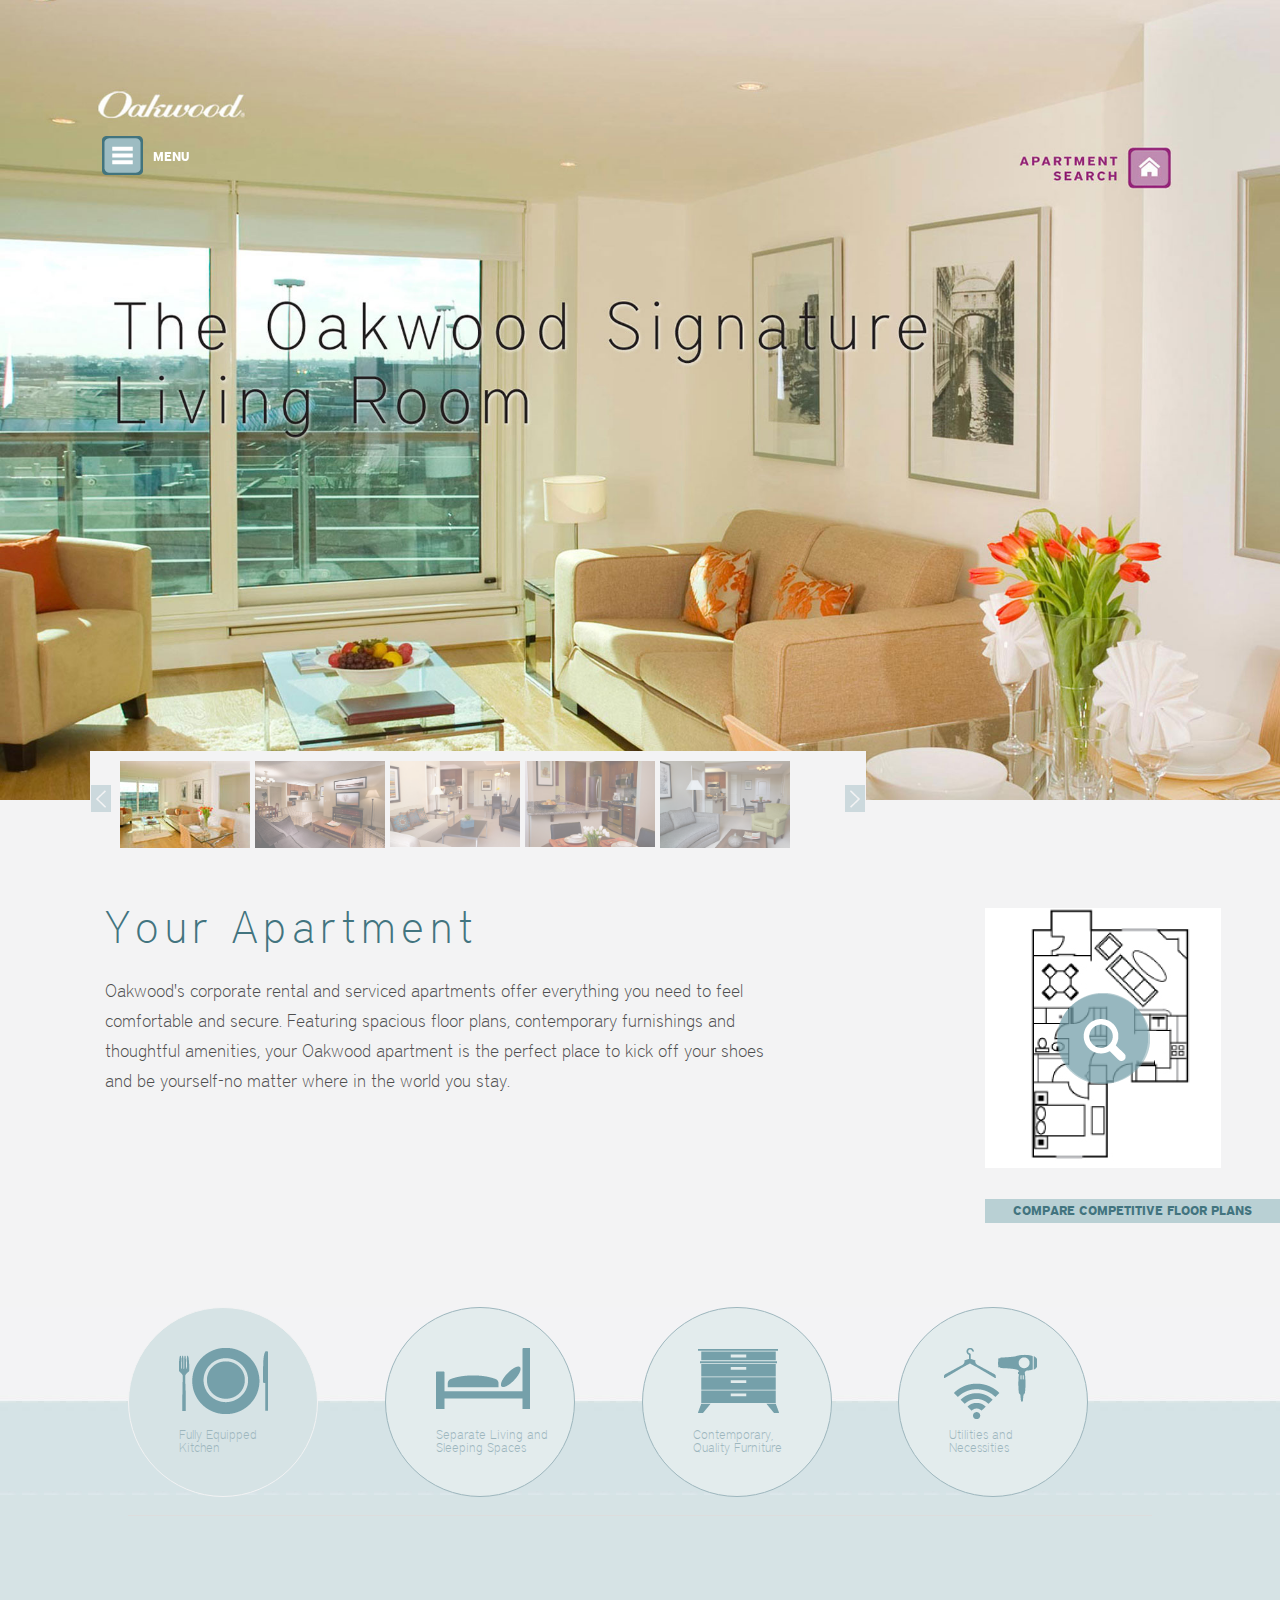
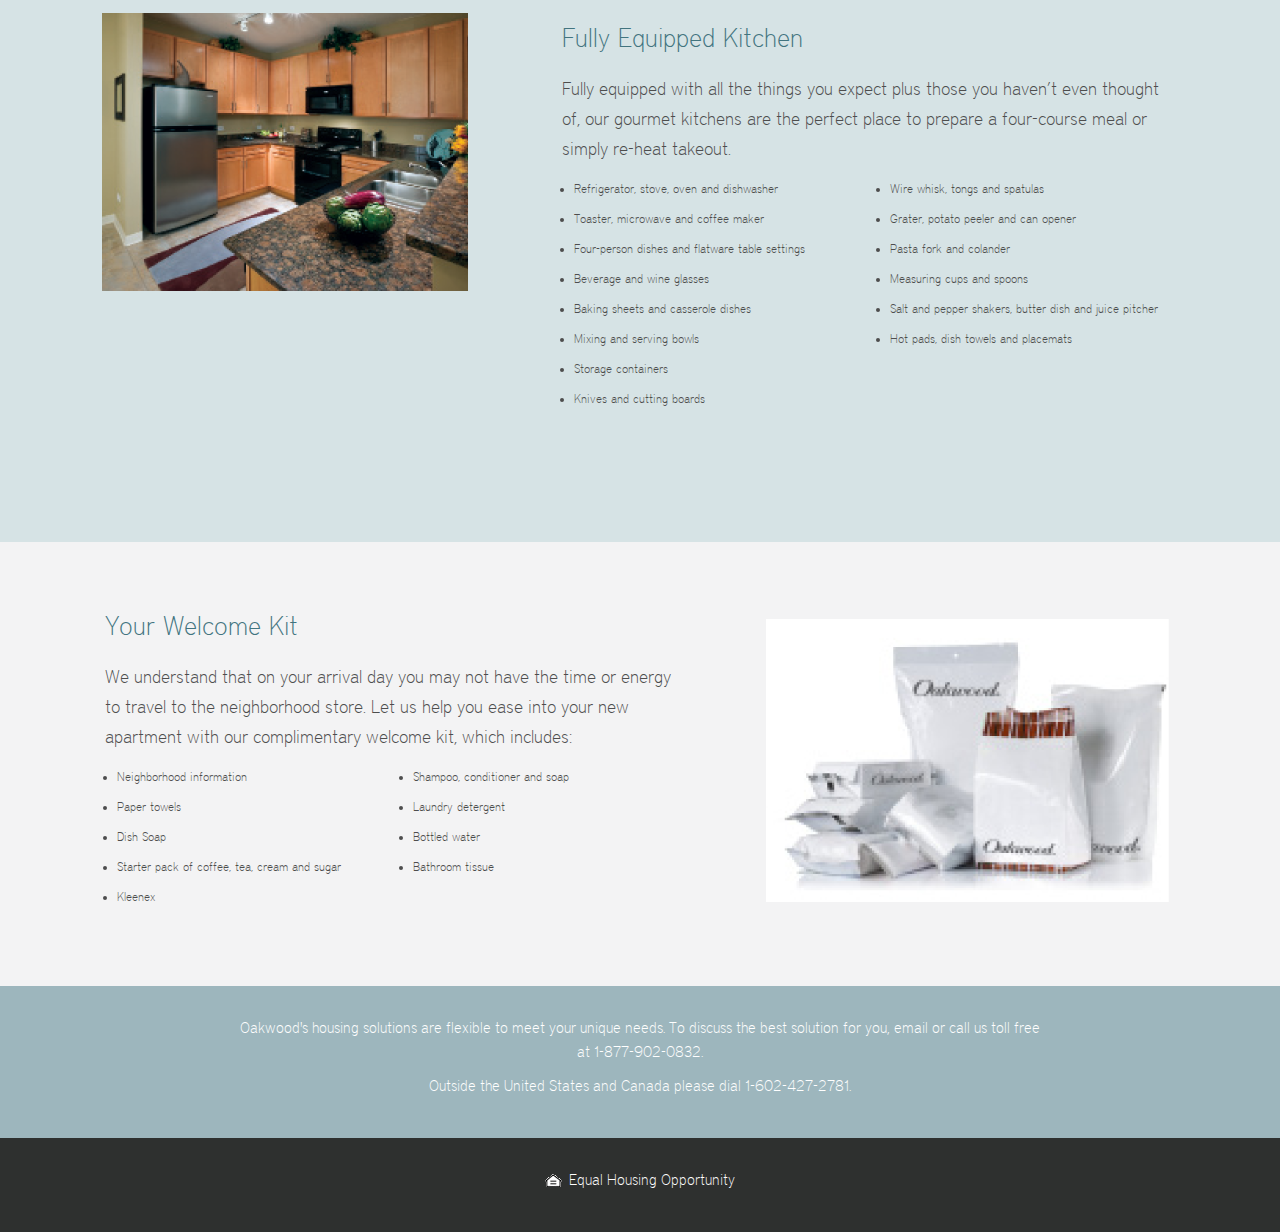
<file: index.html>
<!doctype html><html><head><meta charset="UTF-8" /><meta name="viewport" content="width=device-width, initial-scale=1.0"><title>Oakwood Redesign Prototype</title><link rel="stylesheet" type="text/css" href="css/bootstrap.css"><link rel="stylesheet" type="text/css" href="css/bootstrap-responsive.min.css"><link rel="stylesheet" type="text/css" href="css/custom.css"><link rel="stylesheet" type="text/css" href="district/stylesheet.css"> <!-- Syntax Highlighter -->
	<link href="slider-css/shCore.css" rel="stylesheet" type="text/css" />
  <link href="slider-css/shThemeDefault.css" rel="stylesheet" type="text/css" />
  <!-- Demo CSS -->
	<link rel="stylesheet" href="slider-css/demo.css" type="text/css" media="screen" />
	<link rel="stylesheet" href="slider-css/flexslider.css" type="text/css" media="screen" />	<!--[if IE 8]>
	<link rel="stylesheet" type="text/css" href="css/ie8.css" />
<![endif]-->	<!--[if IE 7]>
		<link rel="stylesheet" type="text/css" href="css/ie7.css">
	<![endif]-->  <!--Respond--><script src="js/respond.min.js"></script><!-- HTML5 shim for IE backwards compatibility -->	<!--[if lt IE 9]>      <script src="http://html5shim.googlecode.com/svn/trunk/html5.js"></script>    <![endif]-->     <script src="js/modernizr-latest.js"></script></head><body class="loading">	<div class="container-fluid main-container">         <section class="sub-container">			<header class="carousel hero-unit">				<div class="container-fluid" id="wrapper">					<div class="row-fluid">						<div class="span12">							<!--Begin slider HTML-->														<div id="container">								<div id="main" role="main">									<section class="slider">										<div id="slider" class="flexslider">											<ul class="slides">												<li>													<img src="slider-images/carousel6.jpg" />												</li>												<li>													<img src="slider-images/carousel2.jpg" />												</li>												<li>													<img src="slider-images/carousel3.jpg" />												</li>												<li>													<img src="slider-images/carousel4.jpg" />												</li>												<li>													<img src="slider-images/carousel5.jpg" />													</li>											</ul>										</div>										<div id="carousel" class="flexslider">											<ul class="slides">												<li>													<img src="slider-images/carousel1.jpg" />													</li>												<li><img src="slider-images/carousel2thumb.jpg" />												</li>												<li>													<img src="slider-images/carousel3thumb.jpg" />												</li>												<li>													<img src="slider-images/carousel4thumb.jpg" />												</li>												<li>													<img src="slider-images/carousel5thumb.jpg" />												</li>											</ul>										</div>									</section>								</div>							</div>  <!--End Slider html-->							<!--<img src="img/carousel3.jpg">-->						</div>						<div class="overlay">						<span class="menu-toggle"><img src="img/iconMenu.png" width="41" height="40" alt="Menu"></span>						<span class="menu-label">Menu</span>						<nav>								<ul class="main-menu">									<li><a href="#"><span class="button-close" id="menu-close"><img src="img/button-close.png"></span>CLOSE</a></li>								<li><a href="/OakwoodPrototype/index.html">Temporary Housing Solutions</a></li>								<li><a href="/OakwoodPrototype/guest-services.html">Guest Services</a></li>								<li><a href="#">Global Destinations</a></li>								<li><a href="#">Business Solutions</a></li>								<li><a href="#">Why Oakwood?</a></li>								<li><a href="#">About</a></li>								<li><a href="#">Careers</a></li>								<li><a href="#">Contact Us</a></li>								<li><a href="#">Special Offers</a></li>							</ul>							</nav>					</div>					</div>			</div>		</header>        <main class="container-fluid">        	<section class="apartment-description hero-unit">            	<section class="row-fluid">                	<article class="span8">                    	<h2>Your Apartment</h2>                        <p>Oakwood's corporate rental and serviced apartments offer everything you need to feel comfortable and secure. Featuring spacious floor plans, contemporary furnishings and thoughtful amenities, your Oakwood apartment is the perfect place to kick off your shoes and be yourself-no matter where in the world you stay.</p>                    </article>                    <aside class="span3 offset1">                    	<a href="#launch" class="" data-toggle="modal">                    		<img src="img/iconFloorplans.png" alt="Compare competitive floor plans">                    	</a>                    	<a href="#">                    		<p class="text-center">Compare Competitive Floor Plans</p>                    	</a>                    	<section id="launch" class="modal hide fade">							<header class="modal-header">								<button type="button" class="close" data-dismiss="modal">&times;</button>							</header>							<div class="modal-body">								<img src="img/modal-image1.jpg" alt="modal-image1">								<h4>The Floor Plan</h4>								<p>Across the globe you'll find a variety of different Oakwood floor plans, but all go beyond the industry norm to provide you with the space you deserve and the thing you-re most looking for-a home away from home. </p>							</div>							<footer class="modal-footer">								<button class="btn btn-primary" data-dismiss="modal">Close</button>							</footer>						</section>                    </aside>                </section>            </section><!--End Apartment-->            	            <section class="amenities hero-unit">            <!--TABBED CONTENT-->				<section class="row-fluid">							<section class="row-fluid">						<nav class="span12">							<div class="row-fluid">								<ul id="myTab" class="nav nav-tabs">									<li class="active span3"><a href="#kitchen" id="submenu-kitchen" data-toggle="tab"><p>Fully Equipped Kitchen</p></a></li>									<li class="span3"><a href="#sleeping" data-toggle="tab" id="submenu-sleeping" ><p>Separate Living and Sleeping Spaces</p></a></li>									<li class="span3"><a href="#furniture" data-toggle="tab" id="submenu-furniture"><p>Contemporary, Quality Furniture</p></a></li>									<li class="span3"><a href="#amenities" data-toggle="tab" id="submenu-amenities"><p>Utilities and Necessities</p></a></li>								</ul>							</div>						</nav>					</section>					<!--End Sub-nav-->										<div id="myTabContent" class="tab-content">						<div class="tab-pane fade in active" id="kitchen">							<section class="kitchen hero-unit">								<section class="row-fluid">									<aside class="span5">										<img src="img/kitchen-image.png" alt="kitchen-image">									</aside>									<article class="span7">										<h3>Fully Equipped Kitchen</h3>										<p>Fully equipped with all the things you expect plus those you haven’t even thought of, our gourmet kitchens are the perfect place to prepare a four-course meal or simply re-heat takeout.</p>										<div class="row-fluid">											<ul class="span6">												<li>Refrigerator, stove, oven and dishwasher</li>												<li>Toaster, microwave and coffee maker</li>												<li>Four-person dishes and flatware table settings</li>            									<li>Beverage and wine glasses</li>												<li>Baking sheets and casserole dishes</li>												<li>Mixing and serving bowls</li>												<li>Storage containers</li>												<li>Knives and cutting boards</li>											</ul>											<ul class="span6">												<li>Wire whisk, tongs and spatulas</li>												<li>Grater, potato peeler and can opener</li>												<li>Pasta fork and colander</li>												<li>Measuring cups and spoons</li>												<li>Salt and pepper shakers, butter dish and juice pitcher</li>												<li>Hot pads, dish towels and placemats</li>											</ul>										</div>									</article>								</section>							</section>						</div><!--End Kitchen-->																		<div class="tab-pane fade" id="sleeping">							<section class="sleeping hero-unit">								<section class="row-fluid">									<aside class="span5">										<img src="img/sleeping-image.jpg" alt="sleeping">									</aside> 									<article class="span7">										<h3>Separate Living and Sleeping Spaces</h3>										<p>At Oakwood, living is just the half of it. With separate living and sleeping spaces, our apartments provide far more room than a typical hotel and give you the freedom to stretch your legs, relax and enjoy.</p>									</article>								</section>							</section>						</div>						<!--End Sleeping-->												<div class="tab-pane fade" id="furniture">							<section class="furniture hero-unit">								<section class="row-fluid">									<aside class="span5">										<img src="img/furniture-image.jpg" alt="furniture">									</aside>									<article class="span7">										<h3>Contemporary, Quality Furniture</h3>										<p>All Oakwood furniture was carefully selected to create a space that you're proud to call home. </p>									<div class="row-fluid">										<ul class="span6" >											<li>LIVING</li>											<li>Sofa</li>											<li>Armchair</li>											<li>Writing Desk</li>											<li>TV and DVD player</li>            										</ul>                              										<ul class="span6">                                			<li>BEDROOMS</li>											<li>Queen-size bed</li>											<li>Nightstand(s)</li>											<li>Dressers</li>											<li>TV</li>											</ul>									</div>								</article>							</section>						</section>						</div>					<!--End Furniture-->											<div class="tab-pane fade" id="amenities">						<section class="utilities hero-unit">							<section class="row-fluid">								<aside class="span5">									<img src="img/amenities-image.jpg" alt="amenities">								</aside>								<article class="span7">									<h3>Utilities and Necessities</h3>									<p>Your corporate apartment is far more than just a place to sleep-it's your private sanctuary and personal office. To help you manage it all, utilities and the following necessities are included in our rates. </p>									<div class="row-fluid">										<ul class="span6" >											<li>Neighborhood information</li>											<li>Paper towels</li>											<li>Dish Soap</li>											<li>Starter pack of coffee, tea, cream and sugar</li>											<li>Kleenex</li>            										</ul> 										<ul class="span6">                                			<li>Shampoo, conditioner and soap</li>											<li>Laundry detergent</li>											<li>Bottled water</li>											<li>Bathroom tissue</li>                                   										</ul>									</div>								</article>							</section>						</section>					</div>                   <!--End Amenities-->				</div>		</section>                      </section>            	 <!--End tabbed content-->      <div class="accordion" id="accordion2">		<div class="accordion-group">			<div class="accordion-heading">				<a class="accordion-toggle" data-toggle="collapse" data-parent="#accordion2" href="#collapseOne">					Fully Equipped Kitchen				</a>			</div>			<div id="collapseOne" class="accordion-body collapse in">				<div class="accordion-inner">					<section class="row-fluid">						<aside class="span4">							<img src="img/kitchen-image.png" alt="kitchen-image">						</aside>						<article class="span7 offset1">							<h3>Fully Equipped Kitchen</h3>							<p>Fully equipped with all the things you expect plus those you haven’t even thought of, our gourmet kitchens are the perfect place to prepare a four-course meal or simply re-heat takeout.</p>							<div class="row-fluid">								<ul class="span6">									<li>Refrigerator, stove, oven and dishwasher</li>									<li>Toaster, microwave and coffee maker</li>									<li>Four-person dishes and flatware   table settings</li>            						<li>Beverage and wine glasses</li>									<li>Baking sheets and casserole dishes</li>									<li>Mixing and serving bowls</li>									<li>Storage containers</li>									<li>Knives and cutting boards</li>								</ul>								<ul class="span6">									<li>Wire whisk, tongs and spatulas</li>									<li>Grater, potato peeler and can opener</li>									<li>Pasta fork and colander</li>									<li>Measuring cups and spoons</li>									<li>Salt and pepper shakers, butter dish and juice pitcher</li>									<li>Hot pads, dish towels and placemats</li>								</ul>							</div>						</article>					</section>				</div>			</div>		</div>		<div class="accordion-group">			<div class="accordion-heading">				<a class="accordion-toggle" data-toggle="collapse" data-parent="#accordion2" href="#collapseTwo">					Separate Living and Sleeping Spaces				</a>			</div>				<div id="collapseTwo" class="accordion-body collapse">					<div class="accordion-inner">						<section class="row-fluid">							<aside class="span5">								<img src="img/sleeping-image.jpg" alt="sleeping">							</aside> 							<article class="span7">								<h3>Separate Living and Sleeping Spaces</h3>								<p>At Oakwood, living is just the half of it. With separate living and sleeping spaces, our apartments provide far more room than a typical hotel and give you the freedom to stretch your legs, relax and enjoy.</p>							</article>						</section>					</div>				</div>			</div>						<div class="accordion-group">				<div class="accordion-heading">					<a class="accordion-toggle" data-toggle="collapse" data-parent="#accordion2" href="#collapseThree">					Contemporary, Quality Furniture					</a>				</div>					<div id="collapseThree" class="accordion-body collapse">						<div class="accordion-inner">							<section class="row-fluid">								<aside class="span5">									<img src="img/furniture-image.jpg" alt="furniture">								</aside>								<article class="span7">									<h3>Contemporary, Quality Furniture</h3>									<p>All Oakwood furniture was carefully selected to create a space that you're proud to call home. </p>								<div class="row-fluid">									<ul class="span6" >										<li>LIVING</li>										<li>Sofa</li>										<li>Armchair</li>										<li>Writing Desk</li>										<li>TV and DVD player</li>            									</ul>                              									<ul class="span6">                                		<li>BEDROOMS</li>										<li>Queen-size bed</li>										<li>Nightstand(s)</li>										<li>Dressers</li>										<li>TV</li>										</ul>								</div>						</article>					</section>				</div>			</div>		</div>						<div class="accordion-group">			<div class="accordion-heading">				<a class="accordion-toggle" data-toggle="collapse" data-parent="#accordion2" href="#collapseFour">					Utilities and Necessities				</a>			</div>				<div id="collapseFour" class="accordion-body collapse">					<div class="accordion-inner">						<section class="row-fluid">							<aside class="span5">								<img src="img/amenities-image.jpg" alt="amenities">							</aside>							<article class="span7">								<h3>Utilities and Necessities</h3>								<p>Your corporate apartment is far more than just a place to sleep-it's your private sanctuary and personal office. To help you manage it all, utilities and the following necessities are included in our rates. </p>								<div class="row-fluid">									<ul class="span6" >										<li>Neighborhood information</li>										<li>Paper towels</li>										<li>Dish Soap</li>										<li>Starter pack of coffee, tea, cream and sugar</li>										<li>Kleenex</li>            									</ul> 									<ul class="span6">                                		<li>Shampoo, conditioner and soap</li>										<li>Laundry detergent</li>										<li>Bottled water</li>										<li>Bathroom tissue</li>                                   									</ul>								</div>							</article>						</section>					</div>				</div>			</div>		</div>   <!--End Accordian Content-->   						<section class="welcome-kit hero-unit">    	<section class="row-fluid">        	<article class="span7 left-side">            	<h3>Your Welcome Kit</h3>                 <p>We understand that on your arrival day you may not have the time or energy to travel to the neighborhood store. Let us help you ease into your new apartment with our complimentary welcome kit, which includes: </p>                 <div class="row-fluid">                 	<ul class="span6">                    	<li>Neighborhood information</li>                        <li>Paper towels</li>                        <li>Dish Soap</li>						<li>Starter pack of coffee, tea, cream and sugar</li>                        <li> Kleenex</li>                    </ul>                    <ul class="span6">                    	<li>Shampoo, conditioner and soap</li>                        <li>Laundry detergent</li>                        <li>Bottled water</li>                        <li>Bathroom tissue</li>                    </ul>                 </div>			</article>            <aside class="span5">            	<img src="img/welcomeKit.png" alt="Welcome Kit">            </aside>        </section>    </section>     <!--End Welcome Kit-->            	    <section class="footer hero-unit">    	<section class="row-fluid">           <footer class="span8 offset2">            	<p class="text-center">Oakwood's housing solutions are flexible to meet your unique needs. To discuss the bestsolution for you, email or call us toll free at 1-877-902-0832.</p>				<p class="text-center">Outside the United States and Canada please dial 1-602-427-2781.</p>           </footer>           <div class="span2"></div>       </section>  </section>     <!--End Footer-->            	     <section class="sub-footer hero-unit">           <section class="row-fluid">            	<div class="span4 offset4">            		<p class="housing-icon text-center">            			<span id="housing"><img src="img/icon-equal-housing.png" alt="icon-equal-housing"></span>Equal Housing Opportunity            		</p>            	</div> 	       		           </section>           	     </section>          <!--End Sub Footer-->           </section>  <!-- End Sub Container--> </main>         </div>			<script src="js/jquery-1.9.1.min.js"></script>    <script src="js/bootstrap.min.js"></script>    <script src="js/custom.js"></script>        <!--Media Queries Script-->    <!--<script src="js/css3-mediaqueries.js"></script>-->    <!-- FlexSlider -->  <script defer src="slider-js/jquery.flexslider.js"></script>
  <script type="text/javascript">
    $(function(){     SyntaxHighlighter.all();
    });
    $(window).load(function(){
      $('#carousel').flexslider({
        animation: "slide",
        controlNav: false,
        animationLoop: false,
        slideshow: false,
        itemWidth: 130,
        itemMargin: 5,
        asNavFor: '#slider'
      });
      
      $('#slider').flexslider({
        maxItems: 4,
        animation: "slide",
        controlNav: false,
        animationLoop: false,
        slideshow: false,
        sync: "#carousel",
        start: function(slider){
          $('body').removeClass('loading');
        }
      });
    });   </script>   <!-- Syntax Highlighter -->  <script type="text/javascript" src="slider-js/shCore.js"></script>  <script type="text/javascript" src="slider-js/shBrushXml.js"></script>  <script type="text/javascript" src="slider-js/shBrushJScript.js"></script>    <!-- Optional FlexSlider Additions -->  <script src="slider-js/jquery.easing.js"></script>  <script src="slider-js/jquery.mousewheel.js"></script>  <script defer src="slider-js/demo.js"></script>		</body></html>
</file>
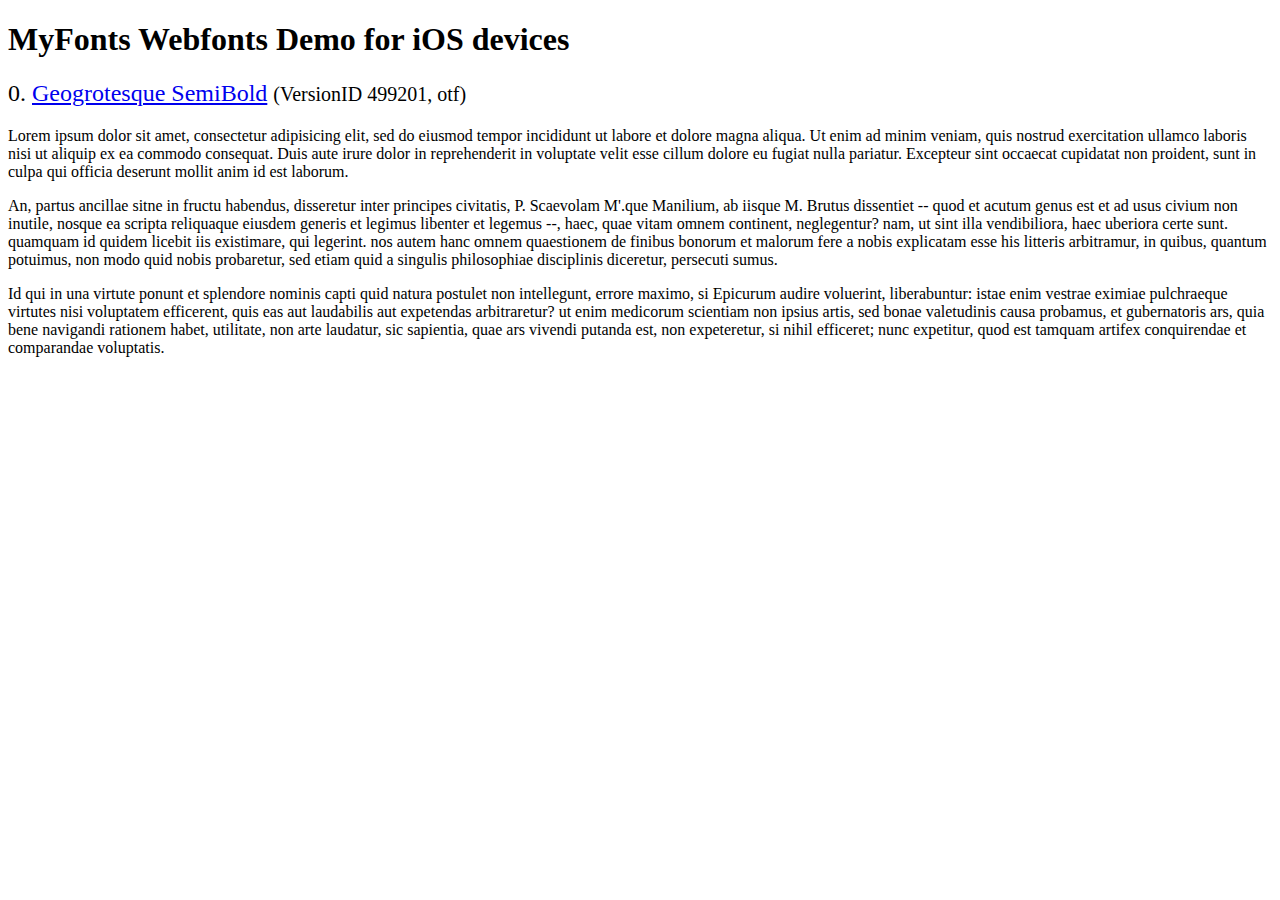
<file: fonts/webfonts/geo-semibold/svg/index.html>
<!DOCTYPE html>
<html>
<head>
<title>MyFonts Webfonts Demo for iOS devices</title>
<meta http-equiv="content-type" content="text/html; charset=utf-8" />

<style type="text/css" media="all">

	h2 {
		 font-weight:normal;
	}

		
	@font-face {
		font-family:"Geogrotesque-SemiBold";
		src:url("style_169898.svg#Geogrotesque-SemiBold") format("svg");
	}
	
	.webfont_0 {
		font-family: Geogrotesque-SemiBold;
	}
		
</style>

</head>

<body>

<h1>MyFonts Webfonts Demo for iOS devices</h1>


<h2>0. <span class='webfont_0'><a href='http://new.myfonts.com/search/style::169898/'>Geogrotesque SemiBold</a></span>
<small>(VersionID 499201, otf)</small>
</h2>

<p class='webfont_0'>Lorem ipsum dolor sit amet, consectetur adipisicing elit, sed do eiusmod tempor incididunt ut labore et dolore magna aliqua. Ut enim ad minim veniam, quis nostrud exercitation ullamco laboris nisi ut aliquip ex ea commodo consequat. Duis aute irure dolor in reprehenderit in voluptate velit esse cillum dolore eu fugiat nulla pariatur. Excepteur sint occaecat cupidatat non proident, sunt in culpa qui officia deserunt mollit anim id est laborum.</p>

<p class='webfont_0'>An, partus ancillae sitne in fructu habendus, disseretur inter principes civitatis, P. Scaevolam M'.que Manilium, ab iisque M. Brutus dissentiet -- quod et acutum genus est et ad usus civium non inutile, nosque ea scripta reliquaque eiusdem generis et legimus libenter et legemus --, haec, quae vitam omnem continent, neglegentur? nam, ut sint illa vendibiliora, haec uberiora certe sunt. quamquam id quidem licebit iis existimare, qui legerint. nos autem hanc omnem quaestionem de finibus bonorum et malorum fere a nobis explicatam esse his litteris arbitramur, in quibus, quantum potuimus, non modo quid nobis probaretur, sed etiam quid a singulis philosophiae disciplinis diceretur, persecuti sumus.</p>

<p class='webfont_0'>Id qui in una virtute ponunt et splendore nominis capti quid natura postulet non intellegunt, errore maximo, si Epicurum audire voluerint, liberabuntur: istae enim vestrae eximiae pulchraeque virtutes nisi voluptatem efficerent, quis eas aut laudabilis aut expetendas arbitraretur? ut enim medicorum scientiam non ipsius artis, sed bonae valetudinis causa probamus, et gubernatoris ars, quia bene navigandi rationem habet, utilitate, non arte laudatur, sic sapientia, quae ars vivendi putanda est, non expeteretur, si nihil efficeret; nunc expetitur, quod est tamquam artifex conquirendae et comparandae voluptatis.</p>




</body>
</html>
</file>
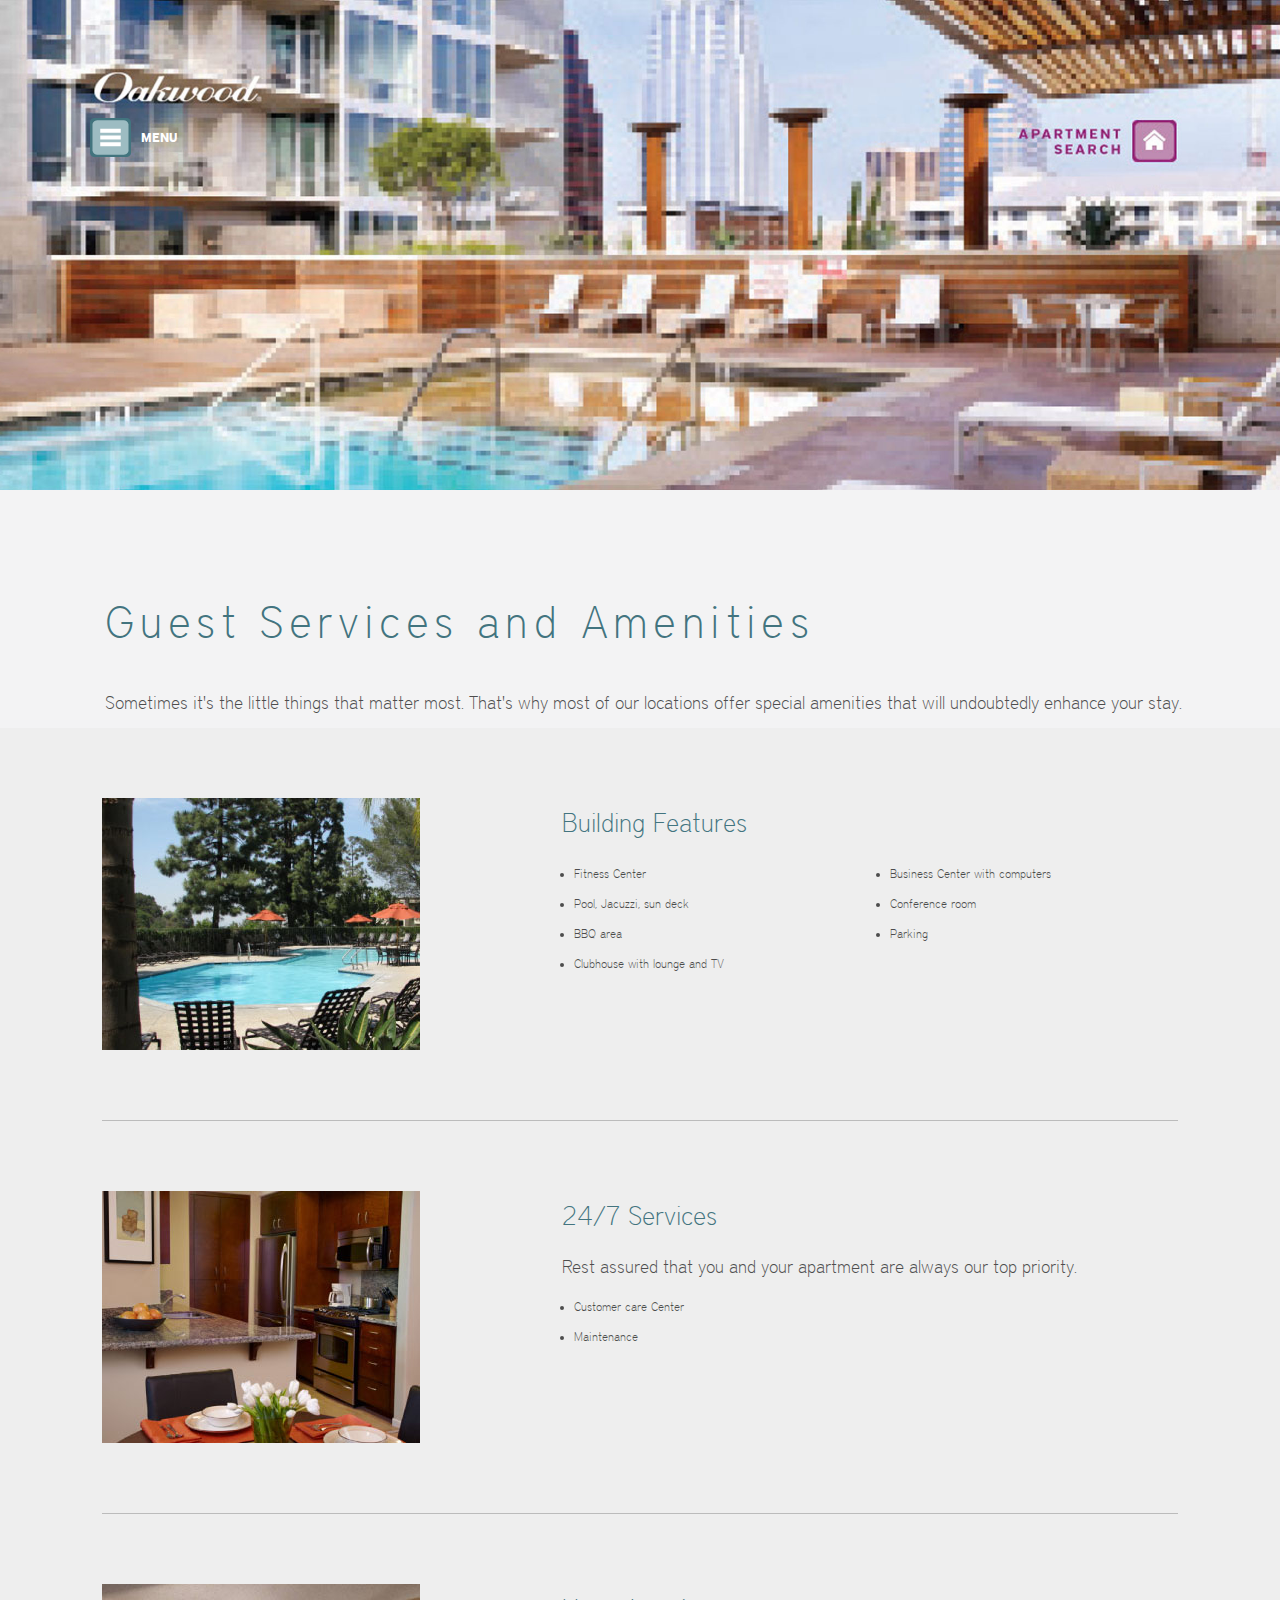
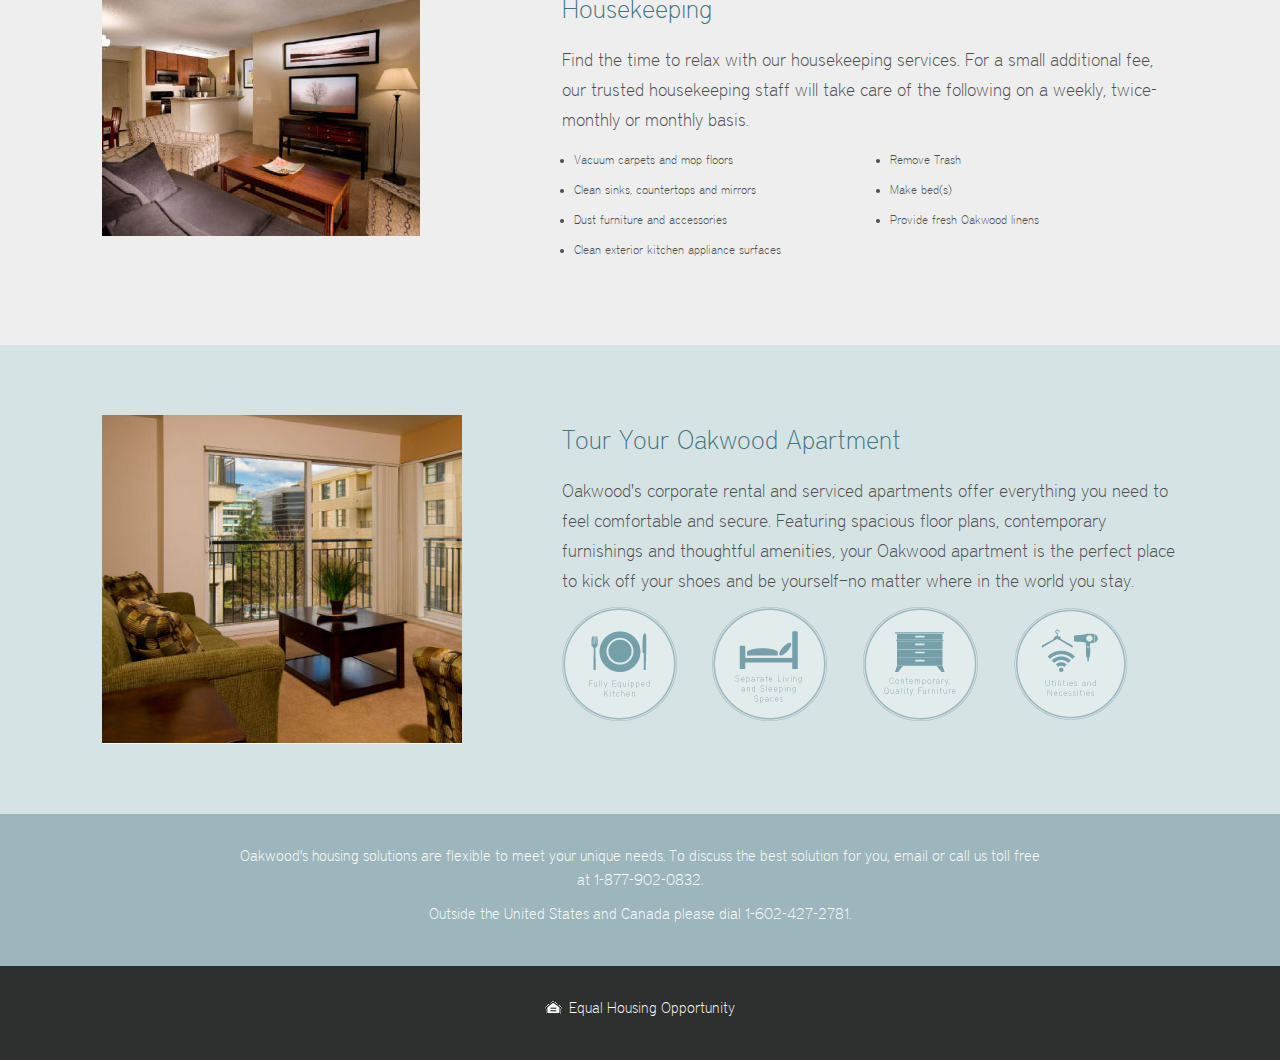
<file: guest-services.html>
<!doctype html>
<html>
<head>
<meta charset="UTF-8" />
<meta name="viewport" content="width=device-width, initial-scale=1.0">
<title>Oakwood Redesign Prototype</title>
<link rel="stylesheet" type="text/css" href="css/bootstrap.css">
<link rel="stylesheet" type="text/css" href="css/bootstrap-responsive.min.css">
<link rel="stylesheet" type="text/css" href="css/custom.css">
<link rel="stylesheet" type="text/css" href="district/stylesheet.css">

<!-- HTML5 shim for IE backwards compatibility -->
	<!--[if lt IE 9]>
      <script src="http://html5shim.googlecode.com/svn/trunk/html5.js"></script>
    <![endif]-->
    <!--Respond-->
<script src="js/respond.min.js"></script>
<script src="js/modernizr-latest.js"></script>
</head>

<body>
	<div class="container-fluid main-container">
         <section class="sub-container">
			<header class="carousel hero-unit">
				<div class="container-fluid" id="wrapper">
					<div class="row-fluid">
						<div class="span12">
							<img src="img/guest-services-header.jpg">
						</div>
						<div class="overlay guest">
							<span class="menu-toggle"><img src="img/iconMenu.png" width="41" height="40" alt="Menu"></span>
							<span class="menu-label">Menu</span>
						<nav>	
							<ul class="main-menu">	
								<li><a href="#"><span class="button-close" id="menu-close"><img src="img/button-close.png"></span>CLOSE</a></li>
								<li><a href="/OakwoodPrototype/index.html">Temporary Housing Solutions</a></li>
								<li><a href="/OakwoodPrototype/guest-services.html">Guest Services</a></li>
								<li><a href="#">Global Destinations</a></li>
								<li><a href="#">Business Solutions</a></li>
								<li><a href="#">Why Oakwood?</a></li>
								<li><a href="#">About</a></li>
								<li><a href="#">Careers</a></li>
								<li><a href="#">Contact Us</a></li>
								<li><a href="#">Special Offers</a></li>
							</ul>	
						</nav>
					</div>	
				</div>
			</div>
		</header>
         	<main class="container-fluid">
         		<section class="guest-services hero-unit">
            		<section class="row-fluid">
                		<article class="span12 left-side">
                    		<h2>Guest Services and Amenities</h2>
                        	<p>Sometimes it's the little things that matter most. That's why most of our locations offer special amenities that will undoubtedly enhance your stay.</p>
                    	</article>
                   </section>
            	</section>
            	<section class="building-features hero-unit">
            		<section class="row-fluid content">
            			<aside class="span4">
            				<img src="img/building-features.jpg" alt="building-features">
            			</aside>
            			<article class="span7 offset1">
            				<h3>Building Features</h3>
            				<div class="row-fluid">
            					<ul class="span6">
            						<li>Fitness Center</li>
            						<li>Pool, Jacuzzi, sun deck</li>
            						<li>BBQ area</li>
            						<li>Clubhouse with lounge and TV</li>
            					</ul>
            					<ul class="span6">
            						<li>Business Center with computers</li>
            						<li>Conference room</li>
            						<li>Parking</li>
            					</ul>
            				</div>
            			</article>
            		</section>
            	</section>
            	
 <!--End Building Features Section -->
            	
            	<section class="services hero-unit">
            		<section class="row-fluid content">
            			<aside class="span4">
            				<img src="img/building-services.jpg" alt="building-services">
            			</aside>
            			<article class="span7 offset1">
            				<h3>24/7 Services</h3>
            				<p>Rest assured that you and your apartment are always our top priority.</p>
            				<div class="row-fluid">
            					<ul class="span6">
            						<li>Customer care Center</li>
            						<li>Maintenance</li>
            					</ul>
            					<ul class="span6">
            					</ul>
            				</div>
            			</article>
            		</section>
            	</section>
            	
<!--End Services Section-->
            	
            	<section class="housekeeping hero-unit">
            		<section class="row-fluid content">
            			<aside class="span4">
            				<img src="img/housekeeping.jpg" alt="housekeeping">
            			</aside>
            			<article class="span7 offset1">
            				<h3>Housekeeping</h3>
            				<p>Find the time to relax with our housekeeping services. For a small additional fee, our trusted housekeeping staff will take care of the following on a weekly, twice-monthly or monthly basis. </p>
            				<div class="row-fluid">
            					<ul class="span6">
            						<li>Vacuum carpets and mop floors </li>
            						<li>Clean sinks, countertops and mirrors</li>
            						<li>Dust furniture and accessories</li>
            						<li>Clean exterior kitchen appliance surfaces</li>
            					</ul>
            					<ul class="span6">
            						<li>Remove Trash</li>
            						<li>Make bed(s)</li>
            						<li>Provide fresh Oakwood linens</li>
            					</ul>
            				</div>
            			</article>
            		</section>
            	</section>
            	
 <!--End Housekeeping Section-->            	
            	
            	<section class="tour-apartment hero-unit">
                	<section class="row-fluid">	
						<aside class="span5">
							<img src="img/tour-apartment.jpg" alt="tour-apartment" width="360" height="329">
						</aside> 
						<article class="span7">
							<h3>Tour Your Oakwood Apartment</h3>
							<p>Oakwood's corporate rental and serviced apartments offer everything you need to feel comfortable and secure. Featuring spacious floor plans, contemporary furnishings and thoughtful amenities, your Oakwood apartment is the perfect place to kick off your shoes and be yourself—no matter where in the world you stay.</p>	
							<img src="img/guest-services-submenu.png">												
						</article>		
                    </section>
            	</section>
				
<!--End Tour Apartment Section-->
								
            	<section class="footer hero-unit">
            		<section class="row-fluid">
            			<footer class="span8 offset2">
            				<p class="text-center">Oakwood's housing solutions are flexible to meet your unique needs. To discuss the best
solution for you, email or call us toll free at 1-877-902-0832.</p>
							<p class="text-center">Outside the United States and Canada please dial 1-602-427-2781.</p>
            			</footer>
            			<div class="span2">
            			</div>
            		</section>
            	</section>
 <!--End footer-->
            	
            	<section class="sub-footer hero-unit">
            		<section class="row-fluid">
            			<div class="span4 offset4">
							<p class="housing-icon text-center">
								<span id="housing"><img src="img/icon-equal-housing.png" alt="icon-equal-housing"></span>Equal Housing Opportunity
							</p>
						</div> 	 
            			<div class="span4">
            			</div>        		
            		</section>           	
            	</section><!--end sub footer-->         
        	</section> <!-- end sub container--> 
         </main>         
    </div>
	<script src="js/jquery-1.9.1.min.js"></script>
    <script src="js/bootstrap.min.js"></script>
    <script src="js/custom.js"></script>
		
</body>
</html>
</file>
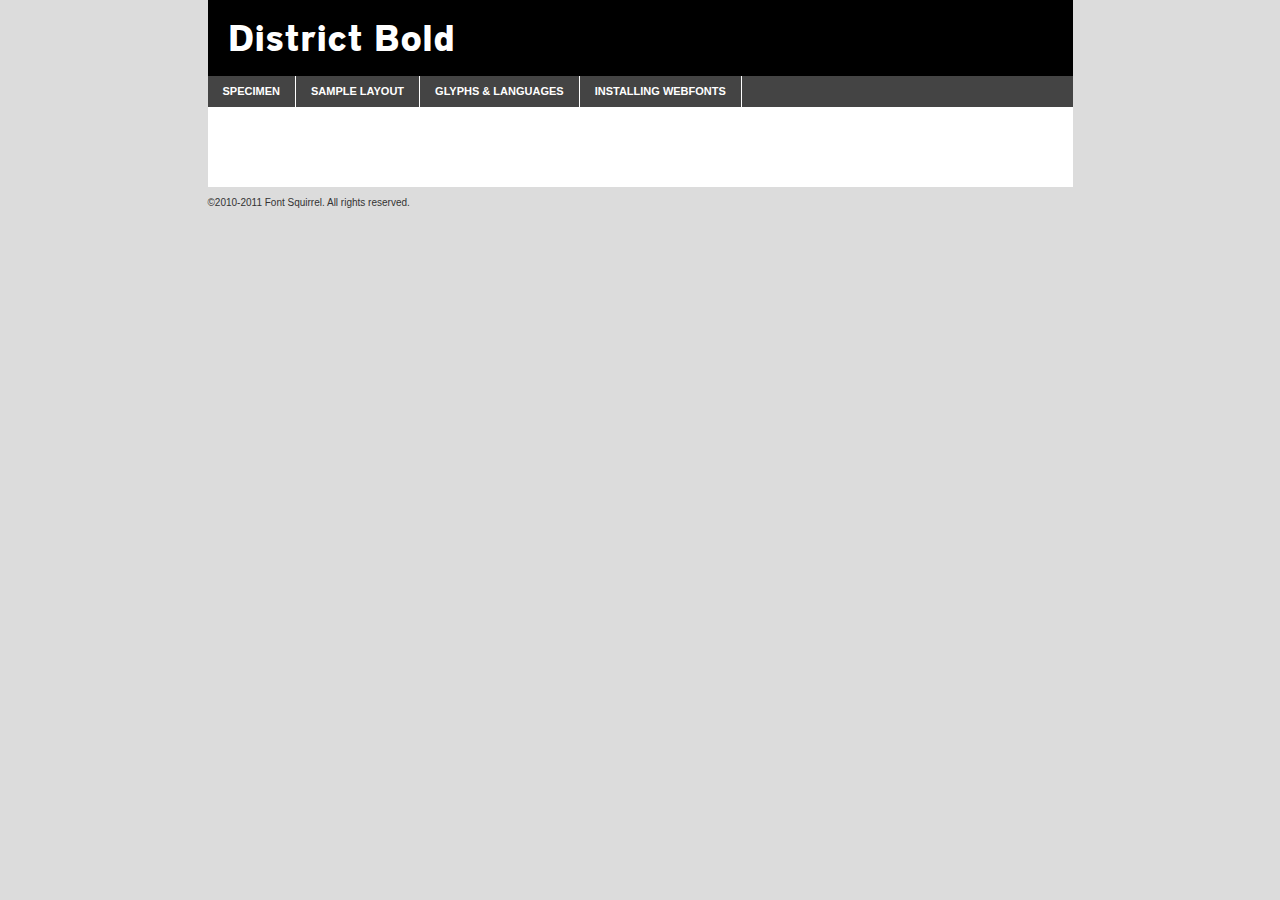
<file: district/district-bold-demo.html>
<!DOCTYPE html PUBLIC "-//W3C//DTD XHTML 1.0 Transitional//EN"
	"http://www.w3.org/TR/xhtml1/DTD/xhtml1-transitional.dtd">

<html xmlns="http://www.w3.org/1999/xhtml" xml:lang="en" lang="en">
<head>
	<meta http-equiv="Content-Type" content="text/html; charset=utf-8" />
	<script src="http://ajax.googleapis.com/ajax/libs/jquery/1.7.2/jquery.min.js" type="text/javascript" charset="utf-8"></script>
	<script src="specimen_files/easytabs.js" type="text/javascript" charset="utf-8"></script>
	<link rel="stylesheet" href="specimen_files/specimen_stylesheet.css" type="text/css" charset="utf-8" />
	<link rel="stylesheet" href="stylesheet.css" type="text/css" charset="utf-8" />

	<style type="text/css">
					body{
				font-family: 'district_boldbold';
							}
		</style>

	<title>District Bold Specimen</title>
	
	
	<script type="text/javascript" charset="utf-8">
		$(document).ready(function() {
			$('#container').easyTabs({defaultContent:1});
		});
	</script>
</head>

<body>
<div id="container">
	<div id="header">
		District Bold	</div>
	<ul class="tabs">
		<li><a href="#specimen">Specimen</a></li>
		<li><a href="#layout">Sample Layout</a></li>
				<li><a href="#glyphs">Glyphs &amp; Languages</a></li>
		<li><a href="#installing">Installing Webfonts</a></li>
		
	</ul>
	
	<div id="main_content">

		
			<div id="specimen">
		
				<div class="section">
					<div class="grid12 firstcol">
						<div class="huge">AaBb</div>
					</div>
				</div>
		
				<div class="section">
					<div class="glyph_range">A&#x200B;B&#x200b;C&#x200b;D&#x200b;E&#x200b;F&#x200b;G&#x200b;H&#x200b;I&#x200b;J&#x200b;K&#x200b;L&#x200b;M&#x200b;N&#x200b;O&#x200b;P&#x200b;Q&#x200b;R&#x200b;S&#x200b;T&#x200b;U&#x200b;V&#x200b;W&#x200b;X&#x200b;Y&#x200b;Z&#x200b;a&#x200b;b&#x200b;c&#x200b;d&#x200b;e&#x200b;f&#x200b;g&#x200b;h&#x200b;i&#x200b;j&#x200b;k&#x200b;l&#x200b;m&#x200b;n&#x200b;o&#x200b;p&#x200b;q&#x200b;r&#x200b;s&#x200b;t&#x200b;u&#x200b;v&#x200b;w&#x200b;x&#x200b;y&#x200b;z&#x200b;1&#x200b;2&#x200b;3&#x200b;4&#x200b;5&#x200b;6&#x200b;7&#x200b;8&#x200b;9&#x200b;0&#x200b;&amp;&#x200b;.&#x200b;,&#x200b;?&#x200b;!&#x200b;&#64;&#x200b;(&#x200b;)&#x200b;#&#x200b;$&#x200b;%&#x200b;*&#x200b;+&#x200b;-&#x200b;=&#x200b;:&#x200b;;</div>
				</div>
				<div class="section">
					<div class="grid12 firstcol">
						<table class="sample_table">
							<tr><td>10</td><td class="size10">abcdefghijklmnopqrstuvwxyzABCDEFGHIJKLMNOPQRSTUVWXYZ0123456789abcdefghijklmnopqrstuvwxyzABCDEFGHIJKLMNOPQRSTUVWXYZ0123456789abcdefghijklmnopqrstuvwxyzABCDEFGHIJKLMNOPQRSTUVWXYZ</td></tr>
							<tr><td>11</td><td class="size11">abcdefghijklmnopqrstuvwxyzABCDEFGHIJKLMNOPQRSTUVWXYZ0123456789abcdefghijklmnopqrstuvwxyzABCDEFGHIJKLMNOPQRSTUVWXYZ0123456789abcdefghijklmnopqrstuvwxyzABCDEFGHIJKLMNOPQRSTUVWXYZ</td></tr>
							<tr><td>12</td><td class="size12">abcdefghijklmnopqrstuvwxyzABCDEFGHIJKLMNOPQRSTUVWXYZ0123456789abcdefghijklmnopqrstuvwxyzABCDEFGHIJKLMNOPQRSTUVWXYZ0123456789abcdefghijklmnopqrstuvwxyzABCDEFGHIJKLMNOPQRSTUVWXYZ</td></tr>
							<tr><td>13</td><td class="size13">abcdefghijklmnopqrstuvwxyzABCDEFGHIJKLMNOPQRSTUVWXYZ0123456789abcdefghijklmnopqrstuvwxyzABCDEFGHIJKLMNOPQRSTUVWXYZ0123456789abcdefghijklmnopqrstuvwxyzABCDEFGHIJKLMNOPQRSTUVWXYZ</td></tr>
							<tr><td>14</td><td class="size14">abcdefghijklmnopqrstuvwxyzABCDEFGHIJKLMNOPQRSTUVWXYZ0123456789abcdefghijklmnopqrstuvwxyzABCDEFGHIJKLMNOPQRSTUVWXYZ0123456789abcdefghijklmnopqrstuvwxyzABCDEFGHIJKLMNOPQRSTUVWXYZ</td></tr>
							<tr><td>16</td><td class="size16">abcdefghijklmnopqrstuvwxyzABCDEFGHIJKLMNOPQRSTUVWXYZ0123456789abcdefghijklmnopqrstuvwxyzABCDEFGHIJKLMNOPQRSTUVWXYZ</td></tr>
							<tr><td>18</td><td class="size18">abcdefghijklmnopqrstuvwxyzABCDEFGHIJKLMNOPQRSTUVWXYZ0123456789abcdefghijklmnopqrstuvwxyzABCDEFGHIJKLMNOPQRSTUVWXYZ</td></tr>
							<tr><td>20</td><td class="size20">abcdefghijklmnopqrstuvwxyzABCDEFGHIJKLMNOPQRSTUVWXYZ0123456789abcdefghijklmnopqrstuvwxyzABCDEFGHIJKLMNOPQRSTUVWXYZ</td></tr>
							<tr><td>24</td><td class="size24">abcdefghijklmnopqrstuvwxyzABCDEFGHIJKLMNOPQRSTUVWXYZ0123456789abcdefghijklmnopqrstuvwxyzABCDEFGHIJKLMNOPQRSTUVWXYZ</td></tr>
							<tr><td>30</td><td class="size30">abcdefghijklmnopqrstuvwxyzABCDEFGHIJKLMNOPQRSTUVWXYZ0123456789abcdefghijklmnopqrstuvwxyzABCDEFGHIJKLMNOPQRSTUVWXYZ</td></tr>
							<tr><td>36</td><td class="size36">abcdefghijklmnopqrstuvwxyzABCDEFGHIJKLMNOPQRSTUVWXYZ0123456789abcdefghijklmnopqrstuvwxyzABCDEFGHIJKLMNOPQRSTUVWXYZ</td></tr>
							<tr><td>48</td><td class="size48">abcdefghijklmnopqrstuvwxyzABCDEFGHIJKLMNOPQRSTUVWXYZ0123456789abcdefghijklmnopqrstuvwxyzABCDEFGHIJKLMNOPQRSTUVWXYZ</td></tr>
							<tr><td>60</td><td class="size60">abcdefghijklmnopqrstuvwxyzABCDEFGHIJKLMNOPQRSTUVWXYZ0123456789abcdefghijklmnopqrstuvwxyzABCDEFGHIJKLMNOPQRSTUVWXYZ</td></tr>
							<tr><td>72</td><td class="size72">abcdefghijklmnopqrstuvwxyzABCDEFGHIJKLMNOPQRSTUVWXYZ0123456789abcdefghijklmnopqrstuvwxyzABCDEFGHIJKLMNOPQRSTUVWXYZ</td></tr>
							<tr><td>90</td><td class="size90">abcdefghijklmnopqrstuvwxyzABCDEFGHIJKLMNOPQRSTUVWXYZ0123456789abcdefghijklmnopqrstuvwxyzABCDEFGHIJKLMNOPQRSTUVWXYZ</td></tr>
						</table>
				
					</div>
			
				</div>
		
		
		
								<div class="section" id="bodycomparison">


										<div id="xheight">
				<div class="fontbody">&#xE000;&#xE000;&#xE000;&#xE000;&#xE000;&#xE000;&#xE000;&#xE000;&#xE000;&#xE000;&#xE000;&#xE000;&#xE000;&#xE000;&#xE000;&#xE000;&#xE000;&#xE000;&#xE000;&#xE000;&#xE000;&#xE000;&#xE000;&#xE000;&#xE000;&#xE000;&#xE000;&#xE000;&#xE000;&#xE000;&#xE000;&#xE000;&#xE000;&#xE000;&#xE000;&#xE000;&#xE000;&#xE000;&#xE000;&#xE000;&#xE000;&#xE000;&#xE000;&#xE000;&#xE000;&#xE000;&#xE000;&#xE000;&#xE000;&#xE000;&#xE000;&#xE000;&#xE000;&#xE000;&#xE000;&#xE000;&#xE000;&#xE000;&#xE000;&#xE000;&#xE000;&#xE000;&#xE000;&#xE000;&#xE000;&#xE000;&#xE000;&#xE000;&#xE000;&#xE000;&#xE000;&#xE000;&#xE000;&#xE000;&#xE000;&#xE000;&#xE000;&#xE000;&#xE000;&#xE000;&#xE000;&#xE000;&#xE000;&#xE000;&#xE000;&#xE000;&#xE000;&#xE000;&#xE000;&#xE000;&#xE000;&#xE000;&#xE000;&#xE000;&#xE000;&#xE000;&#xE000;&#xE000;&#xE000;body</div><div class="arialbody">body</div><div class="verdanabody">body</div><div class="georgiabody">body</div></div>
										<div class="fontbody" style="z-index:1">
											body<span>District Bold</span>
										</div>
										<div class="arialbody" style="z-index:1">
											body<span>Arial</span>
										</div>
										<div class="verdanabody" style="z-index:1">
											body<span>Verdana</span>
										</div>
										<div class="georgiabody" style="z-index:1">
											body<span>Georgia</span>
										</div>



								</div>
		
		
				<div class="section psample psample_row1" id="">
					
					<div class="grid2 firstcol">
						<p class="size10"><span>10.</span>Aenean lacinia bibendum nulla sed consectetur. Fusce dapibus, tellus ac cursus commodo, tortor mauris condimentum nibh, ut fermentum massa justo sit amet risus. Nullam id dolor id nibh ultricies vehicula ut id elit. Cum sociis natoque penatibus et magnis dis parturient montes, nascetur ridiculus mus. Nulla vitae elit libero, a pharetra augue.</p>
			
					</div>
					<div class="grid3">
						<p class="size11"><span>11.</span>Aenean lacinia bibendum nulla sed consectetur. Fusce dapibus, tellus ac cursus commodo, tortor mauris condimentum nibh, ut fermentum massa justo sit amet risus. Nullam id dolor id nibh ultricies vehicula ut id elit. Cum sociis natoque penatibus et magnis dis parturient montes, nascetur ridiculus mus. Nulla vitae elit libero, a pharetra augue.</p>
			
					</div>
					<div class="grid3">
						<p class="size12"><span>12.</span>Aenean lacinia bibendum nulla sed consectetur. Fusce dapibus, tellus ac cursus commodo, tortor mauris condimentum nibh, ut fermentum massa justo sit amet risus. Nullam id dolor id nibh ultricies vehicula ut id elit. Cum sociis natoque penatibus et magnis dis parturient montes, nascetur ridiculus mus. Nulla vitae elit libero, a pharetra augue.</p>
			
					</div>
					<div class="grid4">
						<p class="size13"><span>13.</span>Aenean lacinia bibendum nulla sed consectetur. Fusce dapibus, tellus ac cursus commodo, tortor mauris condimentum nibh, ut fermentum massa justo sit amet risus. Nullam id dolor id nibh ultricies vehicula ut id elit. Cum sociis natoque penatibus et magnis dis parturient montes, nascetur ridiculus mus. Nulla vitae elit libero, a pharetra augue.</p>
			
					</div>
					<div class="white_blend"></div>
					
				</div>
				<div class="section psample psample_row2" id="">
					<div class="grid3 firstcol">
						<p class="size14"><span>14.</span>Aenean lacinia bibendum nulla sed consectetur. Fusce dapibus, tellus ac cursus commodo, tortor mauris condimentum nibh, ut fermentum massa justo sit amet risus. Nullam id dolor id nibh ultricies vehicula ut id elit. Cum sociis natoque penatibus et magnis dis parturient montes, nascetur ridiculus mus. Nulla vitae elit libero, a pharetra augue.</p>
			
					</div>
					<div class="grid4">
						<p class="size16"><span>16.</span>Aenean lacinia bibendum nulla sed consectetur. Fusce dapibus, tellus ac cursus commodo, tortor mauris condimentum nibh, ut fermentum massa justo sit amet risus. Nullam id dolor id nibh ultricies vehicula ut id elit. Cum sociis natoque penatibus et magnis dis parturient montes, nascetur ridiculus mus. Nulla vitae elit libero, a pharetra augue.</p>
			
					</div>
					<div class="grid5">
						<p class="size18"><span>18.</span>Aenean lacinia bibendum nulla sed consectetur. Fusce dapibus, tellus ac cursus commodo, tortor mauris condimentum nibh, ut fermentum massa justo sit amet risus. Nullam id dolor id nibh ultricies vehicula ut id elit. Cum sociis natoque penatibus et magnis dis parturient montes, nascetur ridiculus mus. Nulla vitae elit libero, a pharetra augue.</p>
			
					</div>

					<div class="white_blend"></div>

				</div>
				
				<div class="section psample psample_row3" id="">
					<div class="grid5 firstcol">
						<p class="size20"><span>20.</span>Aenean lacinia bibendum nulla sed consectetur. Fusce dapibus, tellus ac cursus commodo, tortor mauris condimentum nibh, ut fermentum massa justo sit amet risus. Nullam id dolor id nibh ultricies vehicula ut id elit. Cum sociis natoque penatibus et magnis dis parturient montes, nascetur ridiculus mus. Nulla vitae elit libero, a pharetra augue.</p>
					</div>
					<div class="grid7">
						<p class="size24"><span>24.</span>Aenean lacinia bibendum nulla sed consectetur. Fusce dapibus, tellus ac cursus commodo, tortor mauris condimentum nibh, ut fermentum massa justo sit amet risus. Nullam id dolor id nibh ultricies vehicula ut id elit. Cum sociis natoque penatibus et magnis dis parturient montes, nascetur ridiculus mus. Nulla vitae elit libero, a pharetra augue.</p>
					</div>
					
					<div class="white_blend"></div>
					
				</div>
				
				<div class="section psample psample_row4" id="">
					<div class="grid12 firstcol">
						<p class="size30"><span>30.</span>Aenean lacinia bibendum nulla sed consectetur. Fusce dapibus, tellus ac cursus commodo, tortor mauris condimentum nibh, ut fermentum massa justo sit amet risus. Nullam id dolor id nibh ultricies vehicula ut id elit. Cum sociis natoque penatibus et magnis dis parturient montes, nascetur ridiculus mus. Nulla vitae elit libero, a pharetra augue.</p>
					</div>
					<div class="white_blend"></div>
					
				</div>
				
				
				
				<div class="section psample psample_row1 fullreverse">
					<div class="grid2 firstcol">
						<p class="size10"><span>10.</span>Aenean lacinia bibendum nulla sed consectetur. Fusce dapibus, tellus ac cursus commodo, tortor mauris condimentum nibh, ut fermentum massa justo sit amet risus. Nullam id dolor id nibh ultricies vehicula ut id elit. Cum sociis natoque penatibus et magnis dis parturient montes, nascetur ridiculus mus. Nulla vitae elit libero, a pharetra augue.</p>
			
					</div>
					<div class="grid3">
						<p class="size11"><span>11.</span>Aenean lacinia bibendum nulla sed consectetur. Fusce dapibus, tellus ac cursus commodo, tortor mauris condimentum nibh, ut fermentum massa justo sit amet risus. Nullam id dolor id nibh ultricies vehicula ut id elit. Cum sociis natoque penatibus et magnis dis parturient montes, nascetur ridiculus mus. Nulla vitae elit libero, a pharetra augue.</p>
			
					</div>
					<div class="grid3">
						<p class="size12"><span>12.</span>Aenean lacinia bibendum nulla sed consectetur. Fusce dapibus, tellus ac cursus commodo, tortor mauris condimentum nibh, ut fermentum massa justo sit amet risus. Nullam id dolor id nibh ultricies vehicula ut id elit. Cum sociis natoque penatibus et magnis dis parturient montes, nascetur ridiculus mus. Nulla vitae elit libero, a pharetra augue.</p>
			
					</div>
					<div class="grid4">
						<p class="size13"><span>13.</span>Aenean lacinia bibendum nulla sed consectetur. Fusce dapibus, tellus ac cursus commodo, tortor mauris condimentum nibh, ut fermentum massa justo sit amet risus. Nullam id dolor id nibh ultricies vehicula ut id elit. Cum sociis natoque penatibus et magnis dis parturient montes, nascetur ridiculus mus. Nulla vitae elit libero, a pharetra augue.</p>
			
					</div>
					<div class="black_blend"></div>
					
				</div>
				
				<div class="section psample psample_row2 fullreverse">
					<div class="grid3 firstcol">
						<p class="size14"><span>14.</span>Aenean lacinia bibendum nulla sed consectetur. Fusce dapibus, tellus ac cursus commodo, tortor mauris condimentum nibh, ut fermentum massa justo sit amet risus. Nullam id dolor id nibh ultricies vehicula ut id elit. Cum sociis natoque penatibus et magnis dis parturient montes, nascetur ridiculus mus. Nulla vitae elit libero, a pharetra augue.</p>
			
					</div>
					<div class="grid4">
						<p class="size16"><span>16.</span>Aenean lacinia bibendum nulla sed consectetur. Fusce dapibus, tellus ac cursus commodo, tortor mauris condimentum nibh, ut fermentum massa justo sit amet risus. Nullam id dolor id nibh ultricies vehicula ut id elit. Cum sociis natoque penatibus et magnis dis parturient montes, nascetur ridiculus mus. Nulla vitae elit libero, a pharetra augue.</p>
			
					</div>
					<div class="grid5">
						<p class="size18"><span>18.</span>Aenean lacinia bibendum nulla sed consectetur. Fusce dapibus, tellus ac cursus commodo, tortor mauris condimentum nibh, ut fermentum massa justo sit amet risus. Nullam id dolor id nibh ultricies vehicula ut id elit. Cum sociis natoque penatibus et magnis dis parturient montes, nascetur ridiculus mus. Nulla vitae elit libero, a pharetra augue.</p>
			
					</div>
					<div class="black_blend"></div>

				</div>
				
				<div class="section psample fullreverse psample_row3" id="">
					<div class="grid5 firstcol">
						<p class="size20"><span>20.</span>Aenean lacinia bibendum nulla sed consectetur. Fusce dapibus, tellus ac cursus commodo, tortor mauris condimentum nibh, ut fermentum massa justo sit amet risus. Nullam id dolor id nibh ultricies vehicula ut id elit. Cum sociis natoque penatibus et magnis dis parturient montes, nascetur ridiculus mus. Nulla vitae elit libero, a pharetra augue.</p>
					</div>
					<div class="grid7">
						<p class="size24"><span>24.</span>Aenean lacinia bibendum nulla sed consectetur. Fusce dapibus, tellus ac cursus commodo, tortor mauris condimentum nibh, ut fermentum massa justo sit amet risus. Nullam id dolor id nibh ultricies vehicula ut id elit. Cum sociis natoque penatibus et magnis dis parturient montes, nascetur ridiculus mus. Nulla vitae elit libero, a pharetra augue.</p>
					</div>
					
					<div class="black_blend"></div>
					
				</div>
				
				<div class="section psample fullreverse psample_row4" id="" style="border-bottom: 20px #000 solid;">
					<div class="grid12 firstcol">
						<p class="size30"><span>30.</span>Aenean lacinia bibendum nulla sed consectetur. Fusce dapibus, tellus ac cursus commodo, tortor mauris condimentum nibh, ut fermentum massa justo sit amet risus. Nullam id dolor id nibh ultricies vehicula ut id elit. Cum sociis natoque penatibus et magnis dis parturient montes, nascetur ridiculus mus. Nulla vitae elit libero, a pharetra augue.</p>
					</div>
					<div class="black_blend"></div>
					
				</div>
				
				
				
				
			</div>
			
			<div id="layout">
				
				<div class="section">
					
					<div class="grid12 firstcol">
						<h1>Lorem Ipsum Dolor</h1>
						<h2>Etiam porta sem malesuada magna mollis euismod</h2>
						
						<p class="byline">By <a href="#link">Aenean Lacinia</a></p>
					</div>
				</div>
				<div class="section">
					<div class="grid8 firstcol">
						<p class="large">Donec sed odio dui. Morbi leo risus, porta ac consectetur ac, vestibulum at eros. Fusce dapibus, tellus ac cursus commodo, tortor mauris condimentum nibh, ut fermentum massa justo sit amet risus. </p>

						
						<h3>Pellentesque ornare sem</h3>

						<p>Maecenas sed diam eget risus varius blandit sit amet non magna. Maecenas faucibus mollis interdum. Donec ullamcorper nulla non metus auctor fringilla. Nullam id dolor id nibh ultricies vehicula ut id elit. Nullam id dolor id nibh ultricies vehicula ut id elit. </p>

						<p>Aenean eu leo quam. Pellentesque ornare sem lacinia quam venenatis vestibulum. Lorem ipsum dolor sit amet, consectetur adipiscing elit. Cum sociis natoque penatibus et magnis dis parturient montes, nascetur ridiculus mus. </p>

						<p>Nulla vitae elit libero, a pharetra augue. Praesent commodo cursus magna, vel scelerisque nisl consectetur et. Aenean lacinia bibendum nulla sed consectetur. </p>

						<p>Nullam quis risus eget urna mollis ornare vel eu leo. Nullam quis risus eget urna mollis ornare vel eu leo. Maecenas sed diam eget risus varius blandit sit amet non magna. Donec ullamcorper nulla non metus auctor fringilla. </p>

						<h3>Cras mattis consectetur</h3>

						<p>Aenean eu leo quam. Pellentesque ornare sem lacinia quam venenatis vestibulum. Aenean lacinia bibendum nulla sed consectetur. Integer posuere erat a ante venenatis dapibus posuere velit aliquet. Cras mattis consectetur purus sit amet fermentum. </p>

						<p>Nullam id dolor id nibh ultricies vehicula ut id elit. Nullam quis risus eget urna mollis ornare vel eu leo. Cras mattis consectetur purus sit amet fermentum.</p>
					</div>
					
					<div class="grid4 sidebar">
						
						<div class="box reverse">
							<p class="last">Nullam quis risus eget urna mollis ornare vel eu leo. Donec ullamcorper nulla non metus auctor fringilla. Cras mattis consectetur purus sit amet fermentum. Sed posuere consectetur est at lobortis. Lorem ipsum dolor sit amet, consectetur adipiscing elit. </p>
						</div>
						
						<p class="caption">Maecenas sed diam eget risus varius.</p>

						<p>Vestibulum id ligula porta felis euismod semper. Integer posuere erat a ante venenatis dapibus posuere velit aliquet. Vestibulum id ligula porta felis euismod semper. Sed posuere consectetur est at lobortis. Maecenas sed diam eget risus varius blandit sit amet non magna. Fusce dapibus, tellus ac cursus commodo, tortor mauris condimentum nibh, ut fermentum massa justo sit amet risus. </p>

					

						<p>Duis mollis, est non commodo luctus, nisi erat porttitor ligula, eget lacinia odio sem nec elit. Aenean lacinia bibendum nulla sed consectetur. Vivamus sagittis lacus vel augue laoreet rutrum faucibus dolor auctor. Aenean lacinia bibendum nulla sed consectetur. Nullam quis risus eget urna mollis ornare vel eu leo. </p>

						<p>Praesent commodo cursus magna, vel scelerisque nisl consectetur et. Donec ullamcorper nulla non metus auctor fringilla. Maecenas faucibus mollis interdum. Fusce dapibus, tellus ac cursus commodo, tortor mauris condimentum nibh, ut fermentum massa justo sit amet risus. </p>

					</div>
				</div>
				
			</div>


			



		<div id="glyphs">
			<div class="section">
				<div class="grid12 firstcol">
			
				<h1>Language Support</h1>
				<p>The subset of District Bold in this kit supports the following languages:<br />
			
					Albanian, Danish, Dutch, English, Faroese, French, German, Icelandic, Italian, Malagasy, Norwegian, Portuguese, Spanish, Swedish				</p>
				<h1>Glyph Chart</h1>
				<p>The subset of District Bold in this kit includes all the glyphs listed below. Unicode entities are included above each glyph to help you insert individual characters into your layout.</p>
				<div id="glyph_chart">
			
																														 <div><p>&amp;#13;</p>&#13;</div>
																				 <div><p>&amp;#32;</p>&#32;</div>
																				 <div><p>&amp;#33;</p>&#33;</div>
																				 <div><p>&amp;#34;</p>&#34;</div>
																				 <div><p>&amp;#35;</p>&#35;</div>
																				 <div><p>&amp;#36;</p>&#36;</div>
																				 <div><p>&amp;#37;</p>&#37;</div>
																				 <div><p>&amp;#38;</p>&#38;</div>
																				 <div><p>&amp;#39;</p>&#39;</div>
																				 <div><p>&amp;#40;</p>&#40;</div>
																				 <div><p>&amp;#41;</p>&#41;</div>
																				 <div><p>&amp;#42;</p>&#42;</div>
																				 <div><p>&amp;#43;</p>&#43;</div>
																				 <div><p>&amp;#44;</p>&#44;</div>
																				 <div><p>&amp;#45;</p>&#45;</div>
																				 <div><p>&amp;#46;</p>&#46;</div>
																				 <div><p>&amp;#47;</p>&#47;</div>
																				 <div><p>&amp;#48;</p>&#48;</div>
																				 <div><p>&amp;#49;</p>&#49;</div>
																				 <div><p>&amp;#50;</p>&#50;</div>
																				 <div><p>&amp;#51;</p>&#51;</div>
																				 <div><p>&amp;#52;</p>&#52;</div>
																				 <div><p>&amp;#53;</p>&#53;</div>
																				 <div><p>&amp;#54;</p>&#54;</div>
																				 <div><p>&amp;#55;</p>&#55;</div>
																				 <div><p>&amp;#56;</p>&#56;</div>
																				 <div><p>&amp;#57;</p>&#57;</div>
																				 <div><p>&amp;#58;</p>&#58;</div>
																				 <div><p>&amp;#59;</p>&#59;</div>
																				 <div><p>&amp;#60;</p>&#60;</div>
																				 <div><p>&amp;#61;</p>&#61;</div>
																				 <div><p>&amp;#62;</p>&#62;</div>
																				 <div><p>&amp;#63;</p>&#63;</div>
																				 <div><p>&amp;#64;</p>&#64;</div>
																				 <div><p>&amp;#65;</p>&#65;</div>
																				 <div><p>&amp;#66;</p>&#66;</div>
																				 <div><p>&amp;#67;</p>&#67;</div>
																				 <div><p>&amp;#68;</p>&#68;</div>
																				 <div><p>&amp;#69;</p>&#69;</div>
																				 <div><p>&amp;#70;</p>&#70;</div>
																				 <div><p>&amp;#71;</p>&#71;</div>
																				 <div><p>&amp;#72;</p>&#72;</div>
																				 <div><p>&amp;#73;</p>&#73;</div>
																				 <div><p>&amp;#74;</p>&#74;</div>
																				 <div><p>&amp;#75;</p>&#75;</div>
																				 <div><p>&amp;#76;</p>&#76;</div>
																				 <div><p>&amp;#77;</p>&#77;</div>
																				 <div><p>&amp;#78;</p>&#78;</div>
																				 <div><p>&amp;#79;</p>&#79;</div>
																				 <div><p>&amp;#80;</p>&#80;</div>
																				 <div><p>&amp;#81;</p>&#81;</div>
																				 <div><p>&amp;#82;</p>&#82;</div>
																				 <div><p>&amp;#83;</p>&#83;</div>
																				 <div><p>&amp;#84;</p>&#84;</div>
																				 <div><p>&amp;#85;</p>&#85;</div>
																				 <div><p>&amp;#86;</p>&#86;</div>
																				 <div><p>&amp;#87;</p>&#87;</div>
																				 <div><p>&amp;#88;</p>&#88;</div>
																				 <div><p>&amp;#89;</p>&#89;</div>
																				 <div><p>&amp;#90;</p>&#90;</div>
																				 <div><p>&amp;#91;</p>&#91;</div>
																				 <div><p>&amp;#92;</p>&#92;</div>
																				 <div><p>&amp;#93;</p>&#93;</div>
																				 <div><p>&amp;#94;</p>&#94;</div>
																				 <div><p>&amp;#95;</p>&#95;</div>
																				 <div><p>&amp;#96;</p>&#96;</div>
																				 <div><p>&amp;#97;</p>&#97;</div>
																				 <div><p>&amp;#98;</p>&#98;</div>
																				 <div><p>&amp;#99;</p>&#99;</div>
																				 <div><p>&amp;#100;</p>&#100;</div>
																				 <div><p>&amp;#101;</p>&#101;</div>
																				 <div><p>&amp;#102;</p>&#102;</div>
																				 <div><p>&amp;#103;</p>&#103;</div>
																				 <div><p>&amp;#104;</p>&#104;</div>
																				 <div><p>&amp;#105;</p>&#105;</div>
																				 <div><p>&amp;#106;</p>&#106;</div>
																				 <div><p>&amp;#107;</p>&#107;</div>
																				 <div><p>&amp;#108;</p>&#108;</div>
																				 <div><p>&amp;#109;</p>&#109;</div>
																				 <div><p>&amp;#110;</p>&#110;</div>
																				 <div><p>&amp;#111;</p>&#111;</div>
																				 <div><p>&amp;#112;</p>&#112;</div>
																				 <div><p>&amp;#113;</p>&#113;</div>
																				 <div><p>&amp;#114;</p>&#114;</div>
																				 <div><p>&amp;#115;</p>&#115;</div>
																				 <div><p>&amp;#116;</p>&#116;</div>
																				 <div><p>&amp;#117;</p>&#117;</div>
																				 <div><p>&amp;#118;</p>&#118;</div>
																				 <div><p>&amp;#119;</p>&#119;</div>
																				 <div><p>&amp;#120;</p>&#120;</div>
																				 <div><p>&amp;#121;</p>&#121;</div>
																				 <div><p>&amp;#122;</p>&#122;</div>
																				 <div><p>&amp;#123;</p>&#123;</div>
																				 <div><p>&amp;#124;</p>&#124;</div>
																				 <div><p>&amp;#125;</p>&#125;</div>
																				 <div><p>&amp;#126;</p>&#126;</div>
																				 <div><p>&amp;#160;</p>&#160;</div>
																				 <div><p>&amp;#161;</p>&#161;</div>
																				 <div><p>&amp;#162;</p>&#162;</div>
																				 <div><p>&amp;#163;</p>&#163;</div>
																				 <div><p>&amp;#164;</p>&#164;</div>
																				 <div><p>&amp;#165;</p>&#165;</div>
																				 <div><p>&amp;#166;</p>&#166;</div>
																				 <div><p>&amp;#167;</p>&#167;</div>
																				 <div><p>&amp;#168;</p>&#168;</div>
																				 <div><p>&amp;#169;</p>&#169;</div>
																				 <div><p>&amp;#170;</p>&#170;</div>
																				 <div><p>&amp;#171;</p>&#171;</div>
																				 <div><p>&amp;#172;</p>&#172;</div>
																				 <div><p>&amp;#173;</p>&#173;</div>
																				 <div><p>&amp;#174;</p>&#174;</div>
																				 <div><p>&amp;#175;</p>&#175;</div>
																				 <div><p>&amp;#176;</p>&#176;</div>
																				 <div><p>&amp;#178;</p>&#178;</div>
																				 <div><p>&amp;#179;</p>&#179;</div>
																				 <div><p>&amp;#180;</p>&#180;</div>
																				 <div><p>&amp;#182;</p>&#182;</div>
																				 <div><p>&amp;#183;</p>&#183;</div>
																				 <div><p>&amp;#184;</p>&#184;</div>
																				 <div><p>&amp;#185;</p>&#185;</div>
																				 <div><p>&amp;#186;</p>&#186;</div>
																				 <div><p>&amp;#187;</p>&#187;</div>
																				 <div><p>&amp;#188;</p>&#188;</div>
																				 <div><p>&amp;#189;</p>&#189;</div>
																				 <div><p>&amp;#190;</p>&#190;</div>
																				 <div><p>&amp;#191;</p>&#191;</div>
																				 <div><p>&amp;#192;</p>&#192;</div>
																				 <div><p>&amp;#193;</p>&#193;</div>
																				 <div><p>&amp;#194;</p>&#194;</div>
																				 <div><p>&amp;#195;</p>&#195;</div>
																				 <div><p>&amp;#196;</p>&#196;</div>
																				 <div><p>&amp;#197;</p>&#197;</div>
																				 <div><p>&amp;#198;</p>&#198;</div>
																				 <div><p>&amp;#199;</p>&#199;</div>
																				 <div><p>&amp;#200;</p>&#200;</div>
																				 <div><p>&amp;#201;</p>&#201;</div>
																				 <div><p>&amp;#202;</p>&#202;</div>
																				 <div><p>&amp;#203;</p>&#203;</div>
																				 <div><p>&amp;#204;</p>&#204;</div>
																				 <div><p>&amp;#205;</p>&#205;</div>
																				 <div><p>&amp;#206;</p>&#206;</div>
																				 <div><p>&amp;#207;</p>&#207;</div>
																				 <div><p>&amp;#208;</p>&#208;</div>
																				 <div><p>&amp;#209;</p>&#209;</div>
																				 <div><p>&amp;#210;</p>&#210;</div>
																				 <div><p>&amp;#211;</p>&#211;</div>
																				 <div><p>&amp;#212;</p>&#212;</div>
																				 <div><p>&amp;#213;</p>&#213;</div>
																				 <div><p>&amp;#214;</p>&#214;</div>
																				 <div><p>&amp;#215;</p>&#215;</div>
																				 <div><p>&amp;#216;</p>&#216;</div>
																				 <div><p>&amp;#217;</p>&#217;</div>
																				 <div><p>&amp;#218;</p>&#218;</div>
																				 <div><p>&amp;#219;</p>&#219;</div>
																				 <div><p>&amp;#220;</p>&#220;</div>
																				 <div><p>&amp;#221;</p>&#221;</div>
																				 <div><p>&amp;#222;</p>&#222;</div>
																				 <div><p>&amp;#223;</p>&#223;</div>
																				 <div><p>&amp;#224;</p>&#224;</div>
																				 <div><p>&amp;#225;</p>&#225;</div>
																				 <div><p>&amp;#226;</p>&#226;</div>
																				 <div><p>&amp;#227;</p>&#227;</div>
																				 <div><p>&amp;#228;</p>&#228;</div>
																				 <div><p>&amp;#229;</p>&#229;</div>
																				 <div><p>&amp;#230;</p>&#230;</div>
																				 <div><p>&amp;#231;</p>&#231;</div>
																				 <div><p>&amp;#232;</p>&#232;</div>
																				 <div><p>&amp;#233;</p>&#233;</div>
																				 <div><p>&amp;#234;</p>&#234;</div>
																				 <div><p>&amp;#235;</p>&#235;</div>
																				 <div><p>&amp;#236;</p>&#236;</div>
																				 <div><p>&amp;#237;</p>&#237;</div>
																				 <div><p>&amp;#238;</p>&#238;</div>
																				 <div><p>&amp;#239;</p>&#239;</div>
																				 <div><p>&amp;#240;</p>&#240;</div>
																				 <div><p>&amp;#241;</p>&#241;</div>
																				 <div><p>&amp;#242;</p>&#242;</div>
																				 <div><p>&amp;#243;</p>&#243;</div>
																				 <div><p>&amp;#244;</p>&#244;</div>
																				 <div><p>&amp;#245;</p>&#245;</div>
																				 <div><p>&amp;#246;</p>&#246;</div>
																				 <div><p>&amp;#247;</p>&#247;</div>
																				 <div><p>&amp;#248;</p>&#248;</div>
																				 <div><p>&amp;#249;</p>&#249;</div>
																				 <div><p>&amp;#250;</p>&#250;</div>
																				 <div><p>&amp;#251;</p>&#251;</div>
																				 <div><p>&amp;#252;</p>&#252;</div>
																				 <div><p>&amp;#253;</p>&#253;</div>
																				 <div><p>&amp;#254;</p>&#254;</div>
																				 <div><p>&amp;#255;</p>&#255;</div>
																				 <div><p>&amp;#338;</p>&#338;</div>
																				 <div><p>&amp;#339;</p>&#339;</div>
																				 <div><p>&amp;#376;</p>&#376;</div>
																				 <div><p>&amp;#710;</p>&#710;</div>
																				 <div><p>&amp;#732;</p>&#732;</div>
																				 <div><p>&amp;#8192;</p>&#8192;</div>
																				 <div><p>&amp;#8193;</p>&#8193;</div>
																				 <div><p>&amp;#8194;</p>&#8194;</div>
																				 <div><p>&amp;#8195;</p>&#8195;</div>
																				 <div><p>&amp;#8196;</p>&#8196;</div>
																				 <div><p>&amp;#8197;</p>&#8197;</div>
																				 <div><p>&amp;#8198;</p>&#8198;</div>
																				 <div><p>&amp;#8199;</p>&#8199;</div>
																				 <div><p>&amp;#8200;</p>&#8200;</div>
																				 <div><p>&amp;#8201;</p>&#8201;</div>
																				 <div><p>&amp;#8202;</p>&#8202;</div>
																				 <div><p>&amp;#8208;</p>&#8208;</div>
																				 <div><p>&amp;#8209;</p>&#8209;</div>
																				 <div><p>&amp;#8210;</p>&#8210;</div>
																				 <div><p>&amp;#8211;</p>&#8211;</div>
																				 <div><p>&amp;#8212;</p>&#8212;</div>
																				 <div><p>&amp;#8216;</p>&#8216;</div>
																				 <div><p>&amp;#8217;</p>&#8217;</div>
																				 <div><p>&amp;#8218;</p>&#8218;</div>
																				 <div><p>&amp;#8220;</p>&#8220;</div>
																				 <div><p>&amp;#8221;</p>&#8221;</div>
																				 <div><p>&amp;#8222;</p>&#8222;</div>
																				 <div><p>&amp;#8226;</p>&#8226;</div>
																				 <div><p>&amp;#8230;</p>&#8230;</div>
																				 <div><p>&amp;#8239;</p>&#8239;</div>
																				 <div><p>&amp;#8249;</p>&#8249;</div>
																				 <div><p>&amp;#8250;</p>&#8250;</div>
																				 <div><p>&amp;#8287;</p>&#8287;</div>
																				 <div><p>&amp;#8364;</p>&#8364;</div>
																				 <div><p>&amp;#8482;</p>&#8482;</div>
																				 <div><p>&amp;#57344;</p>&#57344;</div>
																				 <div><p>&amp;#64257;</p>&#64257;</div>
																				 <div><p>&amp;#64258;</p>&#64258;</div>
																												</div>	
				</div>
		
		
			</div>
		</div>
		
		
		<div id="specs">
			
		</div>
	
		<div id="installing">
			<div class="section">
				<div class="grid7 firstcol">
					<h1>Installing Webfonts</h1>
					
					<p>Webfonts are supported by all major browser platforms but not all in the same way. There are currently four different font formats that must be included in order to target all browsers. This includes TTF, WOFF, EOT and SVG.</p>
					
					<h2>1. Upload your webfonts</h2>
					<p>You must upload your webfont kit to your website. They should be in or near the same directory as your CSS files.</p>
					
					<h2>2. Include the webfont stylesheet</h2>
					<p>A special CSS @font-face declaration helps the various browsers select the appropriate font it needs without causing you a bunch of headaches. Learn more about this syntax by reading the <a href="http://www.fontspring.com/blog/further-hardening-of-the-bulletproof-syntax">Fontspring blog post</a> about it. The code for it is as follows:</p>


<code>
@font-face{ 
	font-family: 'MyWebFont';
	src: url('WebFont.eot');
	src: url('WebFont.eot?#iefix') format('embedded-opentype'),
	     url('WebFont.woff') format('woff'),
	     url('WebFont.ttf') format('truetype'),
	     url('WebFont.svg#webfont') format('svg');
}
</code>

	<p>We've already gone ahead and generated the code for you. All you have to do is link to the stylesheet in your HTML, like this:</p>
	<code>&lt;link rel=&quot;stylesheet&quot; href=&quot;stylesheet.css&quot; type=&quot;text/css&quot; charset=&quot;utf-8&quot; /&gt;</code>

					<h2>3. Modify your own stylesheet</h2>
					<p>To take advantage of your new fonts, you must tell your stylesheet to use them. Look at the original @font-face declaration above and find the property called "font-family." The name linked there will be what you use to reference the font. Prepend that webfont name to the font stack in the "font-family" property, inside the selector you want to change. For example:</p>
<code>p { font-family: 'WebFont', Arial, sans-serif; }</code>

<h2>4. Test</h2>
<p>Getting webfonts to work cross-browser <em>can</em> be tricky. Use the information in the sidebar to help you if you find that fonts aren't loading in a particular browser.</p>
				</div>
				
				<div class="grid5 sidebar">
					<div class="box">
						<h2>Troubleshooting<br />Font-Face Problems</h2>
						<p>Having trouble getting your webfonts to load in your new website? Here are some tips to sort out what might be the problem.</p>

						<h3>Fonts not showing in any browser</h3>

						<p>This sounds like you need to work on the plumbing. You either did not upload the fonts to the correct directory, or you did not link the fonts properly in the CSS. If you've confirmed that all this is correct and you still have a problem, take a look at your .htaccess file and see if requests are getting intercepted.</p>

						<h3>Fonts not loading in iPhone or iPad</h3>

						<p>The most common problem here is that you are serving the fonts from an IIS server. IIS refuses to serve files that have unknown MIME types. If that is the case, you must set the MIME type for SVG to "image/svg+xml" in the server settings. Follow these instructions from Microsoft if you need help.</p>

						<h3>Fonts not loading in Firefox</h3>

						<p>The primary reason for this failure? You are still using a version Firefox older than 3.5. So upgrade already! If that isn't it, then you are very likely serving fonts from a different domain. Firefox requires that all font assets be served from the same domain. Lastly it is possible that you need to add WOFF to your list of MIME types (if you are serving via IIS.)</p>

						<h3>Fonts not loading in IE</h3>

						<p>Are you looking at Internet Explorer on an actual Windows machine or are you cheating by using a service like Adobe BrowserLab? Many of these screenshot services do not render @font-face for IE. Best to test it on a real machine.</p>

						<h3>Fonts not loading in IE9</h3>

						<p>IE9, like Firefox, requires that fonts be served from the same domain as the website. Make sure that is the case.</p>
					</div>
				</div>
			</div>
			
		</div>
	
	</div>
	<div id="footer">
		<p>&copy;2010-2011 Font Squirrel. All rights reserved.</p>
	</div>
</div>
</body>
</html>
</file>
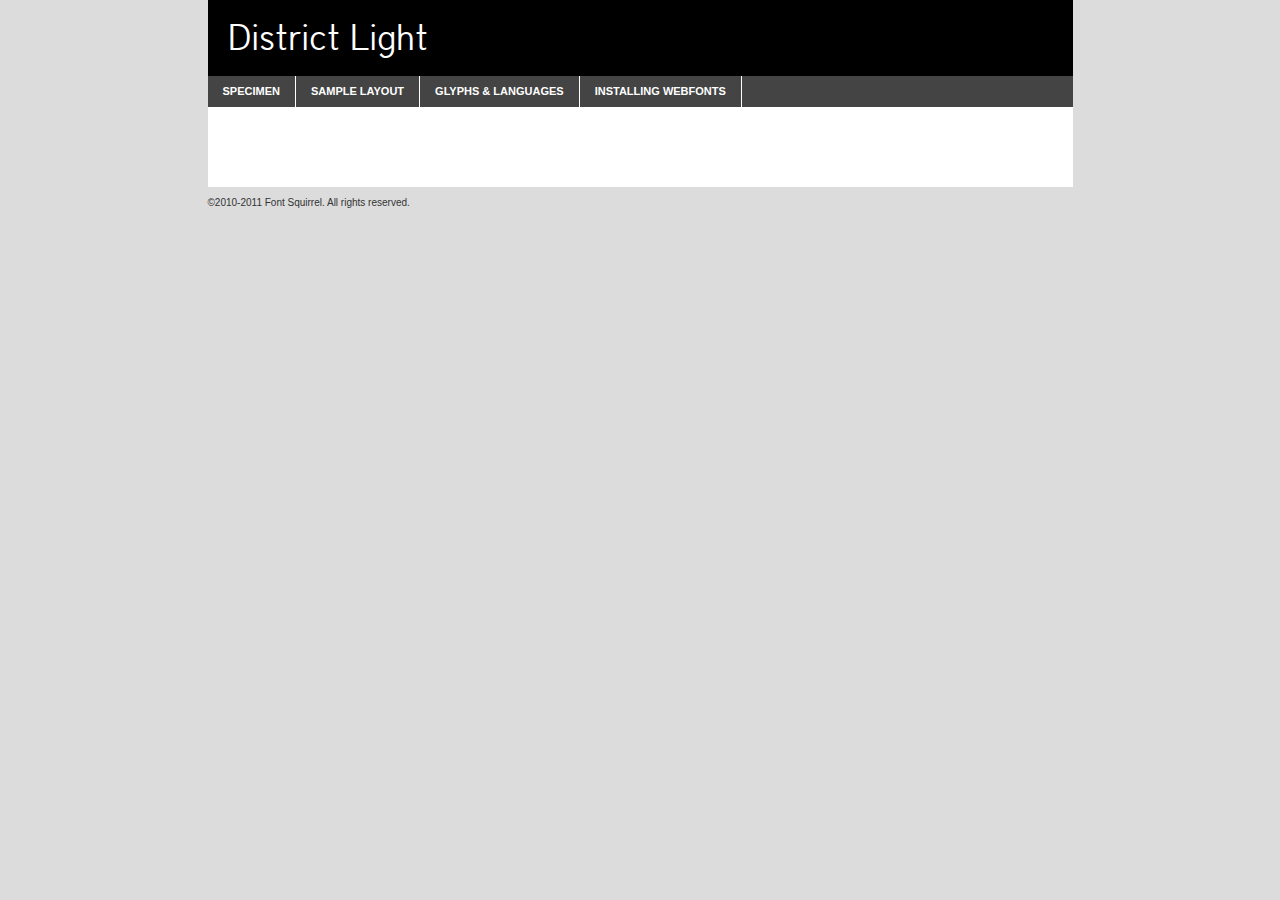
<file: district/district-light-demo.html>
<!DOCTYPE html PUBLIC "-//W3C//DTD XHTML 1.0 Transitional//EN"
	"http://www.w3.org/TR/xhtml1/DTD/xhtml1-transitional.dtd">

<html xmlns="http://www.w3.org/1999/xhtml" xml:lang="en" lang="en">
<head>
	<meta http-equiv="Content-Type" content="text/html; charset=utf-8" />
	<script src="http://ajax.googleapis.com/ajax/libs/jquery/1.7.2/jquery.min.js" type="text/javascript" charset="utf-8"></script>
	<script src="specimen_files/easytabs.js" type="text/javascript" charset="utf-8"></script>
	<link rel="stylesheet" href="specimen_files/specimen_stylesheet.css" type="text/css" charset="utf-8" />
	<link rel="stylesheet" href="stylesheet.css" type="text/css" charset="utf-8" />

	<style type="text/css">
					body{
				font-family: 'district_lightlight';
							}
		</style>

	<title>District Light Specimen</title>
	
	
	<script type="text/javascript" charset="utf-8">
		$(document).ready(function() {
			$('#container').easyTabs({defaultContent:1});
		});
	</script>
</head>

<body>
<div id="container">
	<div id="header">
		District Light	</div>
	<ul class="tabs">
		<li><a href="#specimen">Specimen</a></li>
		<li><a href="#layout">Sample Layout</a></li>
				<li><a href="#glyphs">Glyphs &amp; Languages</a></li>
		<li><a href="#installing">Installing Webfonts</a></li>
		
	</ul>
	
	<div id="main_content">

		
			<div id="specimen">
		
				<div class="section">
					<div class="grid12 firstcol">
						<div class="huge">AaBb</div>
					</div>
				</div>
		
				<div class="section">
					<div class="glyph_range">A&#x200B;B&#x200b;C&#x200b;D&#x200b;E&#x200b;F&#x200b;G&#x200b;H&#x200b;I&#x200b;J&#x200b;K&#x200b;L&#x200b;M&#x200b;N&#x200b;O&#x200b;P&#x200b;Q&#x200b;R&#x200b;S&#x200b;T&#x200b;U&#x200b;V&#x200b;W&#x200b;X&#x200b;Y&#x200b;Z&#x200b;a&#x200b;b&#x200b;c&#x200b;d&#x200b;e&#x200b;f&#x200b;g&#x200b;h&#x200b;i&#x200b;j&#x200b;k&#x200b;l&#x200b;m&#x200b;n&#x200b;o&#x200b;p&#x200b;q&#x200b;r&#x200b;s&#x200b;t&#x200b;u&#x200b;v&#x200b;w&#x200b;x&#x200b;y&#x200b;z&#x200b;1&#x200b;2&#x200b;3&#x200b;4&#x200b;5&#x200b;6&#x200b;7&#x200b;8&#x200b;9&#x200b;0&#x200b;&amp;&#x200b;.&#x200b;,&#x200b;?&#x200b;!&#x200b;&#64;&#x200b;(&#x200b;)&#x200b;#&#x200b;$&#x200b;%&#x200b;*&#x200b;+&#x200b;-&#x200b;=&#x200b;:&#x200b;;</div>
				</div>
				<div class="section">
					<div class="grid12 firstcol">
						<table class="sample_table">
							<tr><td>10</td><td class="size10">abcdefghijklmnopqrstuvwxyzABCDEFGHIJKLMNOPQRSTUVWXYZ0123456789abcdefghijklmnopqrstuvwxyzABCDEFGHIJKLMNOPQRSTUVWXYZ0123456789abcdefghijklmnopqrstuvwxyzABCDEFGHIJKLMNOPQRSTUVWXYZ</td></tr>
							<tr><td>11</td><td class="size11">abcdefghijklmnopqrstuvwxyzABCDEFGHIJKLMNOPQRSTUVWXYZ0123456789abcdefghijklmnopqrstuvwxyzABCDEFGHIJKLMNOPQRSTUVWXYZ0123456789abcdefghijklmnopqrstuvwxyzABCDEFGHIJKLMNOPQRSTUVWXYZ</td></tr>
							<tr><td>12</td><td class="size12">abcdefghijklmnopqrstuvwxyzABCDEFGHIJKLMNOPQRSTUVWXYZ0123456789abcdefghijklmnopqrstuvwxyzABCDEFGHIJKLMNOPQRSTUVWXYZ0123456789abcdefghijklmnopqrstuvwxyzABCDEFGHIJKLMNOPQRSTUVWXYZ</td></tr>
							<tr><td>13</td><td class="size13">abcdefghijklmnopqrstuvwxyzABCDEFGHIJKLMNOPQRSTUVWXYZ0123456789abcdefghijklmnopqrstuvwxyzABCDEFGHIJKLMNOPQRSTUVWXYZ0123456789abcdefghijklmnopqrstuvwxyzABCDEFGHIJKLMNOPQRSTUVWXYZ</td></tr>
							<tr><td>14</td><td class="size14">abcdefghijklmnopqrstuvwxyzABCDEFGHIJKLMNOPQRSTUVWXYZ0123456789abcdefghijklmnopqrstuvwxyzABCDEFGHIJKLMNOPQRSTUVWXYZ0123456789abcdefghijklmnopqrstuvwxyzABCDEFGHIJKLMNOPQRSTUVWXYZ</td></tr>
							<tr><td>16</td><td class="size16">abcdefghijklmnopqrstuvwxyzABCDEFGHIJKLMNOPQRSTUVWXYZ0123456789abcdefghijklmnopqrstuvwxyzABCDEFGHIJKLMNOPQRSTUVWXYZ</td></tr>
							<tr><td>18</td><td class="size18">abcdefghijklmnopqrstuvwxyzABCDEFGHIJKLMNOPQRSTUVWXYZ0123456789abcdefghijklmnopqrstuvwxyzABCDEFGHIJKLMNOPQRSTUVWXYZ</td></tr>
							<tr><td>20</td><td class="size20">abcdefghijklmnopqrstuvwxyzABCDEFGHIJKLMNOPQRSTUVWXYZ0123456789abcdefghijklmnopqrstuvwxyzABCDEFGHIJKLMNOPQRSTUVWXYZ</td></tr>
							<tr><td>24</td><td class="size24">abcdefghijklmnopqrstuvwxyzABCDEFGHIJKLMNOPQRSTUVWXYZ0123456789abcdefghijklmnopqrstuvwxyzABCDEFGHIJKLMNOPQRSTUVWXYZ</td></tr>
							<tr><td>30</td><td class="size30">abcdefghijklmnopqrstuvwxyzABCDEFGHIJKLMNOPQRSTUVWXYZ0123456789abcdefghijklmnopqrstuvwxyzABCDEFGHIJKLMNOPQRSTUVWXYZ</td></tr>
							<tr><td>36</td><td class="size36">abcdefghijklmnopqrstuvwxyzABCDEFGHIJKLMNOPQRSTUVWXYZ0123456789abcdefghijklmnopqrstuvwxyzABCDEFGHIJKLMNOPQRSTUVWXYZ</td></tr>
							<tr><td>48</td><td class="size48">abcdefghijklmnopqrstuvwxyzABCDEFGHIJKLMNOPQRSTUVWXYZ0123456789abcdefghijklmnopqrstuvwxyzABCDEFGHIJKLMNOPQRSTUVWXYZ</td></tr>
							<tr><td>60</td><td class="size60">abcdefghijklmnopqrstuvwxyzABCDEFGHIJKLMNOPQRSTUVWXYZ0123456789abcdefghijklmnopqrstuvwxyzABCDEFGHIJKLMNOPQRSTUVWXYZ</td></tr>
							<tr><td>72</td><td class="size72">abcdefghijklmnopqrstuvwxyzABCDEFGHIJKLMNOPQRSTUVWXYZ0123456789abcdefghijklmnopqrstuvwxyzABCDEFGHIJKLMNOPQRSTUVWXYZ</td></tr>
							<tr><td>90</td><td class="size90">abcdefghijklmnopqrstuvwxyzABCDEFGHIJKLMNOPQRSTUVWXYZ0123456789abcdefghijklmnopqrstuvwxyzABCDEFGHIJKLMNOPQRSTUVWXYZ</td></tr>
						</table>
				
					</div>
			
				</div>
		
		
		
								<div class="section" id="bodycomparison">


										<div id="xheight">
				<div class="fontbody">&#xE000;&#xE000;&#xE000;&#xE000;&#xE000;&#xE000;&#xE000;&#xE000;&#xE000;&#xE000;&#xE000;&#xE000;&#xE000;&#xE000;&#xE000;&#xE000;&#xE000;&#xE000;&#xE000;&#xE000;&#xE000;&#xE000;&#xE000;&#xE000;&#xE000;&#xE000;&#xE000;&#xE000;&#xE000;&#xE000;&#xE000;&#xE000;&#xE000;&#xE000;&#xE000;&#xE000;&#xE000;&#xE000;&#xE000;&#xE000;&#xE000;&#xE000;&#xE000;&#xE000;&#xE000;&#xE000;&#xE000;&#xE000;&#xE000;&#xE000;&#xE000;&#xE000;&#xE000;&#xE000;&#xE000;&#xE000;&#xE000;&#xE000;&#xE000;&#xE000;&#xE000;&#xE000;&#xE000;&#xE000;&#xE000;&#xE000;&#xE000;&#xE000;&#xE000;&#xE000;&#xE000;&#xE000;&#xE000;&#xE000;&#xE000;&#xE000;&#xE000;&#xE000;&#xE000;&#xE000;&#xE000;&#xE000;&#xE000;&#xE000;&#xE000;&#xE000;&#xE000;&#xE000;&#xE000;&#xE000;&#xE000;&#xE000;&#xE000;&#xE000;&#xE000;&#xE000;&#xE000;&#xE000;&#xE000;body</div><div class="arialbody">body</div><div class="verdanabody">body</div><div class="georgiabody">body</div></div>
										<div class="fontbody" style="z-index:1">
											body<span>District Light</span>
										</div>
										<div class="arialbody" style="z-index:1">
											body<span>Arial</span>
										</div>
										<div class="verdanabody" style="z-index:1">
											body<span>Verdana</span>
										</div>
										<div class="georgiabody" style="z-index:1">
											body<span>Georgia</span>
										</div>



								</div>
		
		
				<div class="section psample psample_row1" id="">
					
					<div class="grid2 firstcol">
						<p class="size10"><span>10.</span>Aenean lacinia bibendum nulla sed consectetur. Fusce dapibus, tellus ac cursus commodo, tortor mauris condimentum nibh, ut fermentum massa justo sit amet risus. Nullam id dolor id nibh ultricies vehicula ut id elit. Cum sociis natoque penatibus et magnis dis parturient montes, nascetur ridiculus mus. Nulla vitae elit libero, a pharetra augue.</p>
			
					</div>
					<div class="grid3">
						<p class="size11"><span>11.</span>Aenean lacinia bibendum nulla sed consectetur. Fusce dapibus, tellus ac cursus commodo, tortor mauris condimentum nibh, ut fermentum massa justo sit amet risus. Nullam id dolor id nibh ultricies vehicula ut id elit. Cum sociis natoque penatibus et magnis dis parturient montes, nascetur ridiculus mus. Nulla vitae elit libero, a pharetra augue.</p>
			
					</div>
					<div class="grid3">
						<p class="size12"><span>12.</span>Aenean lacinia bibendum nulla sed consectetur. Fusce dapibus, tellus ac cursus commodo, tortor mauris condimentum nibh, ut fermentum massa justo sit amet risus. Nullam id dolor id nibh ultricies vehicula ut id elit. Cum sociis natoque penatibus et magnis dis parturient montes, nascetur ridiculus mus. Nulla vitae elit libero, a pharetra augue.</p>
			
					</div>
					<div class="grid4">
						<p class="size13"><span>13.</span>Aenean lacinia bibendum nulla sed consectetur. Fusce dapibus, tellus ac cursus commodo, tortor mauris condimentum nibh, ut fermentum massa justo sit amet risus. Nullam id dolor id nibh ultricies vehicula ut id elit. Cum sociis natoque penatibus et magnis dis parturient montes, nascetur ridiculus mus. Nulla vitae elit libero, a pharetra augue.</p>
			
					</div>
					<div class="white_blend"></div>
					
				</div>
				<div class="section psample psample_row2" id="">
					<div class="grid3 firstcol">
						<p class="size14"><span>14.</span>Aenean lacinia bibendum nulla sed consectetur. Fusce dapibus, tellus ac cursus commodo, tortor mauris condimentum nibh, ut fermentum massa justo sit amet risus. Nullam id dolor id nibh ultricies vehicula ut id elit. Cum sociis natoque penatibus et magnis dis parturient montes, nascetur ridiculus mus. Nulla vitae elit libero, a pharetra augue.</p>
			
					</div>
					<div class="grid4">
						<p class="size16"><span>16.</span>Aenean lacinia bibendum nulla sed consectetur. Fusce dapibus, tellus ac cursus commodo, tortor mauris condimentum nibh, ut fermentum massa justo sit amet risus. Nullam id dolor id nibh ultricies vehicula ut id elit. Cum sociis natoque penatibus et magnis dis parturient montes, nascetur ridiculus mus. Nulla vitae elit libero, a pharetra augue.</p>
			
					</div>
					<div class="grid5">
						<p class="size18"><span>18.</span>Aenean lacinia bibendum nulla sed consectetur. Fusce dapibus, tellus ac cursus commodo, tortor mauris condimentum nibh, ut fermentum massa justo sit amet risus. Nullam id dolor id nibh ultricies vehicula ut id elit. Cum sociis natoque penatibus et magnis dis parturient montes, nascetur ridiculus mus. Nulla vitae elit libero, a pharetra augue.</p>
			
					</div>

					<div class="white_blend"></div>

				</div>
				
				<div class="section psample psample_row3" id="">
					<div class="grid5 firstcol">
						<p class="size20"><span>20.</span>Aenean lacinia bibendum nulla sed consectetur. Fusce dapibus, tellus ac cursus commodo, tortor mauris condimentum nibh, ut fermentum massa justo sit amet risus. Nullam id dolor id nibh ultricies vehicula ut id elit. Cum sociis natoque penatibus et magnis dis parturient montes, nascetur ridiculus mus. Nulla vitae elit libero, a pharetra augue.</p>
					</div>
					<div class="grid7">
						<p class="size24"><span>24.</span>Aenean lacinia bibendum nulla sed consectetur. Fusce dapibus, tellus ac cursus commodo, tortor mauris condimentum nibh, ut fermentum massa justo sit amet risus. Nullam id dolor id nibh ultricies vehicula ut id elit. Cum sociis natoque penatibus et magnis dis parturient montes, nascetur ridiculus mus. Nulla vitae elit libero, a pharetra augue.</p>
					</div>
					
					<div class="white_blend"></div>
					
				</div>
				
				<div class="section psample psample_row4" id="">
					<div class="grid12 firstcol">
						<p class="size30"><span>30.</span>Aenean lacinia bibendum nulla sed consectetur. Fusce dapibus, tellus ac cursus commodo, tortor mauris condimentum nibh, ut fermentum massa justo sit amet risus. Nullam id dolor id nibh ultricies vehicula ut id elit. Cum sociis natoque penatibus et magnis dis parturient montes, nascetur ridiculus mus. Nulla vitae elit libero, a pharetra augue.</p>
					</div>
					<div class="white_blend"></div>
					
				</div>
				
				
				
				<div class="section psample psample_row1 fullreverse">
					<div class="grid2 firstcol">
						<p class="size10"><span>10.</span>Aenean lacinia bibendum nulla sed consectetur. Fusce dapibus, tellus ac cursus commodo, tortor mauris condimentum nibh, ut fermentum massa justo sit amet risus. Nullam id dolor id nibh ultricies vehicula ut id elit. Cum sociis natoque penatibus et magnis dis parturient montes, nascetur ridiculus mus. Nulla vitae elit libero, a pharetra augue.</p>
			
					</div>
					<div class="grid3">
						<p class="size11"><span>11.</span>Aenean lacinia bibendum nulla sed consectetur. Fusce dapibus, tellus ac cursus commodo, tortor mauris condimentum nibh, ut fermentum massa justo sit amet risus. Nullam id dolor id nibh ultricies vehicula ut id elit. Cum sociis natoque penatibus et magnis dis parturient montes, nascetur ridiculus mus. Nulla vitae elit libero, a pharetra augue.</p>
			
					</div>
					<div class="grid3">
						<p class="size12"><span>12.</span>Aenean lacinia bibendum nulla sed consectetur. Fusce dapibus, tellus ac cursus commodo, tortor mauris condimentum nibh, ut fermentum massa justo sit amet risus. Nullam id dolor id nibh ultricies vehicula ut id elit. Cum sociis natoque penatibus et magnis dis parturient montes, nascetur ridiculus mus. Nulla vitae elit libero, a pharetra augue.</p>
			
					</div>
					<div class="grid4">
						<p class="size13"><span>13.</span>Aenean lacinia bibendum nulla sed consectetur. Fusce dapibus, tellus ac cursus commodo, tortor mauris condimentum nibh, ut fermentum massa justo sit amet risus. Nullam id dolor id nibh ultricies vehicula ut id elit. Cum sociis natoque penatibus et magnis dis parturient montes, nascetur ridiculus mus. Nulla vitae elit libero, a pharetra augue.</p>
			
					</div>
					<div class="black_blend"></div>
					
				</div>
				
				<div class="section psample psample_row2 fullreverse">
					<div class="grid3 firstcol">
						<p class="size14"><span>14.</span>Aenean lacinia bibendum nulla sed consectetur. Fusce dapibus, tellus ac cursus commodo, tortor mauris condimentum nibh, ut fermentum massa justo sit amet risus. Nullam id dolor id nibh ultricies vehicula ut id elit. Cum sociis natoque penatibus et magnis dis parturient montes, nascetur ridiculus mus. Nulla vitae elit libero, a pharetra augue.</p>
			
					</div>
					<div class="grid4">
						<p class="size16"><span>16.</span>Aenean lacinia bibendum nulla sed consectetur. Fusce dapibus, tellus ac cursus commodo, tortor mauris condimentum nibh, ut fermentum massa justo sit amet risus. Nullam id dolor id nibh ultricies vehicula ut id elit. Cum sociis natoque penatibus et magnis dis parturient montes, nascetur ridiculus mus. Nulla vitae elit libero, a pharetra augue.</p>
			
					</div>
					<div class="grid5">
						<p class="size18"><span>18.</span>Aenean lacinia bibendum nulla sed consectetur. Fusce dapibus, tellus ac cursus commodo, tortor mauris condimentum nibh, ut fermentum massa justo sit amet risus. Nullam id dolor id nibh ultricies vehicula ut id elit. Cum sociis natoque penatibus et magnis dis parturient montes, nascetur ridiculus mus. Nulla vitae elit libero, a pharetra augue.</p>
			
					</div>
					<div class="black_blend"></div>

				</div>
				
				<div class="section psample fullreverse psample_row3" id="">
					<div class="grid5 firstcol">
						<p class="size20"><span>20.</span>Aenean lacinia bibendum nulla sed consectetur. Fusce dapibus, tellus ac cursus commodo, tortor mauris condimentum nibh, ut fermentum massa justo sit amet risus. Nullam id dolor id nibh ultricies vehicula ut id elit. Cum sociis natoque penatibus et magnis dis parturient montes, nascetur ridiculus mus. Nulla vitae elit libero, a pharetra augue.</p>
					</div>
					<div class="grid7">
						<p class="size24"><span>24.</span>Aenean lacinia bibendum nulla sed consectetur. Fusce dapibus, tellus ac cursus commodo, tortor mauris condimentum nibh, ut fermentum massa justo sit amet risus. Nullam id dolor id nibh ultricies vehicula ut id elit. Cum sociis natoque penatibus et magnis dis parturient montes, nascetur ridiculus mus. Nulla vitae elit libero, a pharetra augue.</p>
					</div>
					
					<div class="black_blend"></div>
					
				</div>
				
				<div class="section psample fullreverse psample_row4" id="" style="border-bottom: 20px #000 solid;">
					<div class="grid12 firstcol">
						<p class="size30"><span>30.</span>Aenean lacinia bibendum nulla sed consectetur. Fusce dapibus, tellus ac cursus commodo, tortor mauris condimentum nibh, ut fermentum massa justo sit amet risus. Nullam id dolor id nibh ultricies vehicula ut id elit. Cum sociis natoque penatibus et magnis dis parturient montes, nascetur ridiculus mus. Nulla vitae elit libero, a pharetra augue.</p>
					</div>
					<div class="black_blend"></div>
					
				</div>
				
				
				
				
			</div>
			
			<div id="layout">
				
				<div class="section">
					
					<div class="grid12 firstcol">
						<h1>Lorem Ipsum Dolor</h1>
						<h2>Etiam porta sem malesuada magna mollis euismod</h2>
						
						<p class="byline">By <a href="#link">Aenean Lacinia</a></p>
					</div>
				</div>
				<div class="section">
					<div class="grid8 firstcol">
						<p class="large">Donec sed odio dui. Morbi leo risus, porta ac consectetur ac, vestibulum at eros. Fusce dapibus, tellus ac cursus commodo, tortor mauris condimentum nibh, ut fermentum massa justo sit amet risus. </p>

						
						<h3>Pellentesque ornare sem</h3>

						<p>Maecenas sed diam eget risus varius blandit sit amet non magna. Maecenas faucibus mollis interdum. Donec ullamcorper nulla non metus auctor fringilla. Nullam id dolor id nibh ultricies vehicula ut id elit. Nullam id dolor id nibh ultricies vehicula ut id elit. </p>

						<p>Aenean eu leo quam. Pellentesque ornare sem lacinia quam venenatis vestibulum. Lorem ipsum dolor sit amet, consectetur adipiscing elit. Cum sociis natoque penatibus et magnis dis parturient montes, nascetur ridiculus mus. </p>

						<p>Nulla vitae elit libero, a pharetra augue. Praesent commodo cursus magna, vel scelerisque nisl consectetur et. Aenean lacinia bibendum nulla sed consectetur. </p>

						<p>Nullam quis risus eget urna mollis ornare vel eu leo. Nullam quis risus eget urna mollis ornare vel eu leo. Maecenas sed diam eget risus varius blandit sit amet non magna. Donec ullamcorper nulla non metus auctor fringilla. </p>

						<h3>Cras mattis consectetur</h3>

						<p>Aenean eu leo quam. Pellentesque ornare sem lacinia quam venenatis vestibulum. Aenean lacinia bibendum nulla sed consectetur. Integer posuere erat a ante venenatis dapibus posuere velit aliquet. Cras mattis consectetur purus sit amet fermentum. </p>

						<p>Nullam id dolor id nibh ultricies vehicula ut id elit. Nullam quis risus eget urna mollis ornare vel eu leo. Cras mattis consectetur purus sit amet fermentum.</p>
					</div>
					
					<div class="grid4 sidebar">
						
						<div class="box reverse">
							<p class="last">Nullam quis risus eget urna mollis ornare vel eu leo. Donec ullamcorper nulla non metus auctor fringilla. Cras mattis consectetur purus sit amet fermentum. Sed posuere consectetur est at lobortis. Lorem ipsum dolor sit amet, consectetur adipiscing elit. </p>
						</div>
						
						<p class="caption">Maecenas sed diam eget risus varius.</p>

						<p>Vestibulum id ligula porta felis euismod semper. Integer posuere erat a ante venenatis dapibus posuere velit aliquet. Vestibulum id ligula porta felis euismod semper. Sed posuere consectetur est at lobortis. Maecenas sed diam eget risus varius blandit sit amet non magna. Fusce dapibus, tellus ac cursus commodo, tortor mauris condimentum nibh, ut fermentum massa justo sit amet risus. </p>

					

						<p>Duis mollis, est non commodo luctus, nisi erat porttitor ligula, eget lacinia odio sem nec elit. Aenean lacinia bibendum nulla sed consectetur. Vivamus sagittis lacus vel augue laoreet rutrum faucibus dolor auctor. Aenean lacinia bibendum nulla sed consectetur. Nullam quis risus eget urna mollis ornare vel eu leo. </p>

						<p>Praesent commodo cursus magna, vel scelerisque nisl consectetur et. Donec ullamcorper nulla non metus auctor fringilla. Maecenas faucibus mollis interdum. Fusce dapibus, tellus ac cursus commodo, tortor mauris condimentum nibh, ut fermentum massa justo sit amet risus. </p>

					</div>
				</div>
				
			</div>


			



		<div id="glyphs">
			<div class="section">
				<div class="grid12 firstcol">
			
				<h1>Language Support</h1>
				<p>The subset of District Light in this kit supports the following languages:<br />
			
					Albanian, Danish, Dutch, English, Faroese, French, German, Icelandic, Italian, Malagasy, Norwegian, Portuguese, Spanish, Swedish				</p>
				<h1>Glyph Chart</h1>
				<p>The subset of District Light in this kit includes all the glyphs listed below. Unicode entities are included above each glyph to help you insert individual characters into your layout.</p>
				<div id="glyph_chart">
			
																														 <div><p>&amp;#13;</p>&#13;</div>
																				 <div><p>&amp;#32;</p>&#32;</div>
																				 <div><p>&amp;#33;</p>&#33;</div>
																				 <div><p>&amp;#34;</p>&#34;</div>
																				 <div><p>&amp;#35;</p>&#35;</div>
																				 <div><p>&amp;#36;</p>&#36;</div>
																				 <div><p>&amp;#37;</p>&#37;</div>
																				 <div><p>&amp;#38;</p>&#38;</div>
																				 <div><p>&amp;#39;</p>&#39;</div>
																				 <div><p>&amp;#40;</p>&#40;</div>
																				 <div><p>&amp;#41;</p>&#41;</div>
																				 <div><p>&amp;#42;</p>&#42;</div>
																				 <div><p>&amp;#43;</p>&#43;</div>
																				 <div><p>&amp;#44;</p>&#44;</div>
																				 <div><p>&amp;#45;</p>&#45;</div>
																				 <div><p>&amp;#46;</p>&#46;</div>
																				 <div><p>&amp;#47;</p>&#47;</div>
																				 <div><p>&amp;#48;</p>&#48;</div>
																				 <div><p>&amp;#49;</p>&#49;</div>
																				 <div><p>&amp;#50;</p>&#50;</div>
																				 <div><p>&amp;#51;</p>&#51;</div>
																				 <div><p>&amp;#52;</p>&#52;</div>
																				 <div><p>&amp;#53;</p>&#53;</div>
																				 <div><p>&amp;#54;</p>&#54;</div>
																				 <div><p>&amp;#55;</p>&#55;</div>
																				 <div><p>&amp;#56;</p>&#56;</div>
																				 <div><p>&amp;#57;</p>&#57;</div>
																				 <div><p>&amp;#58;</p>&#58;</div>
																				 <div><p>&amp;#59;</p>&#59;</div>
																				 <div><p>&amp;#60;</p>&#60;</div>
																				 <div><p>&amp;#61;</p>&#61;</div>
																				 <div><p>&amp;#62;</p>&#62;</div>
																				 <div><p>&amp;#63;</p>&#63;</div>
																				 <div><p>&amp;#64;</p>&#64;</div>
																				 <div><p>&amp;#65;</p>&#65;</div>
																				 <div><p>&amp;#66;</p>&#66;</div>
																				 <div><p>&amp;#67;</p>&#67;</div>
																				 <div><p>&amp;#68;</p>&#68;</div>
																				 <div><p>&amp;#69;</p>&#69;</div>
																				 <div><p>&amp;#70;</p>&#70;</div>
																				 <div><p>&amp;#71;</p>&#71;</div>
																				 <div><p>&amp;#72;</p>&#72;</div>
																				 <div><p>&amp;#73;</p>&#73;</div>
																				 <div><p>&amp;#74;</p>&#74;</div>
																				 <div><p>&amp;#75;</p>&#75;</div>
																				 <div><p>&amp;#76;</p>&#76;</div>
																				 <div><p>&amp;#77;</p>&#77;</div>
																				 <div><p>&amp;#78;</p>&#78;</div>
																				 <div><p>&amp;#79;</p>&#79;</div>
																				 <div><p>&amp;#80;</p>&#80;</div>
																				 <div><p>&amp;#81;</p>&#81;</div>
																				 <div><p>&amp;#82;</p>&#82;</div>
																				 <div><p>&amp;#83;</p>&#83;</div>
																				 <div><p>&amp;#84;</p>&#84;</div>
																				 <div><p>&amp;#85;</p>&#85;</div>
																				 <div><p>&amp;#86;</p>&#86;</div>
																				 <div><p>&amp;#87;</p>&#87;</div>
																				 <div><p>&amp;#88;</p>&#88;</div>
																				 <div><p>&amp;#89;</p>&#89;</div>
																				 <div><p>&amp;#90;</p>&#90;</div>
																				 <div><p>&amp;#91;</p>&#91;</div>
																				 <div><p>&amp;#92;</p>&#92;</div>
																				 <div><p>&amp;#93;</p>&#93;</div>
																				 <div><p>&amp;#94;</p>&#94;</div>
																				 <div><p>&amp;#95;</p>&#95;</div>
																				 <div><p>&amp;#96;</p>&#96;</div>
																				 <div><p>&amp;#97;</p>&#97;</div>
																				 <div><p>&amp;#98;</p>&#98;</div>
																				 <div><p>&amp;#99;</p>&#99;</div>
																				 <div><p>&amp;#100;</p>&#100;</div>
																				 <div><p>&amp;#101;</p>&#101;</div>
																				 <div><p>&amp;#102;</p>&#102;</div>
																				 <div><p>&amp;#103;</p>&#103;</div>
																				 <div><p>&amp;#104;</p>&#104;</div>
																				 <div><p>&amp;#105;</p>&#105;</div>
																				 <div><p>&amp;#106;</p>&#106;</div>
																				 <div><p>&amp;#107;</p>&#107;</div>
																				 <div><p>&amp;#108;</p>&#108;</div>
																				 <div><p>&amp;#109;</p>&#109;</div>
																				 <div><p>&amp;#110;</p>&#110;</div>
																				 <div><p>&amp;#111;</p>&#111;</div>
																				 <div><p>&amp;#112;</p>&#112;</div>
																				 <div><p>&amp;#113;</p>&#113;</div>
																				 <div><p>&amp;#114;</p>&#114;</div>
																				 <div><p>&amp;#115;</p>&#115;</div>
																				 <div><p>&amp;#116;</p>&#116;</div>
																				 <div><p>&amp;#117;</p>&#117;</div>
																				 <div><p>&amp;#118;</p>&#118;</div>
																				 <div><p>&amp;#119;</p>&#119;</div>
																				 <div><p>&amp;#120;</p>&#120;</div>
																				 <div><p>&amp;#121;</p>&#121;</div>
																				 <div><p>&amp;#122;</p>&#122;</div>
																				 <div><p>&amp;#123;</p>&#123;</div>
																				 <div><p>&amp;#124;</p>&#124;</div>
																				 <div><p>&amp;#125;</p>&#125;</div>
																				 <div><p>&amp;#126;</p>&#126;</div>
																				 <div><p>&amp;#160;</p>&#160;</div>
																				 <div><p>&amp;#161;</p>&#161;</div>
																				 <div><p>&amp;#162;</p>&#162;</div>
																				 <div><p>&amp;#163;</p>&#163;</div>
																				 <div><p>&amp;#164;</p>&#164;</div>
																				 <div><p>&amp;#165;</p>&#165;</div>
																				 <div><p>&amp;#166;</p>&#166;</div>
																				 <div><p>&amp;#167;</p>&#167;</div>
																				 <div><p>&amp;#168;</p>&#168;</div>
																				 <div><p>&amp;#169;</p>&#169;</div>
																				 <div><p>&amp;#170;</p>&#170;</div>
																				 <div><p>&amp;#171;</p>&#171;</div>
																				 <div><p>&amp;#172;</p>&#172;</div>
																				 <div><p>&amp;#173;</p>&#173;</div>
																				 <div><p>&amp;#174;</p>&#174;</div>
																				 <div><p>&amp;#175;</p>&#175;</div>
																				 <div><p>&amp;#176;</p>&#176;</div>
																				 <div><p>&amp;#178;</p>&#178;</div>
																				 <div><p>&amp;#179;</p>&#179;</div>
																				 <div><p>&amp;#180;</p>&#180;</div>
																				 <div><p>&amp;#182;</p>&#182;</div>
																				 <div><p>&amp;#183;</p>&#183;</div>
																				 <div><p>&amp;#184;</p>&#184;</div>
																				 <div><p>&amp;#185;</p>&#185;</div>
																				 <div><p>&amp;#186;</p>&#186;</div>
																				 <div><p>&amp;#187;</p>&#187;</div>
																				 <div><p>&amp;#188;</p>&#188;</div>
																				 <div><p>&amp;#189;</p>&#189;</div>
																				 <div><p>&amp;#190;</p>&#190;</div>
																				 <div><p>&amp;#191;</p>&#191;</div>
																				 <div><p>&amp;#192;</p>&#192;</div>
																				 <div><p>&amp;#193;</p>&#193;</div>
																				 <div><p>&amp;#194;</p>&#194;</div>
																				 <div><p>&amp;#195;</p>&#195;</div>
																				 <div><p>&amp;#196;</p>&#196;</div>
																				 <div><p>&amp;#197;</p>&#197;</div>
																				 <div><p>&amp;#198;</p>&#198;</div>
																				 <div><p>&amp;#199;</p>&#199;</div>
																				 <div><p>&amp;#200;</p>&#200;</div>
																				 <div><p>&amp;#201;</p>&#201;</div>
																				 <div><p>&amp;#202;</p>&#202;</div>
																				 <div><p>&amp;#203;</p>&#203;</div>
																				 <div><p>&amp;#204;</p>&#204;</div>
																				 <div><p>&amp;#205;</p>&#205;</div>
																				 <div><p>&amp;#206;</p>&#206;</div>
																				 <div><p>&amp;#207;</p>&#207;</div>
																				 <div><p>&amp;#208;</p>&#208;</div>
																				 <div><p>&amp;#209;</p>&#209;</div>
																				 <div><p>&amp;#210;</p>&#210;</div>
																				 <div><p>&amp;#211;</p>&#211;</div>
																				 <div><p>&amp;#212;</p>&#212;</div>
																				 <div><p>&amp;#213;</p>&#213;</div>
																				 <div><p>&amp;#214;</p>&#214;</div>
																				 <div><p>&amp;#215;</p>&#215;</div>
																				 <div><p>&amp;#216;</p>&#216;</div>
																				 <div><p>&amp;#217;</p>&#217;</div>
																				 <div><p>&amp;#218;</p>&#218;</div>
																				 <div><p>&amp;#219;</p>&#219;</div>
																				 <div><p>&amp;#220;</p>&#220;</div>
																				 <div><p>&amp;#221;</p>&#221;</div>
																				 <div><p>&amp;#222;</p>&#222;</div>
																				 <div><p>&amp;#223;</p>&#223;</div>
																				 <div><p>&amp;#224;</p>&#224;</div>
																				 <div><p>&amp;#225;</p>&#225;</div>
																				 <div><p>&amp;#226;</p>&#226;</div>
																				 <div><p>&amp;#227;</p>&#227;</div>
																				 <div><p>&amp;#228;</p>&#228;</div>
																				 <div><p>&amp;#229;</p>&#229;</div>
																				 <div><p>&amp;#230;</p>&#230;</div>
																				 <div><p>&amp;#231;</p>&#231;</div>
																				 <div><p>&amp;#232;</p>&#232;</div>
																				 <div><p>&amp;#233;</p>&#233;</div>
																				 <div><p>&amp;#234;</p>&#234;</div>
																				 <div><p>&amp;#235;</p>&#235;</div>
																				 <div><p>&amp;#236;</p>&#236;</div>
																				 <div><p>&amp;#237;</p>&#237;</div>
																				 <div><p>&amp;#238;</p>&#238;</div>
																				 <div><p>&amp;#239;</p>&#239;</div>
																				 <div><p>&amp;#240;</p>&#240;</div>
																				 <div><p>&amp;#241;</p>&#241;</div>
																				 <div><p>&amp;#242;</p>&#242;</div>
																				 <div><p>&amp;#243;</p>&#243;</div>
																				 <div><p>&amp;#244;</p>&#244;</div>
																				 <div><p>&amp;#245;</p>&#245;</div>
																				 <div><p>&amp;#246;</p>&#246;</div>
																				 <div><p>&amp;#247;</p>&#247;</div>
																				 <div><p>&amp;#248;</p>&#248;</div>
																				 <div><p>&amp;#249;</p>&#249;</div>
																				 <div><p>&amp;#250;</p>&#250;</div>
																				 <div><p>&amp;#251;</p>&#251;</div>
																				 <div><p>&amp;#252;</p>&#252;</div>
																				 <div><p>&amp;#253;</p>&#253;</div>
																				 <div><p>&amp;#254;</p>&#254;</div>
																				 <div><p>&amp;#255;</p>&#255;</div>
																				 <div><p>&amp;#338;</p>&#338;</div>
																				 <div><p>&amp;#339;</p>&#339;</div>
																				 <div><p>&amp;#376;</p>&#376;</div>
																				 <div><p>&amp;#710;</p>&#710;</div>
																				 <div><p>&amp;#732;</p>&#732;</div>
																				 <div><p>&amp;#8192;</p>&#8192;</div>
																				 <div><p>&amp;#8193;</p>&#8193;</div>
																				 <div><p>&amp;#8194;</p>&#8194;</div>
																				 <div><p>&amp;#8195;</p>&#8195;</div>
																				 <div><p>&amp;#8196;</p>&#8196;</div>
																				 <div><p>&amp;#8197;</p>&#8197;</div>
																				 <div><p>&amp;#8198;</p>&#8198;</div>
																				 <div><p>&amp;#8199;</p>&#8199;</div>
																				 <div><p>&amp;#8200;</p>&#8200;</div>
																				 <div><p>&amp;#8201;</p>&#8201;</div>
																				 <div><p>&amp;#8202;</p>&#8202;</div>
																				 <div><p>&amp;#8208;</p>&#8208;</div>
																				 <div><p>&amp;#8209;</p>&#8209;</div>
																				 <div><p>&amp;#8210;</p>&#8210;</div>
																				 <div><p>&amp;#8211;</p>&#8211;</div>
																				 <div><p>&amp;#8212;</p>&#8212;</div>
																				 <div><p>&amp;#8216;</p>&#8216;</div>
																				 <div><p>&amp;#8217;</p>&#8217;</div>
																				 <div><p>&amp;#8218;</p>&#8218;</div>
																				 <div><p>&amp;#8220;</p>&#8220;</div>
																				 <div><p>&amp;#8221;</p>&#8221;</div>
																				 <div><p>&amp;#8222;</p>&#8222;</div>
																				 <div><p>&amp;#8226;</p>&#8226;</div>
																				 <div><p>&amp;#8230;</p>&#8230;</div>
																				 <div><p>&amp;#8239;</p>&#8239;</div>
																				 <div><p>&amp;#8249;</p>&#8249;</div>
																				 <div><p>&amp;#8250;</p>&#8250;</div>
																				 <div><p>&amp;#8287;</p>&#8287;</div>
																				 <div><p>&amp;#8364;</p>&#8364;</div>
																				 <div><p>&amp;#8482;</p>&#8482;</div>
																				 <div><p>&amp;#57344;</p>&#57344;</div>
																				 <div><p>&amp;#64257;</p>&#64257;</div>
																				 <div><p>&amp;#64258;</p>&#64258;</div>
																												</div>	
				</div>
		
		
			</div>
		</div>
		
		
		<div id="specs">
			
		</div>
	
		<div id="installing">
			<div class="section">
				<div class="grid7 firstcol">
					<h1>Installing Webfonts</h1>
					
					<p>Webfonts are supported by all major browser platforms but not all in the same way. There are currently four different font formats that must be included in order to target all browsers. This includes TTF, WOFF, EOT and SVG.</p>
					
					<h2>1. Upload your webfonts</h2>
					<p>You must upload your webfont kit to your website. They should be in or near the same directory as your CSS files.</p>
					
					<h2>2. Include the webfont stylesheet</h2>
					<p>A special CSS @font-face declaration helps the various browsers select the appropriate font it needs without causing you a bunch of headaches. Learn more about this syntax by reading the <a href="http://www.fontspring.com/blog/further-hardening-of-the-bulletproof-syntax">Fontspring blog post</a> about it. The code for it is as follows:</p>


<code>
@font-face{ 
	font-family: 'MyWebFont';
	src: url('WebFont.eot');
	src: url('WebFont.eot?#iefix') format('embedded-opentype'),
	     url('WebFont.woff') format('woff'),
	     url('WebFont.ttf') format('truetype'),
	     url('WebFont.svg#webfont') format('svg');
}
</code>

	<p>We've already gone ahead and generated the code for you. All you have to do is link to the stylesheet in your HTML, like this:</p>
	<code>&lt;link rel=&quot;stylesheet&quot; href=&quot;stylesheet.css&quot; type=&quot;text/css&quot; charset=&quot;utf-8&quot; /&gt;</code>

					<h2>3. Modify your own stylesheet</h2>
					<p>To take advantage of your new fonts, you must tell your stylesheet to use them. Look at the original @font-face declaration above and find the property called "font-family." The name linked there will be what you use to reference the font. Prepend that webfont name to the font stack in the "font-family" property, inside the selector you want to change. For example:</p>
<code>p { font-family: 'WebFont', Arial, sans-serif; }</code>

<h2>4. Test</h2>
<p>Getting webfonts to work cross-browser <em>can</em> be tricky. Use the information in the sidebar to help you if you find that fonts aren't loading in a particular browser.</p>
				</div>
				
				<div class="grid5 sidebar">
					<div class="box">
						<h2>Troubleshooting<br />Font-Face Problems</h2>
						<p>Having trouble getting your webfonts to load in your new website? Here are some tips to sort out what might be the problem.</p>

						<h3>Fonts not showing in any browser</h3>

						<p>This sounds like you need to work on the plumbing. You either did not upload the fonts to the correct directory, or you did not link the fonts properly in the CSS. If you've confirmed that all this is correct and you still have a problem, take a look at your .htaccess file and see if requests are getting intercepted.</p>

						<h3>Fonts not loading in iPhone or iPad</h3>

						<p>The most common problem here is that you are serving the fonts from an IIS server. IIS refuses to serve files that have unknown MIME types. If that is the case, you must set the MIME type for SVG to "image/svg+xml" in the server settings. Follow these instructions from Microsoft if you need help.</p>

						<h3>Fonts not loading in Firefox</h3>

						<p>The primary reason for this failure? You are still using a version Firefox older than 3.5. So upgrade already! If that isn't it, then you are very likely serving fonts from a different domain. Firefox requires that all font assets be served from the same domain. Lastly it is possible that you need to add WOFF to your list of MIME types (if you are serving via IIS.)</p>

						<h3>Fonts not loading in IE</h3>

						<p>Are you looking at Internet Explorer on an actual Windows machine or are you cheating by using a service like Adobe BrowserLab? Many of these screenshot services do not render @font-face for IE. Best to test it on a real machine.</p>

						<h3>Fonts not loading in IE9</h3>

						<p>IE9, like Firefox, requires that fonts be served from the same domain as the website. Make sure that is the case.</p>
					</div>
				</div>
			</div>
			
		</div>
	
	</div>
	<div id="footer">
		<p>&copy;2010-2011 Font Squirrel. All rights reserved.</p>
	</div>
</div>
</body>
</html>
</file>
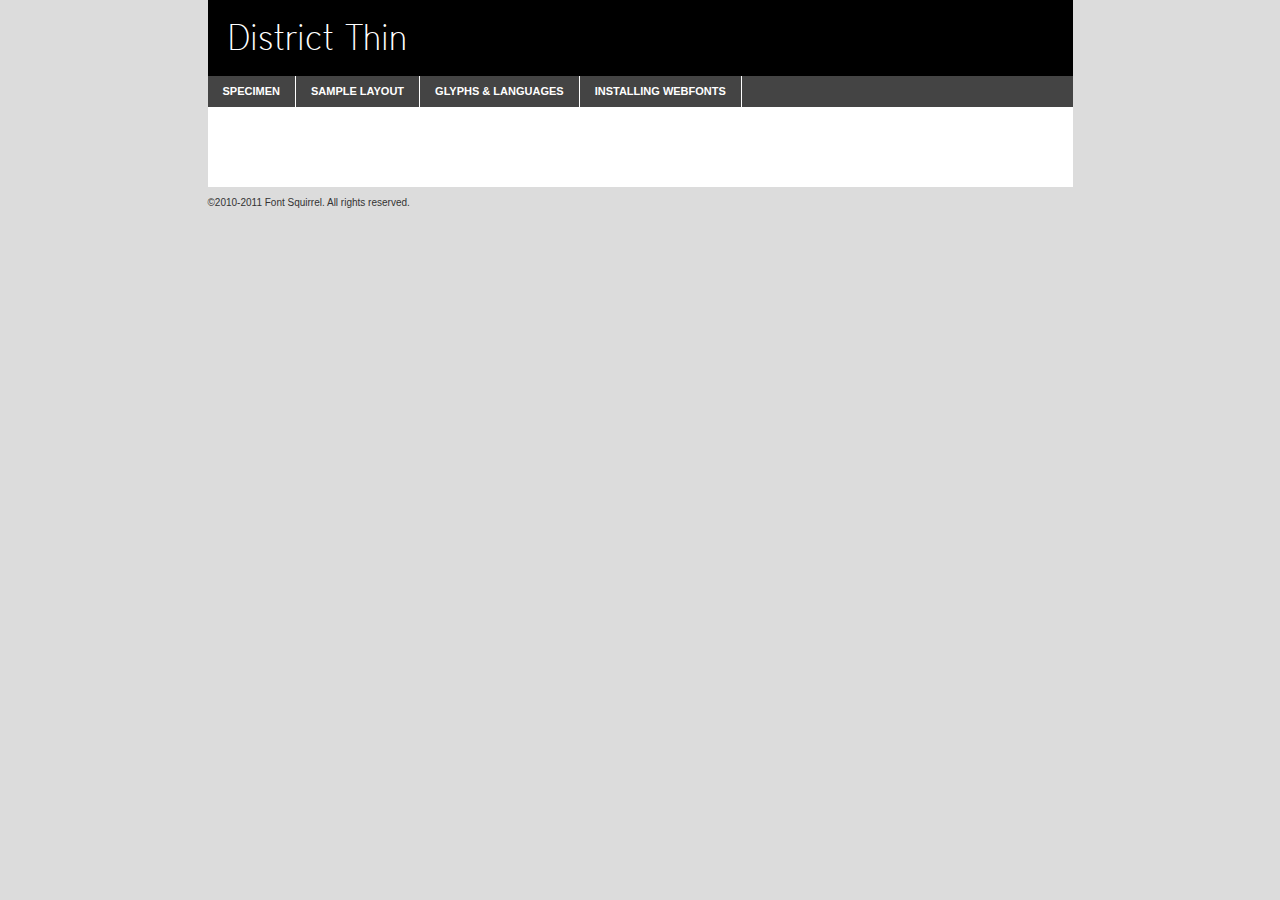
<file: district/district-thin-demo.html>
<!DOCTYPE html PUBLIC "-//W3C//DTD XHTML 1.0 Transitional//EN"
	"http://www.w3.org/TR/xhtml1/DTD/xhtml1-transitional.dtd">

<html xmlns="http://www.w3.org/1999/xhtml" xml:lang="en" lang="en">
<head>
	<meta http-equiv="Content-Type" content="text/html; charset=utf-8" />
	<script src="http://ajax.googleapis.com/ajax/libs/jquery/1.7.2/jquery.min.js" type="text/javascript" charset="utf-8"></script>
	<script src="specimen_files/easytabs.js" type="text/javascript" charset="utf-8"></script>
	<link rel="stylesheet" href="specimen_files/specimen_stylesheet.css" type="text/css" charset="utf-8" />
	<link rel="stylesheet" href="stylesheet.css" type="text/css" charset="utf-8" />

	<style type="text/css">
					body{
				font-family: 'district_thinthin';
							}
		</style>

	<title>District Thin Specimen</title>
	
	
	<script type="text/javascript" charset="utf-8">
		$(document).ready(function() {
			$('#container').easyTabs({defaultContent:1});
		});
	</script>
</head>

<body>
<div id="container">
	<div id="header">
		District Thin	</div>
	<ul class="tabs">
		<li><a href="#specimen">Specimen</a></li>
		<li><a href="#layout">Sample Layout</a></li>
				<li><a href="#glyphs">Glyphs &amp; Languages</a></li>
		<li><a href="#installing">Installing Webfonts</a></li>
		
	</ul>
	
	<div id="main_content">

		
			<div id="specimen">
		
				<div class="section">
					<div class="grid12 firstcol">
						<div class="huge">AaBb</div>
					</div>
				</div>
		
				<div class="section">
					<div class="glyph_range">A&#x200B;B&#x200b;C&#x200b;D&#x200b;E&#x200b;F&#x200b;G&#x200b;H&#x200b;I&#x200b;J&#x200b;K&#x200b;L&#x200b;M&#x200b;N&#x200b;O&#x200b;P&#x200b;Q&#x200b;R&#x200b;S&#x200b;T&#x200b;U&#x200b;V&#x200b;W&#x200b;X&#x200b;Y&#x200b;Z&#x200b;a&#x200b;b&#x200b;c&#x200b;d&#x200b;e&#x200b;f&#x200b;g&#x200b;h&#x200b;i&#x200b;j&#x200b;k&#x200b;l&#x200b;m&#x200b;n&#x200b;o&#x200b;p&#x200b;q&#x200b;r&#x200b;s&#x200b;t&#x200b;u&#x200b;v&#x200b;w&#x200b;x&#x200b;y&#x200b;z&#x200b;1&#x200b;2&#x200b;3&#x200b;4&#x200b;5&#x200b;6&#x200b;7&#x200b;8&#x200b;9&#x200b;0&#x200b;&amp;&#x200b;.&#x200b;,&#x200b;?&#x200b;!&#x200b;&#64;&#x200b;(&#x200b;)&#x200b;#&#x200b;$&#x200b;%&#x200b;*&#x200b;+&#x200b;-&#x200b;=&#x200b;:&#x200b;;</div>
				</div>
				<div class="section">
					<div class="grid12 firstcol">
						<table class="sample_table">
							<tr><td>10</td><td class="size10">abcdefghijklmnopqrstuvwxyzABCDEFGHIJKLMNOPQRSTUVWXYZ0123456789abcdefghijklmnopqrstuvwxyzABCDEFGHIJKLMNOPQRSTUVWXYZ0123456789abcdefghijklmnopqrstuvwxyzABCDEFGHIJKLMNOPQRSTUVWXYZ</td></tr>
							<tr><td>11</td><td class="size11">abcdefghijklmnopqrstuvwxyzABCDEFGHIJKLMNOPQRSTUVWXYZ0123456789abcdefghijklmnopqrstuvwxyzABCDEFGHIJKLMNOPQRSTUVWXYZ0123456789abcdefghijklmnopqrstuvwxyzABCDEFGHIJKLMNOPQRSTUVWXYZ</td></tr>
							<tr><td>12</td><td class="size12">abcdefghijklmnopqrstuvwxyzABCDEFGHIJKLMNOPQRSTUVWXYZ0123456789abcdefghijklmnopqrstuvwxyzABCDEFGHIJKLMNOPQRSTUVWXYZ0123456789abcdefghijklmnopqrstuvwxyzABCDEFGHIJKLMNOPQRSTUVWXYZ</td></tr>
							<tr><td>13</td><td class="size13">abcdefghijklmnopqrstuvwxyzABCDEFGHIJKLMNOPQRSTUVWXYZ0123456789abcdefghijklmnopqrstuvwxyzABCDEFGHIJKLMNOPQRSTUVWXYZ0123456789abcdefghijklmnopqrstuvwxyzABCDEFGHIJKLMNOPQRSTUVWXYZ</td></tr>
							<tr><td>14</td><td class="size14">abcdefghijklmnopqrstuvwxyzABCDEFGHIJKLMNOPQRSTUVWXYZ0123456789abcdefghijklmnopqrstuvwxyzABCDEFGHIJKLMNOPQRSTUVWXYZ0123456789abcdefghijklmnopqrstuvwxyzABCDEFGHIJKLMNOPQRSTUVWXYZ</td></tr>
							<tr><td>16</td><td class="size16">abcdefghijklmnopqrstuvwxyzABCDEFGHIJKLMNOPQRSTUVWXYZ0123456789abcdefghijklmnopqrstuvwxyzABCDEFGHIJKLMNOPQRSTUVWXYZ</td></tr>
							<tr><td>18</td><td class="size18">abcdefghijklmnopqrstuvwxyzABCDEFGHIJKLMNOPQRSTUVWXYZ0123456789abcdefghijklmnopqrstuvwxyzABCDEFGHIJKLMNOPQRSTUVWXYZ</td></tr>
							<tr><td>20</td><td class="size20">abcdefghijklmnopqrstuvwxyzABCDEFGHIJKLMNOPQRSTUVWXYZ0123456789abcdefghijklmnopqrstuvwxyzABCDEFGHIJKLMNOPQRSTUVWXYZ</td></tr>
							<tr><td>24</td><td class="size24">abcdefghijklmnopqrstuvwxyzABCDEFGHIJKLMNOPQRSTUVWXYZ0123456789abcdefghijklmnopqrstuvwxyzABCDEFGHIJKLMNOPQRSTUVWXYZ</td></tr>
							<tr><td>30</td><td class="size30">abcdefghijklmnopqrstuvwxyzABCDEFGHIJKLMNOPQRSTUVWXYZ0123456789abcdefghijklmnopqrstuvwxyzABCDEFGHIJKLMNOPQRSTUVWXYZ</td></tr>
							<tr><td>36</td><td class="size36">abcdefghijklmnopqrstuvwxyzABCDEFGHIJKLMNOPQRSTUVWXYZ0123456789abcdefghijklmnopqrstuvwxyzABCDEFGHIJKLMNOPQRSTUVWXYZ</td></tr>
							<tr><td>48</td><td class="size48">abcdefghijklmnopqrstuvwxyzABCDEFGHIJKLMNOPQRSTUVWXYZ0123456789abcdefghijklmnopqrstuvwxyzABCDEFGHIJKLMNOPQRSTUVWXYZ</td></tr>
							<tr><td>60</td><td class="size60">abcdefghijklmnopqrstuvwxyzABCDEFGHIJKLMNOPQRSTUVWXYZ0123456789abcdefghijklmnopqrstuvwxyzABCDEFGHIJKLMNOPQRSTUVWXYZ</td></tr>
							<tr><td>72</td><td class="size72">abcdefghijklmnopqrstuvwxyzABCDEFGHIJKLMNOPQRSTUVWXYZ0123456789abcdefghijklmnopqrstuvwxyzABCDEFGHIJKLMNOPQRSTUVWXYZ</td></tr>
							<tr><td>90</td><td class="size90">abcdefghijklmnopqrstuvwxyzABCDEFGHIJKLMNOPQRSTUVWXYZ0123456789abcdefghijklmnopqrstuvwxyzABCDEFGHIJKLMNOPQRSTUVWXYZ</td></tr>
						</table>
				
					</div>
			
				</div>
		
		
		
								<div class="section" id="bodycomparison">


										<div id="xheight">
				<div class="fontbody">&#xE000;&#xE000;&#xE000;&#xE000;&#xE000;&#xE000;&#xE000;&#xE000;&#xE000;&#xE000;&#xE000;&#xE000;&#xE000;&#xE000;&#xE000;&#xE000;&#xE000;&#xE000;&#xE000;&#xE000;&#xE000;&#xE000;&#xE000;&#xE000;&#xE000;&#xE000;&#xE000;&#xE000;&#xE000;&#xE000;&#xE000;&#xE000;&#xE000;&#xE000;&#xE000;&#xE000;&#xE000;&#xE000;&#xE000;&#xE000;&#xE000;&#xE000;&#xE000;&#xE000;&#xE000;&#xE000;&#xE000;&#xE000;&#xE000;&#xE000;&#xE000;&#xE000;&#xE000;&#xE000;&#xE000;&#xE000;&#xE000;&#xE000;&#xE000;&#xE000;&#xE000;&#xE000;&#xE000;&#xE000;&#xE000;&#xE000;&#xE000;&#xE000;&#xE000;&#xE000;&#xE000;&#xE000;&#xE000;&#xE000;&#xE000;&#xE000;&#xE000;&#xE000;&#xE000;&#xE000;&#xE000;&#xE000;&#xE000;&#xE000;&#xE000;&#xE000;&#xE000;&#xE000;&#xE000;&#xE000;&#xE000;&#xE000;&#xE000;&#xE000;&#xE000;&#xE000;&#xE000;&#xE000;&#xE000;body</div><div class="arialbody">body</div><div class="verdanabody">body</div><div class="georgiabody">body</div></div>
										<div class="fontbody" style="z-index:1">
											body<span>District Thin</span>
										</div>
										<div class="arialbody" style="z-index:1">
											body<span>Arial</span>
										</div>
										<div class="verdanabody" style="z-index:1">
											body<span>Verdana</span>
										</div>
										<div class="georgiabody" style="z-index:1">
											body<span>Georgia</span>
										</div>



								</div>
		
		
				<div class="section psample psample_row1" id="">
					
					<div class="grid2 firstcol">
						<p class="size10"><span>10.</span>Aenean lacinia bibendum nulla sed consectetur. Fusce dapibus, tellus ac cursus commodo, tortor mauris condimentum nibh, ut fermentum massa justo sit amet risus. Nullam id dolor id nibh ultricies vehicula ut id elit. Cum sociis natoque penatibus et magnis dis parturient montes, nascetur ridiculus mus. Nulla vitae elit libero, a pharetra augue.</p>
			
					</div>
					<div class="grid3">
						<p class="size11"><span>11.</span>Aenean lacinia bibendum nulla sed consectetur. Fusce dapibus, tellus ac cursus commodo, tortor mauris condimentum nibh, ut fermentum massa justo sit amet risus. Nullam id dolor id nibh ultricies vehicula ut id elit. Cum sociis natoque penatibus et magnis dis parturient montes, nascetur ridiculus mus. Nulla vitae elit libero, a pharetra augue.</p>
			
					</div>
					<div class="grid3">
						<p class="size12"><span>12.</span>Aenean lacinia bibendum nulla sed consectetur. Fusce dapibus, tellus ac cursus commodo, tortor mauris condimentum nibh, ut fermentum massa justo sit amet risus. Nullam id dolor id nibh ultricies vehicula ut id elit. Cum sociis natoque penatibus et magnis dis parturient montes, nascetur ridiculus mus. Nulla vitae elit libero, a pharetra augue.</p>
			
					</div>
					<div class="grid4">
						<p class="size13"><span>13.</span>Aenean lacinia bibendum nulla sed consectetur. Fusce dapibus, tellus ac cursus commodo, tortor mauris condimentum nibh, ut fermentum massa justo sit amet risus. Nullam id dolor id nibh ultricies vehicula ut id elit. Cum sociis natoque penatibus et magnis dis parturient montes, nascetur ridiculus mus. Nulla vitae elit libero, a pharetra augue.</p>
			
					</div>
					<div class="white_blend"></div>
					
				</div>
				<div class="section psample psample_row2" id="">
					<div class="grid3 firstcol">
						<p class="size14"><span>14.</span>Aenean lacinia bibendum nulla sed consectetur. Fusce dapibus, tellus ac cursus commodo, tortor mauris condimentum nibh, ut fermentum massa justo sit amet risus. Nullam id dolor id nibh ultricies vehicula ut id elit. Cum sociis natoque penatibus et magnis dis parturient montes, nascetur ridiculus mus. Nulla vitae elit libero, a pharetra augue.</p>
			
					</div>
					<div class="grid4">
						<p class="size16"><span>16.</span>Aenean lacinia bibendum nulla sed consectetur. Fusce dapibus, tellus ac cursus commodo, tortor mauris condimentum nibh, ut fermentum massa justo sit amet risus. Nullam id dolor id nibh ultricies vehicula ut id elit. Cum sociis natoque penatibus et magnis dis parturient montes, nascetur ridiculus mus. Nulla vitae elit libero, a pharetra augue.</p>
			
					</div>
					<div class="grid5">
						<p class="size18"><span>18.</span>Aenean lacinia bibendum nulla sed consectetur. Fusce dapibus, tellus ac cursus commodo, tortor mauris condimentum nibh, ut fermentum massa justo sit amet risus. Nullam id dolor id nibh ultricies vehicula ut id elit. Cum sociis natoque penatibus et magnis dis parturient montes, nascetur ridiculus mus. Nulla vitae elit libero, a pharetra augue.</p>
			
					</div>

					<div class="white_blend"></div>

				</div>
				
				<div class="section psample psample_row3" id="">
					<div class="grid5 firstcol">
						<p class="size20"><span>20.</span>Aenean lacinia bibendum nulla sed consectetur. Fusce dapibus, tellus ac cursus commodo, tortor mauris condimentum nibh, ut fermentum massa justo sit amet risus. Nullam id dolor id nibh ultricies vehicula ut id elit. Cum sociis natoque penatibus et magnis dis parturient montes, nascetur ridiculus mus. Nulla vitae elit libero, a pharetra augue.</p>
					</div>
					<div class="grid7">
						<p class="size24"><span>24.</span>Aenean lacinia bibendum nulla sed consectetur. Fusce dapibus, tellus ac cursus commodo, tortor mauris condimentum nibh, ut fermentum massa justo sit amet risus. Nullam id dolor id nibh ultricies vehicula ut id elit. Cum sociis natoque penatibus et magnis dis parturient montes, nascetur ridiculus mus. Nulla vitae elit libero, a pharetra augue.</p>
					</div>
					
					<div class="white_blend"></div>
					
				</div>
				
				<div class="section psample psample_row4" id="">
					<div class="grid12 firstcol">
						<p class="size30"><span>30.</span>Aenean lacinia bibendum nulla sed consectetur. Fusce dapibus, tellus ac cursus commodo, tortor mauris condimentum nibh, ut fermentum massa justo sit amet risus. Nullam id dolor id nibh ultricies vehicula ut id elit. Cum sociis natoque penatibus et magnis dis parturient montes, nascetur ridiculus mus. Nulla vitae elit libero, a pharetra augue.</p>
					</div>
					<div class="white_blend"></div>
					
				</div>
				
				
				
				<div class="section psample psample_row1 fullreverse">
					<div class="grid2 firstcol">
						<p class="size10"><span>10.</span>Aenean lacinia bibendum nulla sed consectetur. Fusce dapibus, tellus ac cursus commodo, tortor mauris condimentum nibh, ut fermentum massa justo sit amet risus. Nullam id dolor id nibh ultricies vehicula ut id elit. Cum sociis natoque penatibus et magnis dis parturient montes, nascetur ridiculus mus. Nulla vitae elit libero, a pharetra augue.</p>
			
					</div>
					<div class="grid3">
						<p class="size11"><span>11.</span>Aenean lacinia bibendum nulla sed consectetur. Fusce dapibus, tellus ac cursus commodo, tortor mauris condimentum nibh, ut fermentum massa justo sit amet risus. Nullam id dolor id nibh ultricies vehicula ut id elit. Cum sociis natoque penatibus et magnis dis parturient montes, nascetur ridiculus mus. Nulla vitae elit libero, a pharetra augue.</p>
			
					</div>
					<div class="grid3">
						<p class="size12"><span>12.</span>Aenean lacinia bibendum nulla sed consectetur. Fusce dapibus, tellus ac cursus commodo, tortor mauris condimentum nibh, ut fermentum massa justo sit amet risus. Nullam id dolor id nibh ultricies vehicula ut id elit. Cum sociis natoque penatibus et magnis dis parturient montes, nascetur ridiculus mus. Nulla vitae elit libero, a pharetra augue.</p>
			
					</div>
					<div class="grid4">
						<p class="size13"><span>13.</span>Aenean lacinia bibendum nulla sed consectetur. Fusce dapibus, tellus ac cursus commodo, tortor mauris condimentum nibh, ut fermentum massa justo sit amet risus. Nullam id dolor id nibh ultricies vehicula ut id elit. Cum sociis natoque penatibus et magnis dis parturient montes, nascetur ridiculus mus. Nulla vitae elit libero, a pharetra augue.</p>
			
					</div>
					<div class="black_blend"></div>
					
				</div>
				
				<div class="section psample psample_row2 fullreverse">
					<div class="grid3 firstcol">
						<p class="size14"><span>14.</span>Aenean lacinia bibendum nulla sed consectetur. Fusce dapibus, tellus ac cursus commodo, tortor mauris condimentum nibh, ut fermentum massa justo sit amet risus. Nullam id dolor id nibh ultricies vehicula ut id elit. Cum sociis natoque penatibus et magnis dis parturient montes, nascetur ridiculus mus. Nulla vitae elit libero, a pharetra augue.</p>
			
					</div>
					<div class="grid4">
						<p class="size16"><span>16.</span>Aenean lacinia bibendum nulla sed consectetur. Fusce dapibus, tellus ac cursus commodo, tortor mauris condimentum nibh, ut fermentum massa justo sit amet risus. Nullam id dolor id nibh ultricies vehicula ut id elit. Cum sociis natoque penatibus et magnis dis parturient montes, nascetur ridiculus mus. Nulla vitae elit libero, a pharetra augue.</p>
			
					</div>
					<div class="grid5">
						<p class="size18"><span>18.</span>Aenean lacinia bibendum nulla sed consectetur. Fusce dapibus, tellus ac cursus commodo, tortor mauris condimentum nibh, ut fermentum massa justo sit amet risus. Nullam id dolor id nibh ultricies vehicula ut id elit. Cum sociis natoque penatibus et magnis dis parturient montes, nascetur ridiculus mus. Nulla vitae elit libero, a pharetra augue.</p>
			
					</div>
					<div class="black_blend"></div>

				</div>
				
				<div class="section psample fullreverse psample_row3" id="">
					<div class="grid5 firstcol">
						<p class="size20"><span>20.</span>Aenean lacinia bibendum nulla sed consectetur. Fusce dapibus, tellus ac cursus commodo, tortor mauris condimentum nibh, ut fermentum massa justo sit amet risus. Nullam id dolor id nibh ultricies vehicula ut id elit. Cum sociis natoque penatibus et magnis dis parturient montes, nascetur ridiculus mus. Nulla vitae elit libero, a pharetra augue.</p>
					</div>
					<div class="grid7">
						<p class="size24"><span>24.</span>Aenean lacinia bibendum nulla sed consectetur. Fusce dapibus, tellus ac cursus commodo, tortor mauris condimentum nibh, ut fermentum massa justo sit amet risus. Nullam id dolor id nibh ultricies vehicula ut id elit. Cum sociis natoque penatibus et magnis dis parturient montes, nascetur ridiculus mus. Nulla vitae elit libero, a pharetra augue.</p>
					</div>
					
					<div class="black_blend"></div>
					
				</div>
				
				<div class="section psample fullreverse psample_row4" id="" style="border-bottom: 20px #000 solid;">
					<div class="grid12 firstcol">
						<p class="size30"><span>30.</span>Aenean lacinia bibendum nulla sed consectetur. Fusce dapibus, tellus ac cursus commodo, tortor mauris condimentum nibh, ut fermentum massa justo sit amet risus. Nullam id dolor id nibh ultricies vehicula ut id elit. Cum sociis natoque penatibus et magnis dis parturient montes, nascetur ridiculus mus. Nulla vitae elit libero, a pharetra augue.</p>
					</div>
					<div class="black_blend"></div>
					
				</div>
				
				
				
				
			</div>
			
			<div id="layout">
				
				<div class="section">
					
					<div class="grid12 firstcol">
						<h1>Lorem Ipsum Dolor</h1>
						<h2>Etiam porta sem malesuada magna mollis euismod</h2>
						
						<p class="byline">By <a href="#link">Aenean Lacinia</a></p>
					</div>
				</div>
				<div class="section">
					<div class="grid8 firstcol">
						<p class="large">Donec sed odio dui. Morbi leo risus, porta ac consectetur ac, vestibulum at eros. Fusce dapibus, tellus ac cursus commodo, tortor mauris condimentum nibh, ut fermentum massa justo sit amet risus. </p>

						
						<h3>Pellentesque ornare sem</h3>

						<p>Maecenas sed diam eget risus varius blandit sit amet non magna. Maecenas faucibus mollis interdum. Donec ullamcorper nulla non metus auctor fringilla. Nullam id dolor id nibh ultricies vehicula ut id elit. Nullam id dolor id nibh ultricies vehicula ut id elit. </p>

						<p>Aenean eu leo quam. Pellentesque ornare sem lacinia quam venenatis vestibulum. Lorem ipsum dolor sit amet, consectetur adipiscing elit. Cum sociis natoque penatibus et magnis dis parturient montes, nascetur ridiculus mus. </p>

						<p>Nulla vitae elit libero, a pharetra augue. Praesent commodo cursus magna, vel scelerisque nisl consectetur et. Aenean lacinia bibendum nulla sed consectetur. </p>

						<p>Nullam quis risus eget urna mollis ornare vel eu leo. Nullam quis risus eget urna mollis ornare vel eu leo. Maecenas sed diam eget risus varius blandit sit amet non magna. Donec ullamcorper nulla non metus auctor fringilla. </p>

						<h3>Cras mattis consectetur</h3>

						<p>Aenean eu leo quam. Pellentesque ornare sem lacinia quam venenatis vestibulum. Aenean lacinia bibendum nulla sed consectetur. Integer posuere erat a ante venenatis dapibus posuere velit aliquet. Cras mattis consectetur purus sit amet fermentum. </p>

						<p>Nullam id dolor id nibh ultricies vehicula ut id elit. Nullam quis risus eget urna mollis ornare vel eu leo. Cras mattis consectetur purus sit amet fermentum.</p>
					</div>
					
					<div class="grid4 sidebar">
						
						<div class="box reverse">
							<p class="last">Nullam quis risus eget urna mollis ornare vel eu leo. Donec ullamcorper nulla non metus auctor fringilla. Cras mattis consectetur purus sit amet fermentum. Sed posuere consectetur est at lobortis. Lorem ipsum dolor sit amet, consectetur adipiscing elit. </p>
						</div>
						
						<p class="caption">Maecenas sed diam eget risus varius.</p>

						<p>Vestibulum id ligula porta felis euismod semper. Integer posuere erat a ante venenatis dapibus posuere velit aliquet. Vestibulum id ligula porta felis euismod semper. Sed posuere consectetur est at lobortis. Maecenas sed diam eget risus varius blandit sit amet non magna. Fusce dapibus, tellus ac cursus commodo, tortor mauris condimentum nibh, ut fermentum massa justo sit amet risus. </p>

					

						<p>Duis mollis, est non commodo luctus, nisi erat porttitor ligula, eget lacinia odio sem nec elit. Aenean lacinia bibendum nulla sed consectetur. Vivamus sagittis lacus vel augue laoreet rutrum faucibus dolor auctor. Aenean lacinia bibendum nulla sed consectetur. Nullam quis risus eget urna mollis ornare vel eu leo. </p>

						<p>Praesent commodo cursus magna, vel scelerisque nisl consectetur et. Donec ullamcorper nulla non metus auctor fringilla. Maecenas faucibus mollis interdum. Fusce dapibus, tellus ac cursus commodo, tortor mauris condimentum nibh, ut fermentum massa justo sit amet risus. </p>

					</div>
				</div>
				
			</div>


			



		<div id="glyphs">
			<div class="section">
				<div class="grid12 firstcol">
			
				<h1>Language Support</h1>
				<p>The subset of District Thin in this kit supports the following languages:<br />
			
					Albanian, Danish, Dutch, English, Faroese, French, German, Icelandic, Italian, Malagasy, Norwegian, Portuguese, Spanish, Swedish				</p>
				<h1>Glyph Chart</h1>
				<p>The subset of District Thin in this kit includes all the glyphs listed below. Unicode entities are included above each glyph to help you insert individual characters into your layout.</p>
				<div id="glyph_chart">
			
																														 <div><p>&amp;#13;</p>&#13;</div>
																				 <div><p>&amp;#32;</p>&#32;</div>
																				 <div><p>&amp;#33;</p>&#33;</div>
																				 <div><p>&amp;#34;</p>&#34;</div>
																				 <div><p>&amp;#35;</p>&#35;</div>
																				 <div><p>&amp;#36;</p>&#36;</div>
																				 <div><p>&amp;#37;</p>&#37;</div>
																				 <div><p>&amp;#38;</p>&#38;</div>
																				 <div><p>&amp;#39;</p>&#39;</div>
																				 <div><p>&amp;#40;</p>&#40;</div>
																				 <div><p>&amp;#41;</p>&#41;</div>
																				 <div><p>&amp;#42;</p>&#42;</div>
																				 <div><p>&amp;#43;</p>&#43;</div>
																				 <div><p>&amp;#44;</p>&#44;</div>
																				 <div><p>&amp;#45;</p>&#45;</div>
																				 <div><p>&amp;#46;</p>&#46;</div>
																				 <div><p>&amp;#47;</p>&#47;</div>
																				 <div><p>&amp;#48;</p>&#48;</div>
																				 <div><p>&amp;#49;</p>&#49;</div>
																				 <div><p>&amp;#50;</p>&#50;</div>
																				 <div><p>&amp;#51;</p>&#51;</div>
																				 <div><p>&amp;#52;</p>&#52;</div>
																				 <div><p>&amp;#53;</p>&#53;</div>
																				 <div><p>&amp;#54;</p>&#54;</div>
																				 <div><p>&amp;#55;</p>&#55;</div>
																				 <div><p>&amp;#56;</p>&#56;</div>
																				 <div><p>&amp;#57;</p>&#57;</div>
																				 <div><p>&amp;#58;</p>&#58;</div>
																				 <div><p>&amp;#59;</p>&#59;</div>
																				 <div><p>&amp;#60;</p>&#60;</div>
																				 <div><p>&amp;#61;</p>&#61;</div>
																				 <div><p>&amp;#62;</p>&#62;</div>
																				 <div><p>&amp;#63;</p>&#63;</div>
																				 <div><p>&amp;#64;</p>&#64;</div>
																				 <div><p>&amp;#65;</p>&#65;</div>
																				 <div><p>&amp;#66;</p>&#66;</div>
																				 <div><p>&amp;#67;</p>&#67;</div>
																				 <div><p>&amp;#68;</p>&#68;</div>
																				 <div><p>&amp;#69;</p>&#69;</div>
																				 <div><p>&amp;#70;</p>&#70;</div>
																				 <div><p>&amp;#71;</p>&#71;</div>
																				 <div><p>&amp;#72;</p>&#72;</div>
																				 <div><p>&amp;#73;</p>&#73;</div>
																				 <div><p>&amp;#74;</p>&#74;</div>
																				 <div><p>&amp;#75;</p>&#75;</div>
																				 <div><p>&amp;#76;</p>&#76;</div>
																				 <div><p>&amp;#77;</p>&#77;</div>
																				 <div><p>&amp;#78;</p>&#78;</div>
																				 <div><p>&amp;#79;</p>&#79;</div>
																				 <div><p>&amp;#80;</p>&#80;</div>
																				 <div><p>&amp;#81;</p>&#81;</div>
																				 <div><p>&amp;#82;</p>&#82;</div>
																				 <div><p>&amp;#83;</p>&#83;</div>
																				 <div><p>&amp;#84;</p>&#84;</div>
																				 <div><p>&amp;#85;</p>&#85;</div>
																				 <div><p>&amp;#86;</p>&#86;</div>
																				 <div><p>&amp;#87;</p>&#87;</div>
																				 <div><p>&amp;#88;</p>&#88;</div>
																				 <div><p>&amp;#89;</p>&#89;</div>
																				 <div><p>&amp;#90;</p>&#90;</div>
																				 <div><p>&amp;#91;</p>&#91;</div>
																				 <div><p>&amp;#92;</p>&#92;</div>
																				 <div><p>&amp;#93;</p>&#93;</div>
																				 <div><p>&amp;#94;</p>&#94;</div>
																				 <div><p>&amp;#95;</p>&#95;</div>
																				 <div><p>&amp;#96;</p>&#96;</div>
																				 <div><p>&amp;#97;</p>&#97;</div>
																				 <div><p>&amp;#98;</p>&#98;</div>
																				 <div><p>&amp;#99;</p>&#99;</div>
																				 <div><p>&amp;#100;</p>&#100;</div>
																				 <div><p>&amp;#101;</p>&#101;</div>
																				 <div><p>&amp;#102;</p>&#102;</div>
																				 <div><p>&amp;#103;</p>&#103;</div>
																				 <div><p>&amp;#104;</p>&#104;</div>
																				 <div><p>&amp;#105;</p>&#105;</div>
																				 <div><p>&amp;#106;</p>&#106;</div>
																				 <div><p>&amp;#107;</p>&#107;</div>
																				 <div><p>&amp;#108;</p>&#108;</div>
																				 <div><p>&amp;#109;</p>&#109;</div>
																				 <div><p>&amp;#110;</p>&#110;</div>
																				 <div><p>&amp;#111;</p>&#111;</div>
																				 <div><p>&amp;#112;</p>&#112;</div>
																				 <div><p>&amp;#113;</p>&#113;</div>
																				 <div><p>&amp;#114;</p>&#114;</div>
																				 <div><p>&amp;#115;</p>&#115;</div>
																				 <div><p>&amp;#116;</p>&#116;</div>
																				 <div><p>&amp;#117;</p>&#117;</div>
																				 <div><p>&amp;#118;</p>&#118;</div>
																				 <div><p>&amp;#119;</p>&#119;</div>
																				 <div><p>&amp;#120;</p>&#120;</div>
																				 <div><p>&amp;#121;</p>&#121;</div>
																				 <div><p>&amp;#122;</p>&#122;</div>
																				 <div><p>&amp;#123;</p>&#123;</div>
																				 <div><p>&amp;#124;</p>&#124;</div>
																				 <div><p>&amp;#125;</p>&#125;</div>
																				 <div><p>&amp;#126;</p>&#126;</div>
																				 <div><p>&amp;#160;</p>&#160;</div>
																				 <div><p>&amp;#161;</p>&#161;</div>
																				 <div><p>&amp;#162;</p>&#162;</div>
																				 <div><p>&amp;#163;</p>&#163;</div>
																				 <div><p>&amp;#164;</p>&#164;</div>
																				 <div><p>&amp;#165;</p>&#165;</div>
																				 <div><p>&amp;#166;</p>&#166;</div>
																				 <div><p>&amp;#167;</p>&#167;</div>
																				 <div><p>&amp;#168;</p>&#168;</div>
																				 <div><p>&amp;#169;</p>&#169;</div>
																				 <div><p>&amp;#170;</p>&#170;</div>
																				 <div><p>&amp;#171;</p>&#171;</div>
																				 <div><p>&amp;#172;</p>&#172;</div>
																				 <div><p>&amp;#173;</p>&#173;</div>
																				 <div><p>&amp;#174;</p>&#174;</div>
																				 <div><p>&amp;#175;</p>&#175;</div>
																				 <div><p>&amp;#176;</p>&#176;</div>
																				 <div><p>&amp;#178;</p>&#178;</div>
																				 <div><p>&amp;#179;</p>&#179;</div>
																				 <div><p>&amp;#180;</p>&#180;</div>
																				 <div><p>&amp;#182;</p>&#182;</div>
																				 <div><p>&amp;#183;</p>&#183;</div>
																				 <div><p>&amp;#184;</p>&#184;</div>
																				 <div><p>&amp;#185;</p>&#185;</div>
																				 <div><p>&amp;#186;</p>&#186;</div>
																				 <div><p>&amp;#187;</p>&#187;</div>
																				 <div><p>&amp;#188;</p>&#188;</div>
																				 <div><p>&amp;#189;</p>&#189;</div>
																				 <div><p>&amp;#190;</p>&#190;</div>
																				 <div><p>&amp;#191;</p>&#191;</div>
																				 <div><p>&amp;#192;</p>&#192;</div>
																				 <div><p>&amp;#193;</p>&#193;</div>
																				 <div><p>&amp;#194;</p>&#194;</div>
																				 <div><p>&amp;#195;</p>&#195;</div>
																				 <div><p>&amp;#196;</p>&#196;</div>
																				 <div><p>&amp;#197;</p>&#197;</div>
																				 <div><p>&amp;#198;</p>&#198;</div>
																				 <div><p>&amp;#199;</p>&#199;</div>
																				 <div><p>&amp;#200;</p>&#200;</div>
																				 <div><p>&amp;#201;</p>&#201;</div>
																				 <div><p>&amp;#202;</p>&#202;</div>
																				 <div><p>&amp;#203;</p>&#203;</div>
																				 <div><p>&amp;#204;</p>&#204;</div>
																				 <div><p>&amp;#205;</p>&#205;</div>
																				 <div><p>&amp;#206;</p>&#206;</div>
																				 <div><p>&amp;#207;</p>&#207;</div>
																				 <div><p>&amp;#208;</p>&#208;</div>
																				 <div><p>&amp;#209;</p>&#209;</div>
																				 <div><p>&amp;#210;</p>&#210;</div>
																				 <div><p>&amp;#211;</p>&#211;</div>
																				 <div><p>&amp;#212;</p>&#212;</div>
																				 <div><p>&amp;#213;</p>&#213;</div>
																				 <div><p>&amp;#214;</p>&#214;</div>
																				 <div><p>&amp;#215;</p>&#215;</div>
																				 <div><p>&amp;#216;</p>&#216;</div>
																				 <div><p>&amp;#217;</p>&#217;</div>
																				 <div><p>&amp;#218;</p>&#218;</div>
																				 <div><p>&amp;#219;</p>&#219;</div>
																				 <div><p>&amp;#220;</p>&#220;</div>
																				 <div><p>&amp;#221;</p>&#221;</div>
																				 <div><p>&amp;#222;</p>&#222;</div>
																				 <div><p>&amp;#223;</p>&#223;</div>
																				 <div><p>&amp;#224;</p>&#224;</div>
																				 <div><p>&amp;#225;</p>&#225;</div>
																				 <div><p>&amp;#226;</p>&#226;</div>
																				 <div><p>&amp;#227;</p>&#227;</div>
																				 <div><p>&amp;#228;</p>&#228;</div>
																				 <div><p>&amp;#229;</p>&#229;</div>
																				 <div><p>&amp;#230;</p>&#230;</div>
																				 <div><p>&amp;#231;</p>&#231;</div>
																				 <div><p>&amp;#232;</p>&#232;</div>
																				 <div><p>&amp;#233;</p>&#233;</div>
																				 <div><p>&amp;#234;</p>&#234;</div>
																				 <div><p>&amp;#235;</p>&#235;</div>
																				 <div><p>&amp;#236;</p>&#236;</div>
																				 <div><p>&amp;#237;</p>&#237;</div>
																				 <div><p>&amp;#238;</p>&#238;</div>
																				 <div><p>&amp;#239;</p>&#239;</div>
																				 <div><p>&amp;#240;</p>&#240;</div>
																				 <div><p>&amp;#241;</p>&#241;</div>
																				 <div><p>&amp;#242;</p>&#242;</div>
																				 <div><p>&amp;#243;</p>&#243;</div>
																				 <div><p>&amp;#244;</p>&#244;</div>
																				 <div><p>&amp;#245;</p>&#245;</div>
																				 <div><p>&amp;#246;</p>&#246;</div>
																				 <div><p>&amp;#247;</p>&#247;</div>
																				 <div><p>&amp;#248;</p>&#248;</div>
																				 <div><p>&amp;#249;</p>&#249;</div>
																				 <div><p>&amp;#250;</p>&#250;</div>
																				 <div><p>&amp;#251;</p>&#251;</div>
																				 <div><p>&amp;#252;</p>&#252;</div>
																				 <div><p>&amp;#253;</p>&#253;</div>
																				 <div><p>&amp;#254;</p>&#254;</div>
																				 <div><p>&amp;#255;</p>&#255;</div>
																				 <div><p>&amp;#338;</p>&#338;</div>
																				 <div><p>&amp;#339;</p>&#339;</div>
																				 <div><p>&amp;#376;</p>&#376;</div>
																				 <div><p>&amp;#710;</p>&#710;</div>
																				 <div><p>&amp;#732;</p>&#732;</div>
																				 <div><p>&amp;#8192;</p>&#8192;</div>
																				 <div><p>&amp;#8193;</p>&#8193;</div>
																				 <div><p>&amp;#8194;</p>&#8194;</div>
																				 <div><p>&amp;#8195;</p>&#8195;</div>
																				 <div><p>&amp;#8196;</p>&#8196;</div>
																				 <div><p>&amp;#8197;</p>&#8197;</div>
																				 <div><p>&amp;#8198;</p>&#8198;</div>
																				 <div><p>&amp;#8199;</p>&#8199;</div>
																				 <div><p>&amp;#8200;</p>&#8200;</div>
																				 <div><p>&amp;#8201;</p>&#8201;</div>
																				 <div><p>&amp;#8202;</p>&#8202;</div>
																				 <div><p>&amp;#8208;</p>&#8208;</div>
																				 <div><p>&amp;#8209;</p>&#8209;</div>
																				 <div><p>&amp;#8210;</p>&#8210;</div>
																				 <div><p>&amp;#8211;</p>&#8211;</div>
																				 <div><p>&amp;#8212;</p>&#8212;</div>
																				 <div><p>&amp;#8216;</p>&#8216;</div>
																				 <div><p>&amp;#8217;</p>&#8217;</div>
																				 <div><p>&amp;#8218;</p>&#8218;</div>
																				 <div><p>&amp;#8220;</p>&#8220;</div>
																				 <div><p>&amp;#8221;</p>&#8221;</div>
																				 <div><p>&amp;#8222;</p>&#8222;</div>
																				 <div><p>&amp;#8226;</p>&#8226;</div>
																				 <div><p>&amp;#8230;</p>&#8230;</div>
																				 <div><p>&amp;#8239;</p>&#8239;</div>
																				 <div><p>&amp;#8249;</p>&#8249;</div>
																				 <div><p>&amp;#8250;</p>&#8250;</div>
																				 <div><p>&amp;#8287;</p>&#8287;</div>
																				 <div><p>&amp;#8364;</p>&#8364;</div>
																				 <div><p>&amp;#8482;</p>&#8482;</div>
																				 <div><p>&amp;#57344;</p>&#57344;</div>
																				 <div><p>&amp;#64257;</p>&#64257;</div>
																				 <div><p>&amp;#64258;</p>&#64258;</div>
																												</div>	
				</div>
		
		
			</div>
		</div>
		
		
		<div id="specs">
			
		</div>
	
		<div id="installing">
			<div class="section">
				<div class="grid7 firstcol">
					<h1>Installing Webfonts</h1>
					
					<p>Webfonts are supported by all major browser platforms but not all in the same way. There are currently four different font formats that must be included in order to target all browsers. This includes TTF, WOFF, EOT and SVG.</p>
					
					<h2>1. Upload your webfonts</h2>
					<p>You must upload your webfont kit to your website. They should be in or near the same directory as your CSS files.</p>
					
					<h2>2. Include the webfont stylesheet</h2>
					<p>A special CSS @font-face declaration helps the various browsers select the appropriate font it needs without causing you a bunch of headaches. Learn more about this syntax by reading the <a href="http://www.fontspring.com/blog/further-hardening-of-the-bulletproof-syntax">Fontspring blog post</a> about it. The code for it is as follows:</p>


<code>
@font-face{ 
	font-family: 'MyWebFont';
	src: url('WebFont.eot');
	src: url('WebFont.eot?#iefix') format('embedded-opentype'),
	     url('WebFont.woff') format('woff'),
	     url('WebFont.ttf') format('truetype'),
	     url('WebFont.svg#webfont') format('svg');
}
</code>

	<p>We've already gone ahead and generated the code for you. All you have to do is link to the stylesheet in your HTML, like this:</p>
	<code>&lt;link rel=&quot;stylesheet&quot; href=&quot;stylesheet.css&quot; type=&quot;text/css&quot; charset=&quot;utf-8&quot; /&gt;</code>

					<h2>3. Modify your own stylesheet</h2>
					<p>To take advantage of your new fonts, you must tell your stylesheet to use them. Look at the original @font-face declaration above and find the property called "font-family." The name linked there will be what you use to reference the font. Prepend that webfont name to the font stack in the "font-family" property, inside the selector you want to change. For example:</p>
<code>p { font-family: 'WebFont', Arial, sans-serif; }</code>

<h2>4. Test</h2>
<p>Getting webfonts to work cross-browser <em>can</em> be tricky. Use the information in the sidebar to help you if you find that fonts aren't loading in a particular browser.</p>
				</div>
				
				<div class="grid5 sidebar">
					<div class="box">
						<h2>Troubleshooting<br />Font-Face Problems</h2>
						<p>Having trouble getting your webfonts to load in your new website? Here are some tips to sort out what might be the problem.</p>

						<h3>Fonts not showing in any browser</h3>

						<p>This sounds like you need to work on the plumbing. You either did not upload the fonts to the correct directory, or you did not link the fonts properly in the CSS. If you've confirmed that all this is correct and you still have a problem, take a look at your .htaccess file and see if requests are getting intercepted.</p>

						<h3>Fonts not loading in iPhone or iPad</h3>

						<p>The most common problem here is that you are serving the fonts from an IIS server. IIS refuses to serve files that have unknown MIME types. If that is the case, you must set the MIME type for SVG to "image/svg+xml" in the server settings. Follow these instructions from Microsoft if you need help.</p>

						<h3>Fonts not loading in Firefox</h3>

						<p>The primary reason for this failure? You are still using a version Firefox older than 3.5. So upgrade already! If that isn't it, then you are very likely serving fonts from a different domain. Firefox requires that all font assets be served from the same domain. Lastly it is possible that you need to add WOFF to your list of MIME types (if you are serving via IIS.)</p>

						<h3>Fonts not loading in IE</h3>

						<p>Are you looking at Internet Explorer on an actual Windows machine or are you cheating by using a service like Adobe BrowserLab? Many of these screenshot services do not render @font-face for IE. Best to test it on a real machine.</p>

						<h3>Fonts not loading in IE9</h3>

						<p>IE9, like Firefox, requires that fonts be served from the same domain as the website. Make sure that is the case.</p>
					</div>
				</div>
			</div>
			
		</div>
	
	</div>
	<div id="footer">
		<p>&copy;2010-2011 Font Squirrel. All rights reserved.</p>
	</div>
</div>
</body>
</html>
</file>
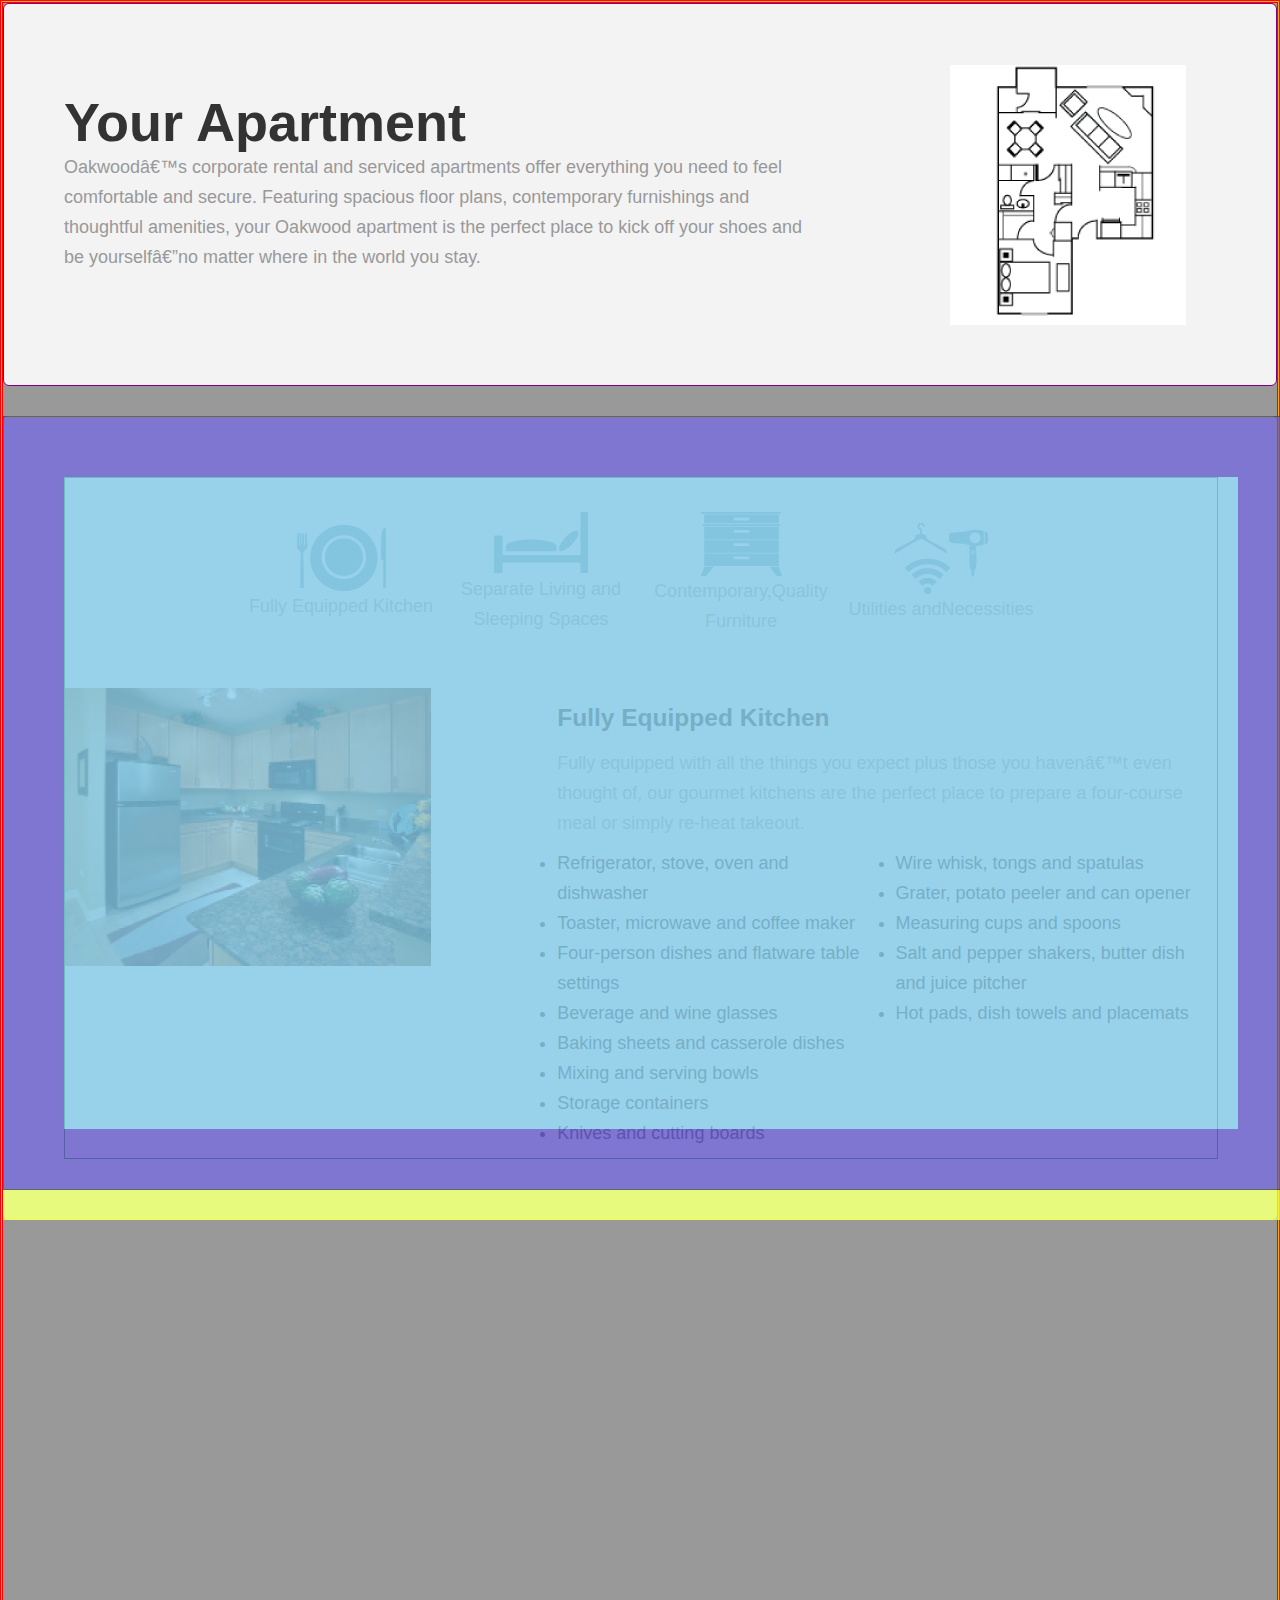
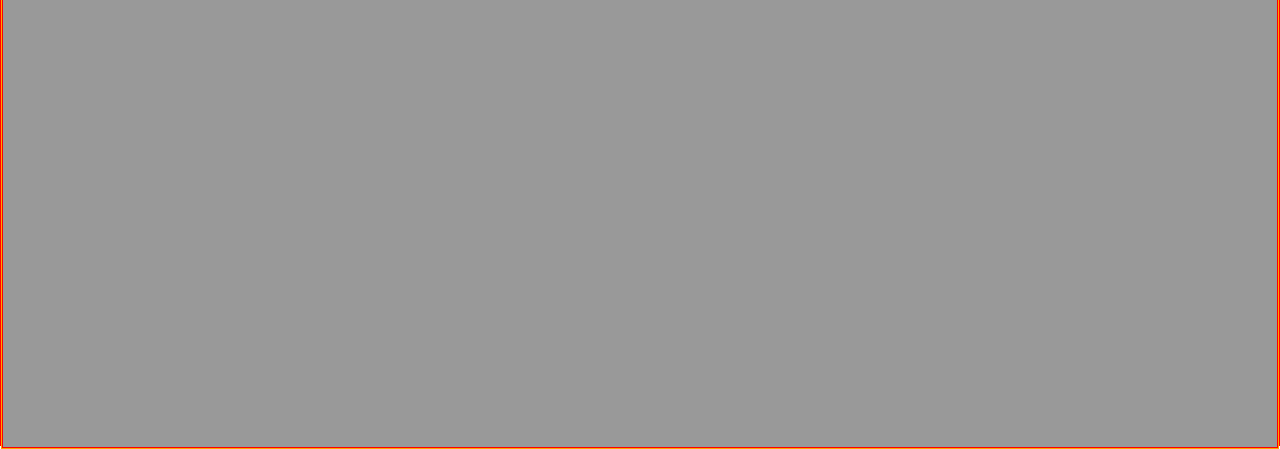
<file: js/Oakwood Redesign Prototype.html>
<!DOCTYPE html>
<html class=" js no-flexbox flexboxlegacy canvas canvastext webgl no-touch geolocation postmessage no-websqldatabase indexeddb hashchange history draganddrop websockets rgba hsla multiplebgs backgroundsize borderimage borderradius boxshadow textshadow opacity cssanimations csscolumns cssgradients no-cssreflections csstransforms csstransforms3d csstransitions fontface generatedcontent video audio localstorage sessionstorage webworkers applicationcache svg inlinesvg smil svgclippaths" style=""><head>
<meta http-equiv="content-type" content="text/html; charset=windows-1252">
<meta charset="UTF-8&quot;">
<meta name="viewport" content="width=device-width, initial-scale=1.0">
<title>Oakwood Redesign Prototype</title>
<link rel="stylesheet" type="text/css" href="Oakwood%20Redesign%20Prototype_files/bootstrap.css">
<link rel="stylesheet" type="text/css" href="Oakwood%20Redesign%20Prototype_files/bootstrap-responsive.css">
<link rel="stylesheet" type="text/css" href="Oakwood%20Redesign%20Prototype_files/custom.css">
<!-- HTML5 shim for IE backwards compatibility -->
	<!--[if lt IE 9]>
      <script src="http://html5shim.googlecode.com/svn/trunk/html5.js"></script>
    <![endif]-->
<script src="Oakwood%20Redesign%20Prototype_files/modernizr-latest.js"></script>
<style type="text/css">.clear { /* generic container (i.e. div) for floating buttons */
	overflow: hidden !important;
	width: 100% !important;
}

a.iskydeluxebutton {
	background: transparent url('chrome://iskydeluxe/skin/iskydeluxe_download_normal.png') no-repeat !important;
	color: #444 !important;
	display: block !important;
	float: left !important;
	font: normal 12px arial, sans-serif !important;
	height: 32px !important;
	width: 110px !important;
}

a.iskydeluxeDeleteButton {
	background: transparent url('chrome://iskydeluxe/skin/iskydeluxe_delete_button.png') no-repeat !important;
	color: #444 !important;
	display: block !important;
	float: left !important;
	font: normal 12px arial, sans-serif !important;
	height:32px !important;
	width: 34px !important;
}

#myultimatebem {
	margin: 0 !important;
	padding: 0 !important;
	z-index: 30 !important;
}

#myultimatebem li {
	margin: 0;
	padding: 0;
	list-style: none;
	float: left;
	font: bold 11px arial
}

#myultimatebem div {
	position: absolute;
	top: 31px;
	width: 109px;
	visibility: hidden;
	margin: 0;
	padding: 0;
	background: #9CC02B;
	border: 1px solid #4C4C4C !important
}

#myultimatebem div a {
	position: relative !important;
	display: block !important;
	margin: 0 !important;
	padding: 5px 10px !important;
	width: auto;
	white-space: nowrap !important;
	text-align: center !important;
	text-decoration: none !important;
	background: #000000 !important;
	color: #FFFFFF !important;
	font: 12px arial, sans-serif !important
}

#myultimatebem div a:hover {
	background: rgb(135,10,10) !important;
	color: #FFFFFF !important
}</style><style type="text/css" charset="utf-8">/* See license.txt for terms of usage */
/** reset styling **/
.firebugResetStyles {
    z-index: 2147483646 !important;
    top: 0 !important;
    left: 0 !important;
    display: block !important;
    border: 0 none !important;
    margin: 0 !important;
    padding: 0 !important;
    outline: 0 !important;
    min-width: 0 !important;
    max-width: none !important;
    min-height: 0 !important;
    max-height: none !important;
    position: fixed !important;
    transform: rotate(0deg) !important;
    transform-origin: 50% 50% !important;
    border-radius: 0 !important;
    box-shadow: none !important;
    background: transparent none !important;
    pointer-events: none !important;
    white-space: normal !important;
}

.firebugBlockBackgroundColor {
    background-color: transparent !important;
}

.firebugResetStyles:before, .firebugResetStyles:after {
    content: "" !important;
}
/**actual styling to be modified by firebug theme**/
.firebugCanvas {
    display: none !important;
}

/* * * * * * * * * * * * * * * * * * * * * * * * * * * * * * * * * * * * * * * * * * * * * * * * */
.firebugLayoutBox {
    width: auto !important;
    position: static !important;
}

.firebugLayoutBoxOffset {
    opacity: 0.8 !important;
    position: fixed !important;
}

.firebugLayoutLine {
    opacity: 0.4 !important;
    background-color: #000000 !important;
}

.firebugLayoutLineLeft, .firebugLayoutLineRight {
    width: 1px !important;
    height: 100% !important;
}

.firebugLayoutLineTop, .firebugLayoutLineBottom {
    width: 100% !important;
    height: 1px !important;
}

.firebugLayoutLineTop {
    margin-top: -1px !important;
    border-top: 1px solid #999999 !important;
}

.firebugLayoutLineRight {
    border-right: 1px solid #999999 !important;
}

.firebugLayoutLineBottom {
    border-bottom: 1px solid #999999 !important;
}

.firebugLayoutLineLeft {
    margin-left: -1px !important;
    border-left: 1px solid #999999 !important;
}

/* * * * * * * * * * * * * * * * * * * * * * * * * * * * * * * * * * * * * * * * * * * * * * * * */
.firebugLayoutBoxParent {
    border-top: 0 none !important;
    border-right: 1px dashed #E00 !important;
    border-bottom: 1px dashed #E00 !important;
    border-left: 0 none !important;
    position: fixed !important;
    width: auto !important;
}

.firebugRuler{
    position: absolute !important;
}

.firebugRulerH {
    top: -15px !important;
    left: 0 !important;
    width: 100% !important;
    height: 14px !important;
    background: url("data:image/png,%89PNG%0D%0A%1A%0A%00%00%00%0DIHDR%00%00%13%88%00%00%00%0E%08%02%00%00%00L%25a%0A%00%00%00%04gAMA%00%00%D6%D8%D4OX2%00%00%00%19tEXtSoftware%00Adobe%20ImageReadyq%C9e%3C%00%00%04%F8IDATx%DA%EC%DD%D1n%E2%3A%00E%D1%80%F8%FF%EF%E2%AF2%95%D0D4%0E%C1%14%B0%8Fa-%E9%3E%CC%9C%87n%B9%81%A6W0%1C%A6i%9A%E7y%0As8%1CT%A9R%A5J%95*U%AAT%A9R%A5J%95*U%AAT%A9R%A5J%95*U%AAT%A9R%A5J%95*U%AAT%A9R%A5J%95*U%AAT%A9R%A5J%95*U%AAT%A9R%A5J%95*U%AATE9%FE%FCw%3E%9F%AF%2B%2F%BA%97%FDT%1D~K(%5C%9D%D5%EA%1B%5C%86%B5%A9%BDU%B5y%80%ED%AB*%03%FAV9%AB%E1%CEj%E7%82%EF%FB%18%BC%AEJ8%AB%FA'%D2%BEU9%D7U%ECc0%E1%A2r%5DynwVi%CFW%7F%BB%17%7Dy%EACU%CD%0E%F0%FA%3BX%FEbV%FEM%9B%2B%AD%BE%AA%E5%95v%AB%AA%E3E5%DCu%15rV9%07%B5%7F%B5w%FCm%BA%BE%AA%FBY%3D%14%F0%EE%C7%60%0EU%AAT%A9R%A5J%95*U%AAT%A9R%A5J%95*U%AAT%A9R%A5J%95*U%AAT%A9R%A5J%95*U%AAT%A9R%A5JU%88%D3%F5%1F%AE%DF%3B%1B%F2%3E%DAUCNa%F92%D02%AC%7Dm%F9%3A%D4%F2%8B6%AE*%BF%5C%C2Ym~9g5%D0Y%95%17%7C%C8c%B0%7C%18%26%9CU%CD%13i%F7%AA%90%B3Z%7D%95%B4%C7%60%E6E%B5%BC%05%B4%FBY%95U%9E%DB%FD%1C%FC%E0%9F%83%7F%BE%17%7DkjMU%E3%03%AC%7CWj%DF%83%9An%BCG%AE%F1%95%96yQ%0Dq%5Dy%00%3Et%B5'%FC6%5DS%95pV%95%01%81%FF'%07%00%00%00%00%00%00%00%00%00%F8x%C7%F0%BE%9COp%5D%C9%7C%AD%E7%E6%EBV%FB%1E%E0(%07%E5%AC%C6%3A%ABi%9C%8F%C6%0E9%AB%C0'%D2%8E%9F%F99%D0E%B5%99%14%F5%0D%CD%7F%24%C6%DEH%B8%E9rV%DFs%DB%D0%F7%00k%FE%1D%84%84%83J%B8%E3%BA%FB%EF%20%84%1C%D7%AD%B0%8E%D7U%C8Y%05%1E%D4t%EF%AD%95Q%BF8w%BF%E9%0A%BF%EB%03%00%00%00%00%00%00%00%00%00%B8vJ%8E%BB%F5%B1u%8Cx%80%E1o%5E%CA9%AB%CB%CB%8E%03%DF%1D%B7T%25%9C%D5(%EFJM8%AB%CC'%D2%B2*%A4s%E7c6%FB%3E%FA%A2%1E%80~%0E%3E%DA%10x%5D%95Uig%15u%15%ED%7C%14%B6%87%A1%3B%FCo8%A8%D8o%D3%ADO%01%EDx%83%1A~%1B%9FpP%A3%DC%C6'%9C%95gK%00%00%00%00%00%00%00%00%00%20%D9%C9%11%D0%C0%40%AF%3F%EE%EE%92%94%D6%16X%B5%BCMH%15%2F%BF%D4%A7%C87%F1%8E%F2%81%AE%AAvzr%DA2%ABV%17%7C%E63%83%E7I%DC%C6%0Bs%1B%EF6%1E%00%00%00%00%00%00%00%00%00%80cr%9CW%FF%7F%C6%01%0E%F1%CE%A5%84%B3%CA%BC%E0%CB%AA%84%CE%F9%BF)%EC%13%08WU%AE%AB%B1%AE%2BO%EC%8E%CBYe%FE%8CN%ABr%5Dy%60~%CFA%0D%F4%AE%D4%BE%C75%CA%EDVB%EA(%B7%F1%09g%E5%D9%12%00%00%00%00%00%00%00%00%00H%F6%EB%13S%E7y%5E%5E%FB%98%F0%22%D1%B2'%A7%F0%92%B1%BC%24z3%AC%7Dm%60%D5%92%B4%7CEUO%5E%F0%AA*%3BU%B9%AE%3E%A0j%94%07%A0%C7%A0%AB%FD%B5%3F%A0%F7%03T%3Dy%D7%F7%D6%D4%C0%AAU%D2%E6%DFt%3F%A8%CC%AA%F2%86%B9%D7%F5%1F%18%E6%01%F8%CC%D5%9E%F0%F3z%88%AA%90%EF%20%00%00%00%00%00%00%00%00%00%C0%A6%D3%EA%CFi%AFb%2C%7BB%0A%2B%C3%1A%D7%06V%D5%07%A8r%5D%3D%D9%A6%CAu%F5%25%CF%A2%99%97zNX%60%95%AB%5DUZ%D5%FBR%03%AB%1C%D4k%9F%3F%BB%5C%FF%81a%AE%AB'%7F%F3%EA%FE%F3z%94%AA%D8%DF%5B%01%00%00%00%00%00%00%00%00%00%8E%FB%F3%F2%B1%1B%8DWU%AAT%A9R%A5J%95*U%AAT%A9R%A5J%95*U%AAT%A9R%A5J%95*U%AAT%A9R%A5J%95*U%AAT%A9R%A5J%95*U%AAT%A9R%A5J%95*U%AAT%A9R%A5J%95*UiU%C7%BBe%E7%F3%B9%CB%AAJ%95*U%AAT%A9R%A5J%95*U%AAT%A9R%A5J%95*U%AAT%A9R%A5J%95*U%AAT%A9R%A5J%95*U%AAT%A9R%A5J%95*U%AAT%A9R%A5J%95*U%AAT%A9R%A5*%AAj%FD%C6%D4%5Eo%90%B5Z%ADV%AB%D5j%B5Z%ADV%AB%D5j%B5Z%ADV%AB%D5j%B5Z%ADV%AB%D5j%B5Z%ADV%AB%D5j%B5Z%ADV%AB%D5j%B5Z%ADV%AB%D5j%B5%86%AF%1B%9F%98%DA%EBm%BBV%AB%D5j%B5Z%ADV%AB%D5j%B5Z%ADV%AB%D5j%B5Z%ADV%AB%D5j%B5Z%ADV%AB%D5j%B5Z%ADV%AB%D5j%B5Z%ADV%AB%D5j%B5Z%AD%D6%E4%F58%01%00%00%00%00%00%00%00%00%00%00%00%00%00%40%85%7F%02%0C%008%C2%D0H%16j%8FX%00%00%00%00IEND%AEB%60%82") repeat-x !important;
    border-top: 1px solid #BBBBBB !important;
    border-right: 1px dashed #BBBBBB !important;
    border-bottom: 1px solid #000000 !important;
}

.firebugRulerV {
    top: 0 !important;
    left: -15px !important;
    width: 14px !important;
    height: 100% !important;
    background: url("data:image/png,%89PNG%0D%0A%1A%0A%00%00%00%0DIHDR%00%00%00%0E%00%00%13%88%08%02%00%00%00%0E%F5%CB%10%00%00%00%04gAMA%00%00%D6%D8%D4OX2%00%00%00%19tEXtSoftware%00Adobe%20ImageReadyq%C9e%3C%00%00%06~IDATx%DA%EC%DD%D1v%A20%14%40Qt%F1%FF%FF%E4%97%D9%07%3BT%19%92%DC%40(%90%EEy%9A5%CB%B6%E8%F6%9Ac%A4%CC0%84%FF%DC%9E%CF%E7%E3%F1%88%DE4%F8%5D%C7%9F%2F%BA%DD%5E%7FI%7D%F18%DDn%BA%C5%FB%DF%97%BFk%F2%10%FF%FD%B4%F2M%A7%FB%FD%FD%B3%22%07p%8F%3F%AE%E3%F4S%8A%8F%40%EEq%9D%BE8D%F0%0EY%A1Uq%B7%EA%1F%81%88V%E8X%3F%B4%CEy%B7h%D1%A2E%EBohU%FC%D9%AF2fO%8BBeD%BE%F7X%0C%97%A4%D6b7%2Ck%A5%12%E3%9B%60v%B7r%C7%1AI%8C%BD%2B%23r%00c0%B2v%9B%AD%CA%26%0C%1Ek%05A%FD%93%D0%2B%A1u%8B%16-%95q%5Ce%DCSO%8E%E4M%23%8B%F7%C2%FE%40%BB%BD%8C%FC%8A%B5V%EBu%40%F9%3B%A72%FA%AE%8C%D4%01%CC%B5%DA%13%9CB%AB%E2I%18%24%B0n%A9%0CZ*Ce%9C%A22%8E%D8NJ%1E%EB%FF%8F%AE%CAP%19*%C3%BAEKe%AC%D1%AAX%8C*%DEH%8F%C5W%A1e%AD%D4%B7%5C%5B%19%C5%DB%0D%EF%9F%19%1D%7B%5E%86%BD%0C%95%A12%AC%5B*%83%96%CAP%19%F62T%86%CAP%19*%83%96%CA%B8Xe%BC%FE)T%19%A1%17xg%7F%DA%CBP%19*%C3%BA%A52T%86%CAP%19%F62T%86%CA%B0n%A9%0CZ%1DV%C6%3D%F3%FCH%DE%B4%B8~%7F%5CZc%F1%D6%1F%AF%84%F9%0F6%E6%EBVt9%0E~%BEr%AF%23%B0%97%A12T%86%CAP%19%B4T%86%CA%B8Re%D8%CBP%19*%C3%BA%A52huX%19%AE%CA%E5%BC%0C%7B%19*CeX%B7h%A9%0C%95%E1%BC%0C%7B%19*CeX%B7T%06%AD%CB%5E%95%2B%BF.%8F%C5%97%D5%E4%7B%EE%82%D6%FB%CF-%9C%FD%B9%CF%3By%7B%19%F62T%86%CA%B0n%D1R%19*%A3%D3%CA%B0%97%A12T%86uKe%D0%EA%B02*%3F1%99%5DB%2B%A4%B5%F8%3A%7C%BA%2B%8Co%7D%5C%EDe%A8%0C%95a%DDR%19%B4T%C66%82fA%B2%ED%DA%9FC%FC%17GZ%06%C9%E1%B3%E5%2C%1A%9FoiB%EB%96%CA%A0%D5qe4%7B%7D%FD%85%F7%5B%ED_%E0s%07%F0k%951%ECr%0D%B5C%D7-g%D1%A8%0C%EB%96%CA%A0%A52T%C6)*%C3%5E%86%CAP%19%D6-%95A%EB*%95q%F8%BB%E3%F9%AB%F6%E21%ACZ%B7%22%B7%9B%3F%02%85%CB%A2%5B%B7%BA%5E%B7%9C%97%E1%BC%0C%EB%16-%95%A12z%AC%0C%BFc%A22T%86uKe%D0%EA%B02V%DD%AD%8A%2B%8CWhe%5E%AF%CF%F5%3B%26%CE%CBh%5C%19%CE%CB%B0%F3%A4%095%A1%CAP%19*Ce%A8%0C%3BO*Ce%A8%0C%95%A12%3A%AD%8C%0A%82%7B%F0v%1F%2FD%A9%5B%9F%EE%EA%26%AF%03%CA%DF9%7B%19*Ce%A8%0C%95%A12T%86%CA%B8Ze%D8%CBP%19*Ce%A8%0C%95%D1ae%EC%F7%89I%E1%B4%D7M%D7P%8BjU%5C%BB%3E%F2%20%D8%CBP%19*Ce%A8%0C%95%A12T%C6%D5*%C3%5E%86%CAP%19*Ce%B4O%07%7B%F0W%7Bw%1C%7C%1A%8C%B3%3B%D1%EE%AA%5C%D6-%EBV%83%80%5E%D0%CA%10%5CU%2BD%E07YU%86%CAP%19*%E3%9A%95%91%D9%A0%C8%AD%5B%EDv%9E%82%FFKOee%E4%8FUe%A8%0C%95%A12T%C6%1F%A9%8C%C8%3D%5B%A5%15%FD%14%22r%E7B%9F%17l%F8%BF%ED%EAf%2B%7F%CF%ECe%D8%CBP%19*Ce%A8%0C%95%E1%93~%7B%19%F62T%86%CAP%19*Ce%A8%0C%E7%13%DA%CBP%19*Ce%A8%0CZf%8B%16-Z%B4h%D1R%19f%8B%16-Z%B4h%D1R%19%B4%CC%16-Z%B4h%D1R%19%B4%CC%16-Z%B4h%D1%A2%A52%CC%16-Z%B4h%D1%A2%A52h%99-Z%B4h%D1%A2%A52h%99-Z%B4h%D1%A2EKe%98-Z%B4h%D1%A2EKe%D02%5B%B4h%D1%A2EKe%D02%5B%B4h%D1%A2E%8B%96%CA0%5B%B4h%D1%A2E%8B%96%CA%A0e%B6h%D1%A2E%8B%96%CA%A0e%B6h%D1%A2E%8B%16-%95a%B6h%D1%A2E%8B%16-%95A%CBl%D1%A2E%8B%16-%95A%CBl%D1%A2E%8B%16-Z*%C3l%D1%A2E%8B%16-Z*%83%96%D9%A2E%8B%16-Z*%83%96%D9%A2E%8B%16-Z%B4T%86%D9%A2E%8B%16-Z%B4T%06-%B3E%8B%16-Z%B4T%06-%B3E%8B%16-Z%B4h%A9%0C%B3E%8B%16-Z%B4h%A9%0CZf%8B%16-Z%B4h%A9%0CZf%8B%16-Z%B4h%D1R%19f%8B%16-Z%B4h%D1R%19%B4%CC%16-Z%B4h%D1R%19%B4%CC%16-Z%B4h%D1%A2%A52%CC%16-Z%B4h%D1%A2%A52h%99-Z%B4h%D1%A2%A52h%99-Z%B4h%D1%A2EKe%98-Z%B4h%D1%A2EKe%D02%5B%B4h%D1%A2EKe%D02%5B%B4h%D1%A2E%8B%96%CA0%5B%B4h%D1%A2E%8B%96%CA%A0e%B6h%D1%A2E%8B%96%CA%A0e%B6h%D1%A2E%8B%16-%95a%B6h%D1%A2E%8B%16-%95A%CBl%D1%A2E%8B%16-%95A%CBl%D1%A2E%8B%16-Z*%C3l%D1%A2E%8B%16-Z*%83%96%D9%A2E%8B%16-Z*%83%96%D9%A2E%8B%16-Z%B4T%86%D9%A2E%8B%16-Z%B4T%06-%B3E%8B%16-Z%B4T%06-%B3E%8B%16-Z%B4h%A9%0C%B3E%8B%16-Z%B4h%A9%0CZf%8B%16-Z%B4h%A9%0CZf%8B%16-Z%B4h%D1R%19f%8B%16-Z%B4h%D1R%19%B4%CC%16-Z%B4h%D1R%19%B4%CC%16-Z%B4h%D1%A2%A52%CC%16-Z%B4h%D1%A2%A52h%99-Z%B4h%D1%A2%A52h%99-Z%B4h%D1%A2EKe%98-Z%B4h%D1%A2EKe%D02%5B%B4h%D1%A2EKe%D02%5B%B4h%D1%A2E%8B%96%CA0%5B%B4h%D1%A2E%8B%96%CA%A0e%B6h%D1%A2E%8B%96%CA%A0e%B6h%D1%A2E%8B%16-%95a%B6h%D1%A2E%8B%16-%95A%CBl%D1%A2E%8B%16-%95A%CBl%D1%A2E%8B%16-Z*%C3l%D1%A2E%8B%16-Z*%83%96%D9%A2E%8B%16-Z*%83%96%D9%A2E%8B%16-Z%B4T%86%D9%A2E%8B%16-Z%B4T%06-%B3E%8B%16-Z%B4%AE%A4%F5%25%C0%00%DE%BF%5C'%0F%DA%B8q%00%00%00%00IEND%AEB%60%82") repeat-y !important;
    border-left: 1px solid #BBBBBB !important;
    border-right: 1px solid #000000 !important;
    border-bottom: 1px dashed #BBBBBB !important;
}

.overflowRulerX > .firebugRulerV {
    left: 0 !important;
}

.overflowRulerY > .firebugRulerH {
    top: 0 !important;
}

/* * * * * * * * * * * * * * * * * * * * * * * * * * * * * * * * * * * * * * * * * * * * * * * * */
.fbProxyElement {
    position: fixed !important;
    pointer-events: auto !important;
}
</style></head>

<body>
	<div class="container-fluid">
		<!--<section class="row-fluid carousel">
            
            <img src="img/carousel1.jpg" width="1170" height="783">
             
       	</section>-->
            
         <section class="sub-container">   
             
             <!--<section class="row-fluid logo">  
                <h1 class="span2">
                	<section id="logo">
                    	<img src="img/logo.png" alt="Oakwood">
                   </section>
                </h1>
    		</section>
            
            <header class="row-fluid">
            	<nav class="span2 offset8">
                	<a href="#">
                    	<img src="img/iconMenu.png" width="41" height="40" alt="Menu">
                        <h2 class="menu-icon">Menu</h2>
                    </a>
                </nav>
                <div class="span2 apartment-search">
                </div>
            </header>-->
         
         
         	<main class="container-fluid">
         		<section class="apartment-description hero-unit">
            		<section class="row-fluid">
                		<article class="span8">
                    		<h2>Your Apartment</h2>
                        	<p>Oakwood’s corporate rental and serviced 
apartments offer everything you need to feel comfortable and secure. 
Featuring spacious floor plans, contemporary furnishings and thoughtful 
amenities, your Oakwood apartment is the perfect place to kick off your 
shoes and be yourself—no matter where in the world you stay.</p>
                    	</article>
                    	<aside class="span3 offset1">
                    		<img src="Oakwood%20Redesign%20Prototype_files/iconFloorplans.png" alt="Compare competitive floor plans">
                    	</aside>
                	</section>
            	</section>
            	<section class="amenities hero-unit">
                	<nav class="row-fluid">
                    	<ul class="span12">
                        	    <div class="circles">
        							<div>
          								<div>
            								<div>
              									<div>
                									<!-- BEG Content -->
                                                    <img src="Oakwood%20Redesign%20Prototype_files/iconKitchen.png" alt="Kitchen Icon" height="66" width="89">
                									<p>Fully Equipped Kitchen</p>
                									<!-- END Content -->
              									</div>
            								</div>
         								 </div>
        							</div>
       							 	<div>
          								<div>
            								<div>
              									<div>
                								<!-- BEG Content -->
                                                    <img src="Oakwood%20Redesign%20Prototype_files/iconSleeping.png" alt="Sleep Icon">
                									<p>Separate Living and Sleeping Spaces</p>
                									<!-- END Content -->
                								</div>
              								</div>
          								</div>            
        							</div>
        							<div>
          								<div>
            								<div>
              									<div>
              									 <!-- BEG Content -->
                                                    <img src="Oakwood%20Redesign%20Prototype_files/iconFurniture.png" alt="Furniture Icon">
                									<p>Contemporary,Quality Furniture</p>
                									<!-- END Content -->
              									</div>
            								</div>
          								</div>
        							</div>
        							<div>
          								<div>
            								<div>
              									<div>
                									<!-- BEG Content -->
                                                    <img src="Oakwood%20Redesign%20Prototype_files/iconUtilities.png" alt="Furniture Icon">
                									<p>Utilities andNecessities</p>
                									<!-- END Content -->
              									</div>
             								</div>
          								</div>            
        							</div>
   								</div>

                        </ul>
                   
                    
                    <section class="row-fluid">
                    	<aside class="span5">
                    		<img src="Oakwood%20Redesign%20Prototype_files/kitchen-image.png" alt="kitchen">
                    	</aside>
                    	<article class="span7">
                    		<h3>Fully Equipped Kitchen</h3>
                        	<p>Fully equipped with all the things you 
expect plus those you haven’t even thought of, our gourmet kitchens 
are the perfect place to prepare a four-course meal or simply re-heat 
takeout.</p>
                            <div class-"row-fluid"="">
                            	<ul class="span6">
                                	<li>Refrigerator, stove, oven and dishwasher</li>
                                    <li>Toaster, microwave and coffee maker</li>
                                    <li>Four-person dishes and flatware 
  table settings</li>
                                    <li>Beverage and wine glasses</li>
                                    <li>Baking sheets and casserole dishes</li>
                                    <li>Mixing and serving bowls</li>
                                    <li>Storage containers</li>
                                    <li>Knives and cutting boards</li>
                                </ul>
                                <ul class="span6">
                                	<li>Wire whisk, tongs and spatulas</li>
                                    <li>Grater, potato peeler and can
   opener</li>
                                    <li>Measuring cups and spoons</li>
                                    <li>Salt and pepper shakers, butter
  dish and juice pitcher</li>
                                    <li>Hot pads, dish towels
  and placemats</li>
                                   
                                	
                                </ul>
                            </div>
                            
                    	</article>
                    </section>
            	</nav></section>
				         
        	</main></section> <!-- end sub container--> 
         
            
    </div>


	<script src="Oakwood%20Redesign%20Prototype_files/jquery-1.js"></script>
    <script src="Oakwood%20Redesign%20Prototype_files/bootstrap.js"></script>
		<script>
		$(document).ready(function() {
    		console.log('hi');
    	});
	</script>


<div style="left: 3px ! important; top: 416px ! important;" class="firebugResetStyles firebugBlockBackgroundColor firebugLayoutBox firebugLayoutBoxOffset"><div style="padding: 0px 0px 30px ! important; background-color: rgb(237, 255, 100) ! important;" class="firebugResetStyles firebugLayoutBox"><div style="padding: 1px ! important; background-color: rgb(68, 68, 68) ! important;" class="firebugResetStyles firebugLayoutBox"><div style="padding: 60px ! important; background-color: SlateBlue ! important;" class="firebugResetStyles firebugLayoutBox"><div style="width: 1174px ! important; height: 652px ! important; background-color: SkyBlue ! important;" class="firebugResetStyles firebugLayoutBox"></div></div></div></div></div></body></html>
</file>
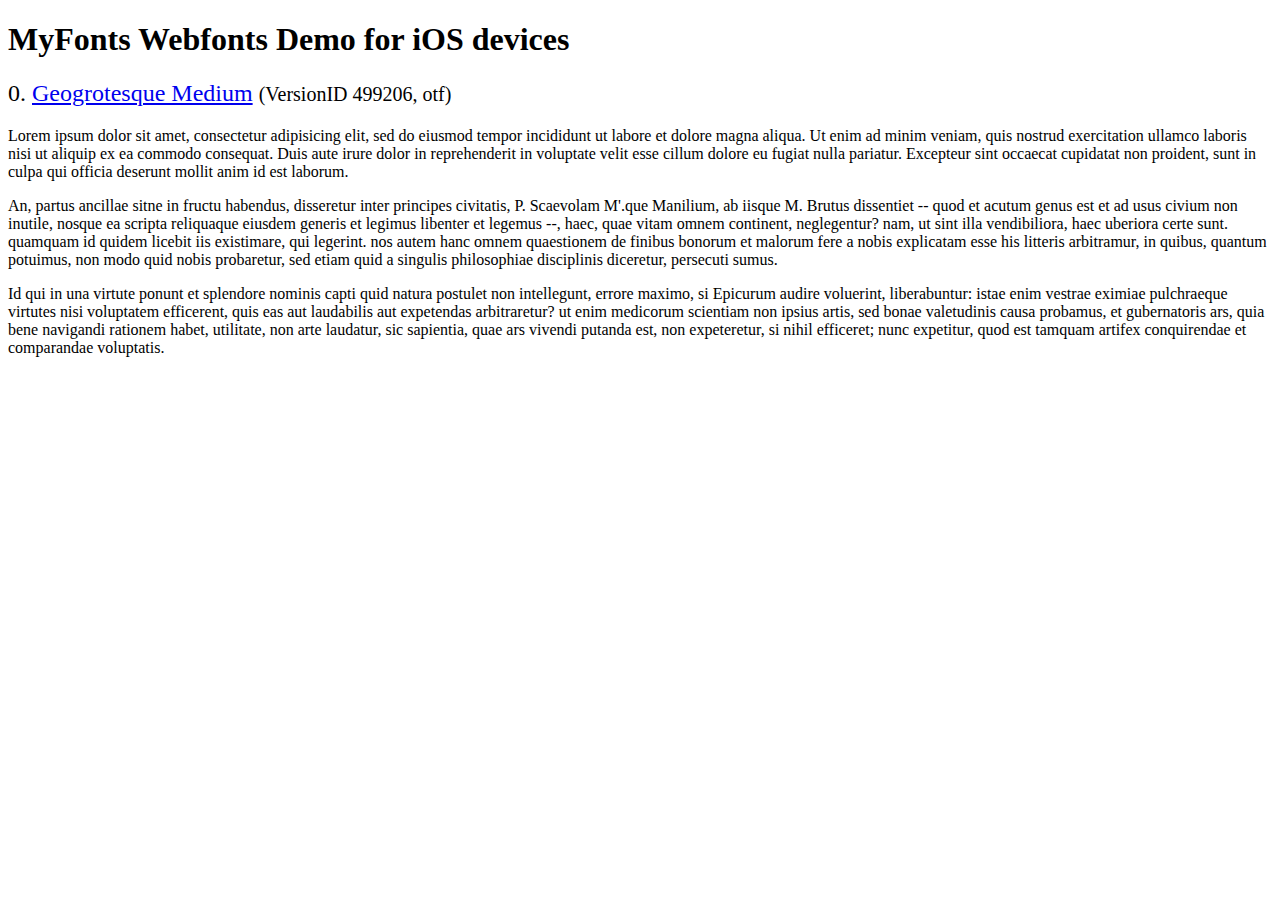
<file: fonts/webfonts/geo-medium/svg/svg_test.html>
<!DOCTYPE html>
<html>
<head>
<title>MyFonts Webfonts Demo for iOS devices</title>
<meta http-equiv="content-type" content="text/html; charset=utf-8" />

<style type="text/css" media="all">

	h2 {
		 font-weight:normal;
	}

		
	@font-face {
		font-family:"Geogrotesque-Medium";
		src:url("1110FC_0.svg#Geogrotesque-Medium") format("svg");
	}
	
	.webfont_0 {
		font-family: Geogrotesque-Medium;
	}
		
</style>

</head>

<body>

<h1>MyFonts Webfonts Demo for iOS devices</h1>


<h2>0. <span class='webfont_0'><a href='http://new.myfonts.com/search/style::169904/'>Geogrotesque Medium</a></span>
<small>(VersionID 499206, otf)</small>
</h2>

<p class='webfont_0'>Lorem ipsum dolor sit amet, consectetur adipisicing elit, sed do eiusmod tempor incididunt ut labore et dolore magna aliqua. Ut enim ad minim veniam, quis nostrud exercitation ullamco laboris nisi ut aliquip ex ea commodo consequat. Duis aute irure dolor in reprehenderit in voluptate velit esse cillum dolore eu fugiat nulla pariatur. Excepteur sint occaecat cupidatat non proident, sunt in culpa qui officia deserunt mollit anim id est laborum.</p>

<p class='webfont_0'>An, partus ancillae sitne in fructu habendus, disseretur inter principes civitatis, P. Scaevolam M'.que Manilium, ab iisque M. Brutus dissentiet -- quod et acutum genus est et ad usus civium non inutile, nosque ea scripta reliquaque eiusdem generis et legimus libenter et legemus --, haec, quae vitam omnem continent, neglegentur? nam, ut sint illa vendibiliora, haec uberiora certe sunt. quamquam id quidem licebit iis existimare, qui legerint. nos autem hanc omnem quaestionem de finibus bonorum et malorum fere a nobis explicatam esse his litteris arbitramur, in quibus, quantum potuimus, non modo quid nobis probaretur, sed etiam quid a singulis philosophiae disciplinis diceretur, persecuti sumus.</p>

<p class='webfont_0'>Id qui in una virtute ponunt et splendore nominis capti quid natura postulet non intellegunt, errore maximo, si Epicurum audire voluerint, liberabuntur: istae enim vestrae eximiae pulchraeque virtutes nisi voluptatem efficerent, quis eas aut laudabilis aut expetendas arbitraretur? ut enim medicorum scientiam non ipsius artis, sed bonae valetudinis causa probamus, et gubernatoris ars, quia bene navigandi rationem habet, utilitate, non arte laudatur, sic sapientia, quae ars vivendi putanda est, non expeteretur, si nihil efficeret; nunc expetitur, quod est tamquam artifex conquirendae et comparandae voluptatis.</p>




</body>
</html>
</file>
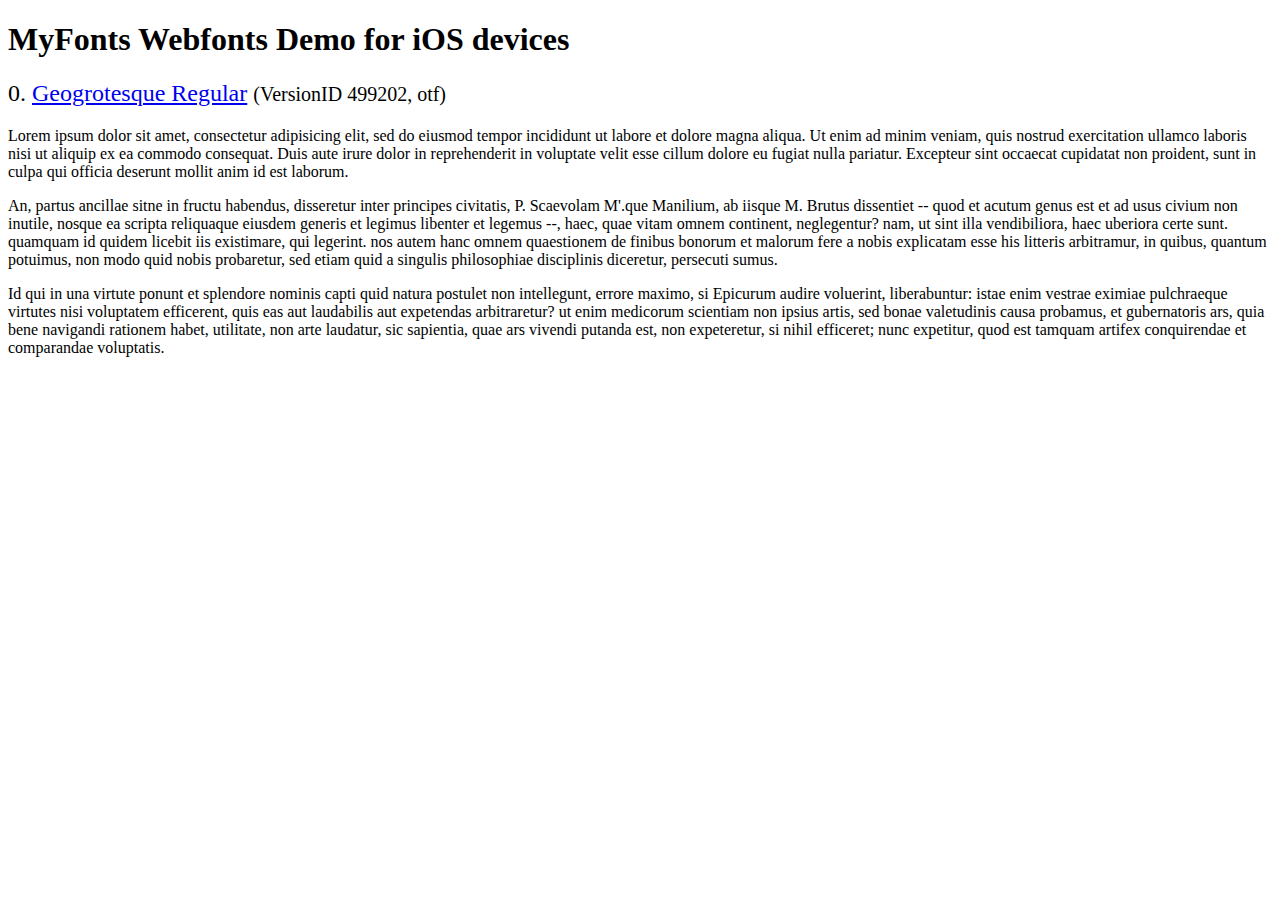
<file: fonts/webfonts/geo-regular/svg/svg_test.html>
<!DOCTYPE html>
<html>
<head>
<title>MyFonts Webfonts Demo for iOS devices</title>
<meta http-equiv="content-type" content="text/html; charset=utf-8" />

<style type="text/css" media="all">

	h2 {
		 font-weight:normal;
	}

		
	@font-face {
		font-family:"Geogrotesque-Regular";
		src:url("11014B_0.svg#Geogrotesque-Regular") format("svg");
	}
	
	.webfont_0 {
		font-family: Geogrotesque-Regular;
	}
		
</style>

</head>

<body>

<h1>MyFonts Webfonts Demo for iOS devices</h1>


<h2>0. <span class='webfont_0'><a href='http://new.myfonts.com/search/style::169901/'>Geogrotesque Regular</a></span>
<small>(VersionID 499202, otf)</small>
</h2>

<p class='webfont_0'>Lorem ipsum dolor sit amet, consectetur adipisicing elit, sed do eiusmod tempor incididunt ut labore et dolore magna aliqua. Ut enim ad minim veniam, quis nostrud exercitation ullamco laboris nisi ut aliquip ex ea commodo consequat. Duis aute irure dolor in reprehenderit in voluptate velit esse cillum dolore eu fugiat nulla pariatur. Excepteur sint occaecat cupidatat non proident, sunt in culpa qui officia deserunt mollit anim id est laborum.</p>

<p class='webfont_0'>An, partus ancillae sitne in fructu habendus, disseretur inter principes civitatis, P. Scaevolam M'.que Manilium, ab iisque M. Brutus dissentiet -- quod et acutum genus est et ad usus civium non inutile, nosque ea scripta reliquaque eiusdem generis et legimus libenter et legemus --, haec, quae vitam omnem continent, neglegentur? nam, ut sint illa vendibiliora, haec uberiora certe sunt. quamquam id quidem licebit iis existimare, qui legerint. nos autem hanc omnem quaestionem de finibus bonorum et malorum fere a nobis explicatam esse his litteris arbitramur, in quibus, quantum potuimus, non modo quid nobis probaretur, sed etiam quid a singulis philosophiae disciplinis diceretur, persecuti sumus.</p>

<p class='webfont_0'>Id qui in una virtute ponunt et splendore nominis capti quid natura postulet non intellegunt, errore maximo, si Epicurum audire voluerint, liberabuntur: istae enim vestrae eximiae pulchraeque virtutes nisi voluptatem efficerent, quis eas aut laudabilis aut expetendas arbitraretur? ut enim medicorum scientiam non ipsius artis, sed bonae valetudinis causa probamus, et gubernatoris ars, quia bene navigandi rationem habet, utilitate, non arte laudatur, sic sapientia, quae ars vivendi putanda est, non expeteretur, si nihil efficeret; nunc expetitur, quod est tamquam artifex conquirendae et comparandae voluptatis.</p>




</body>
</html>
</file>
<file: css/custom.css>
/* CSS Document Custom Styles - Oakwood Prototype*/h1 {	position:relative;	top:10%;}h2 {	font-family: 'district_thinthin';	color: #42747F;	font-weight:normal;	font-size:2.5em;	letter-spacing: .12em;	margin-bottom: 4%;    margin-top: 10%;}h3 {	font-family: 'district_thinthin';	font-size:26px;	line-height:31px;	color: #42747F;	margin-bottom:20px;	font-weight:normal;}p {	font-family: 'district_thinthin';	font-size:1em;	color:#4D4D4D;	}li {	font-family: 'district_thinthin';	font-size:12px;	color:#4D4D4D;	line-height:20px;}.container-fluid.main-container {	display:block;	height:2342px;	margin-left:auto;	margin-right:auto;	position:relative;	padding-left:0px;	padding-right:0px;	background-repeat:repeat-x;	max-height:2044px;	}.sub-container {	max-width:100%;	margin-left:auto;	margin-right:auto;	}main.container-fluid {	max-height:2044px;	padding:0px;	}/*Main Menu styles*/.carousel .container-fluid {	padding:0px;}.carousel #wrapper{	max-width:100%;}#carousel .row-fluid{    background:#000;    min-height:50px;    color:#fff;    position: relative;}.carousel .overlay{	position:absolute;    width:20%;    color:#fff;    height:auto;    top:15%;    left:8%;    z-index:5000;}.menu-label {	margin-left:5px;	text-transform: uppercase;	font-family: 'district_boldbold';	font-size:12px;}.main-menu {	margin:0px;	background-color:#42747F;	width:148px;	padding: 0px 15px 10px 15px;	border-radius:15px;	-webkit-border-radius:15px;	-moz-border-radius:15px;	-webkit-box-shadow: 5px 5px 5px rgba(50, 50, 50, 0.75);	-moz-box-shadow:    5px 5px 5px rgba(50, 50, 50, 0.75);	box-shadow:         5px 5px 5px rgba(50, 50, 50, 0.75);	}.main-menu > li {	list-style-type: none;	height:60px;	border-top:none;	border-left:none;	border-right:none;	border-bottom:solid 2px #9db6bd;	line-height: 14px;	vertical-align: middle;	-webkit-transition: all 0.5s ease;	 -moz-transition: all 0.5s ease;	 -ms-transition: all 0.5s ease;	 -o-transition: all 0.5s ease;	 transition: all 0.5s ease; 		}.main-menu > li:hover {	background-color:#9db6bd;	color:black;}.main-menu > li:first-child {	padding-left:0px;}.main-menu > li:first-child:hover {	background-color:#42747F;}#menu-close {	margin-right:10px;}.main-menu > li > a {	color:white;	padding: 20px 10px 0px;	height:60px;	display:block;				}.main-menu > li > a:last {	margin-bottom:10px;}.main-menu > li > a:hover {	text-decoration:none;}.menu.row-fluid:before, menu.row-fluid:after {    display: inline;    line-height: 0;}.hero-unit {  padding: 0px;  margin-bottom: 0px;  font-size: 18px;  font-weight: 200;  line-height: 30px;  color: inherit;  background-color: #F3F3F4;  -webkit-border-radius: 0px;     -moz-border-radius: 0px;          border-radius: 0px;}.hero-unit li {    margin-left: 12px;}.kitchen.hero-unit, .sleeping.hero-unit, .furniture.hero-unit, .utilities.hero-unit{  padding: 0px 8% 0px;  margin-bottom: 0px;  font-size: 18px;  font-weight: 200;  line-height: 30px;  color: inherit;   background-color: #d6e3e5;  -webkit-border-radius: 0px;     -moz-border-radius: 0px;          border-radius: 0px;      }.apartment-description {	background-color:#f3f3f4;	}.apartment-description article, .welcome-kit article, .guest-services article {	padding-left:8.19583%;	padding-right:50px;	/*padding-right:8.645833%;*/}.apartment-description aside {	margin-bottom:2%;}.apartment-description aside p {	font-size:12px;	color: #42747F;	text-transform: uppercase;	font-family: 'district_boldbold';	line-height:14px;	background-color:#b9d0d4;	margin-top:10%;	margin-bottom:20%;	width:100%;	padding: 5px 0 5px;}.apartment-description h2 {	margin-top:0%;	}.amenities {		background-color:#d6e3e5;}.amenities.hero-unit article{	margin-bottom:5%;}.amenities.hero-unit nav {	background-image:url(../img/subnav-bg.jpg);	background-repeat: repeat-x;	margin-bottom:6%;	}.welcome-kit {	background-color:#f3f3f4;}.welcome-kit h3 {	margin-top:12%;}.welcome-kit aside {	margin-top:6%;}.welcome-kit article {	margin-bottom:5%;}/*Footer*/footer {	padding: 0px 15px 0px;	}.footer.hero-unit {	background-color:#9db6bd;	padding: 30px 0px 30px;}.footer.hero-unit p{	color:white;	font-size:15px;	font-family: 'district_thinthin';	line-height:24px;	}.sub-footer.hero-unit {	background-color:#2E302F;	padding: 30px 0px 30px;	}.sub-footer.hero-unit p {	color:white;	font-size:15px;	font-family: 'district_thinthin';	line-height:24px;	width:100%;}#housing {	padding-right:7px;	}/*Floorplan Modal Window*/.apartment-description aside .modal-body p {	margin-top:2%;	margin-bottom:2%;	text-transform: none;	background-color:transparent;	color:#4D4D4D;	font-family: 'district_thinthin';	font-size:1em;	line-height:1.5em;}.modal-body {    max-height: 814px;    overflow-y: auto;    padding: 15px;    position: relative;  }.modal-body h4 {	font-size:2em;	font-family: 'district_thinthin';	color: #42747F;	font-weight:normal;}.modal {	width: 90%;	margin-left: -45%;}button.close {	background-color: blue;	width:28px;	height:28px;	background-color:#42747F;	opacity:1;	padding-bottom:5px;}/*Subnavigation Tabs */.hero-unit .nav-tabs > li {	height:188px;	margin-left:2%;}.hero-unit .nav-tabs > li > a {	width: 188px;} #myTab {	margin-left:10%;	margin-right:10%;	width:auto;}.tab-content {	padding-bottom:5%;}.nav-tabs > li > a > p {	font-size:13px;	line-height:13px;	font-family: 'district_thinthin';	color:#9db6bd;	max-width:120px;	margin-left:50px;	margin-top:15px;	padding-top:105px;}.nav-tabs > li > a {    border-radius: 4px 4px 0 0;    padding: 0px;    height:188px;    background-color:#e3eced;    border-radius:50%;    -moz-border-radius:50%;    -webkit-border-radius:50%;    -khtml-border-radius: 50%;    border-top-color: #9db6bd;	border-bottom-color: #9db6bd;	border-left-color: #9db6bd;	border-right-color: #9db6bd;	 -webkit-transition: all 0.5s ease;	 -moz-transition: all 0.5s ease;	 -ms-transition: all 0.5s ease;	 -o-transition: all 0.5s ease;	 transition: all 0.5s ease;}.nav-tabs > li.active > a {	border-top-color: #F3F3F4;	border-bottom-color: #F3F3F4;	border-left-color: #F3F3F4;	border-right-color: #F3F3F4;	}.nav-tabs > li {	margin-bottom:20px;}.nav-tabs > li > a#submenu-kitchen {	/*background-image:url(../img/icon-kitchen.png);*/	background-image:url(../img/iconKitchen.png);	background-repeat:no-repeat;	background-color:#e3eced;	background-position: 50px 40px;}.nav-tabs > li > a#submenu-kitchen:hover, .nav-tabs > li.active > a#submenu-kitchen{	background-image:url(../img/iconKitchen.png);	background-repeat:no-repeat;	background-color:#d6e3e5;}.nav-tabs > li > a#submenu-sleeping {	/*background-image:url(../img/icon-kitchen.png);*/	background-image:url(../img/iconSleeping.png);	background-repeat:no-repeat;	background-color:#e3eced;	background-position: 50px 40px;	}.nav-tabs > li > a#submenu-sleeping:hover, .nav-tabs > li.active > a#submenu-sleeping {	background-image:url(../img/iconSleeping.png);	background-repeat:no-repeat;	background-color:#d6e3e5;}.nav-tabs > li > a#submenu-furniture {	/*background-image:url(../img/icon-kitchen.png);*/	background-image:url(../img/iconFurniture.png);	background-repeat:no-repeat;	background-color:#e3eced;	background-position: 55px 40px;	}.nav-tabs > li > a#submenu-furniture:hover, .nav-tabs > li.active > a#submenu-furniture {	background-image:url(../img/iconFurniture.png);	background-repeat:no-repeat;	background-color:#d6e3e5;}.nav-tabs > li > a#submenu-amenities {	/*background-image:url(../img/icon-kitchen.png);*/	background-image:url(../img/iconUtilities.png);	background-repeat:no-repeat;	background-color:#e3eced;	background-position: 45px 40px;	}.nav-tabs > li > a#submenu-amenities:hover, .nav-tabs > li.active > a#submenu-amenities {	background-image:url(../img/iconUtilities.png);	background-repeat:no-repeat;	background-color:#d6e3e5;}/*Mobile Accordian alternative to Tabs*/.accordion {	display:none;}.accordion-toggle {	background-color:#E3ECED;	color: #42747F;	font-family: 'district_thinthin';    font-size: 18px;    line-height: 22px;    text-align:center;}@media (max-width: 768px) {	.amenities {		display:none;	}	.accordion {		display:block;	}		.accordion-toggle:hover {	text-decoration: none;	}	.accordion-inner ul {	padding-left:17px;		}	.accordion-inner li {	line-height:30px;	}		.apartment-description aside p {		margin-bottom:5%;	}		.modal {		margin-left: 5%;		width:80%;	}		.modal h4 {		line-height:40px;	}}@media (max-width: 480px) {		.apartment-description aside .modal-body p {		font-size:10px;	}		.modal {			}		.modal-footer {		display:none;	}		.modal-header .close {		padding:0px;	}}/*Guest Services Page*/.housekeeping.hero-unit, .services.hero-unit, guest-services.hero-unit, .building-features.hero-unit, .tour-apartment.hero-unit {  padding: 0px 8% 0px;  margin-bottom: 0px;  font-size: 18px;  font-weight: 200;  line-height: 30px;  color: inherit;  background-color: #eeeeee;  -webkit-border-radius: 0px;     -moz-border-radius: 0px;          border-radius: 0px;      }.tour-apartment.hero-unit {	background-color:#d6e3e5 !important;	padding-top:70px;	padding-bottom:70px;} .row-fluid.content {	padding: 70px 0px 70px;	border-bottom:solid 1px #bbbbbb;}.housekeeping .row-fluid.content {	border-bottom:none;}.carousel .overlay.guest{	position:absolute;    width:20%;    color:#fff;    height:auto;    top:24%;    left:7%;    z-index:5000;}
</file>
<file: district/stylesheet.css>
/* Generated by Font Squirrel (http://www.fontsquirrel.com) on May 28, 2013 */



@font-face {
    font-family: 'district_boldbold';
    src: url('district-bold-webfont.eot');
    src: url('district-bold-webfont.eot?#iefix') format('embedded-opentype'),
         url('district-bold-webfont.woff') format('woff'),
         url('district-bold-webfont.ttf') format('truetype'),
         url('district-bold-webfont.svg#district_boldbold') format('svg');
    font-weight: normal;
    font-style: normal;

}




@font-face {
    font-family: 'district_lightlight';
    src: url('district-light-webfont.eot');
    src: url('district-light-webfont.eot?#iefix') format('embedded-opentype'),
         url('district-light-webfont.woff') format('woff'),
         url('district-light-webfont.ttf') format('truetype'),
         url('district-light-webfont.svg#district_lightlight') format('svg');
    font-weight: normal;
    font-style: normal;

}




@font-face {
    font-family: 'district_thinthin';
    src: url('district-thin-webfont.eot');
    src: url('district-thin-webfont.eot?#iefix') format('embedded-opentype'),
         url('district-thin-webfont.woff') format('woff'),
         url('district-thin-webfont.ttf') format('truetype'),
         url('district-thin-webfont.svg#district_thinthin') format('svg');
    font-weight: normal;
    font-style: normal;

}
</file>
<file: slider-css/shCore.css>
/**
 * SyntaxHighlighter
 * http://alexgorbatchev.com/SyntaxHighlighter
 *
 * SyntaxHighlighter is donationware. If you are using it, please donate.
 * http://alexgorbatchev.com/SyntaxHighlighter/donate.html
 *
 * @version
 * 3.0.83 (July 02 2010)
 * 
 * @copyright
 * Copyright (C) 2004-2010 Alex Gorbatchev.
 *
 * @license
 * Dual licensed under the MIT and GPL licenses.
 */
.syntaxhighlighter a,
.syntaxhighlighter div,
.syntaxhighlighter code,
.syntaxhighlighter table,
.syntaxhighlighter table td,
.syntaxhighlighter table tr,
.syntaxhighlighter table tbody,
.syntaxhighlighter table thead,
.syntaxhighlighter table caption,
.syntaxhighlighter textarea {
  -moz-border-radius: 0 0 0 0 !important;
  -webkit-border-radius: 0 0 0 0 !important;
  background: none !important;
  border: 0 !important;
  bottom: auto !important;
  float: none !important;
  height: auto !important;
  left: auto !important;
  line-height: 1.1em !important;
  margin: 0 !important;
  outline: 0 !important;
  overflow: visible !important;
  padding: 0 !important;
  position: static !important;
  right: auto !important;
  text-align: left !important;
  top: auto !important;
  vertical-align: baseline !important;
  width: auto !important;
  box-sizing: content-box !important;
  font-family: "Consolas", "Bitstream Vera Sans Mono", "Courier New", Courier, monospace !important;
  font-weight: normal !important;
  font-style: normal !important;
  font-size: 1em !important;
  min-height: inherit !important;
  min-height: auto !important;
}

.syntaxhighlighter {
  width: 100% !important;
  margin: 1em 0 1em 0 !important;
  position: relative !important;
  overflow: auto !important;
  font-size: 1em !important;
}
.syntaxhighlighter.source {
  overflow: hidden !important;
}
.syntaxhighlighter .bold {
  font-weight: bold !important;
}
.syntaxhighlighter .italic {
  font-style: italic !important;
}
.syntaxhighlighter .line {
  white-space: pre !important;
}
.syntaxhighlighter table {
  width: 100% !important;
}
.syntaxhighlighter table caption {
  text-align: left !important;
  padding: .5em 0 0.5em 1em !important;
}
.syntaxhighlighter table td.code {
  width: 100% !important;
}
.syntaxhighlighter table td.code .container {
  position: relative !important;
}
.syntaxhighlighter table td.code .container textarea {
  box-sizing: border-box !important;
  position: absolute !important;
  left: 0 !important;
  top: 0 !important;
  width: 100% !important;
  height: 100% !important;
  border: none !important;
  background: white !important;
  padding-left: 1em !important;
  overflow: hidden !important;
  white-space: pre !important;
}
.syntaxhighlighter table td.gutter .line {
  text-align: right !important;
  padding: 0 0.5em 0 1em !important;
}
.syntaxhighlighter table td.code .line {
  padding: 0 1em !important;
}
.syntaxhighlighter.nogutter td.code .container textarea, .syntaxhighlighter.nogutter td.code .line {
  padding-left: 0em !important;
}
.syntaxhighlighter.show {
  display: block !important;
}
.syntaxhighlighter.collapsed table {
  display: none !important;
}
.syntaxhighlighter.collapsed .toolbar {
  padding: 0.1em 0.8em 0em 0.8em !important;
  font-size: 1em !important;
  position: static !important;
  width: auto !important;
  height: auto !important;
}
.syntaxhighlighter.collapsed .toolbar span {
  display: inline !important;
  margin-right: 1em !important;
}
.syntaxhighlighter.collapsed .toolbar span a {
  padding: 0 !important;
  display: none !important;
}
.syntaxhighlighter.collapsed .toolbar span a.expandSource {
  display: inline !important;
}
.syntaxhighlighter .toolbar {
  position: absolute !important;
  right: 1px !important;
  top: 1px !important;
  width: 11px !important;
  height: 11px !important;
  font-size: 10px !important;
  z-index: 10 !important;
}
.syntaxhighlighter .toolbar span.title {
  display: inline !important;
}
.syntaxhighlighter .toolbar a {
  display: block !important;
  text-align: center !important;
  text-decoration: none !important;
  padding-top: 1px !important;
}
.syntaxhighlighter .toolbar a.expandSource {
  display: none !important;
}
.syntaxhighlighter.ie {
  font-size: .9em !important;
  padding: 1px 0 1px 0 !important;
}
.syntaxhighlighter.ie .toolbar {
  line-height: 8px !important;
}
.syntaxhighlighter.ie .toolbar a {
  padding-top: 0px !important;
}
.syntaxhighlighter.printing .line.alt1 .content,
.syntaxhighlighter.printing .line.alt2 .content,
.syntaxhighlighter.printing .line.highlighted .number,
.syntaxhighlighter.printing .line.highlighted.alt1 .content,
.syntaxhighlighter.printing .line.highlighted.alt2 .content {
  background: none !important;
}
.syntaxhighlighter.printing .line .number {
  color: #bbbbbb !important;
}
.syntaxhighlighter.printing .line .content {
  color: black !important;
}
.syntaxhighlighter.printing .toolbar {
  display: none !important;
}
.syntaxhighlighter.printing a {
  text-decoration: none !important;
}
.syntaxhighlighter.printing .plain, .syntaxhighlighter.printing .plain a {
  color: black !important;
}
.syntaxhighlighter.printing .comments, .syntaxhighlighter.printing .comments a {
  color: #008200 !important;
}
.syntaxhighlighter.printing .string, .syntaxhighlighter.printing .string a {
  color: blue !important;
}
.syntaxhighlighter.printing .keyword {
  color: #006699 !important;
  font-weight: bold !important;
}
.syntaxhighlighter.printing .preprocessor {
  color: gray !important;
}
.syntaxhighlighter.printing .variable {
  color: #aa7700 !important;
}
.syntaxhighlighter.printing .value {
  color: #009900 !important;
}
.syntaxhighlighter.printing .functions {
  color: #ff1493 !important;
}
.syntaxhighlighter.printing .constants {
  color: #0066cc !important;
}
.syntaxhighlighter.printing .script {
  font-weight: bold !important;
}
.syntaxhighlighter.printing .color1, .syntaxhighlighter.printing .color1 a {
  color: gray !important;
}
.syntaxhighlighter.printing .color2, .syntaxhighlighter.printing .color2 a {
  color: #ff1493 !important;
}
.syntaxhighlighter.printing .color3, .syntaxhighlighter.printing .color3 a {
  color: red !important;
}
.syntaxhighlighter.printing .break, .syntaxhighlighter.printing .break a {
  color: black !important;
}
</file>
<file: slider-css/shThemeDefault.css>
/**
 * SyntaxHighlighter
 * http://alexgorbatchev.com/SyntaxHighlighter
 *
 * SyntaxHighlighter is donationware. If you are using it, please donate.
 * http://alexgorbatchev.com/SyntaxHighlighter/donate.html
 *
 * @version
 * 3.0.83 (July 02 2010)
 * 
 * @copyright
 * Copyright (C) 2004-2010 Alex Gorbatchev.
 *
 * @license
 * Dual licensed under the MIT and GPL licenses.
 */
.syntaxhighlighter {
  background-color: white !important;
}
.syntaxhighlighter .line.alt1 {
  background-color: white !important;
}
.syntaxhighlighter .line.alt2 {
  background-color: white !important;
}
.syntaxhighlighter .line.highlighted.alt1, .syntaxhighlighter .line.highlighted.alt2 {
  background-color: #e0e0e0 !important;
}
.syntaxhighlighter .line.highlighted.number {
  color: black !important;
}
.syntaxhighlighter table caption {
  color: black !important;
}
.syntaxhighlighter .gutter {
  color: #afafaf !important;
}
.syntaxhighlighter .gutter .line {
  border-right: 3px solid #6ce26c !important;
}
.syntaxhighlighter .gutter .line.highlighted {
  background-color: #6ce26c !important;
  color: white !important;
}
.syntaxhighlighter.printing .line .content {
  border: none !important;
}
.syntaxhighlighter.collapsed {
  overflow: visible !important;
}
.syntaxhighlighter.collapsed .toolbar {
  color: blue !important;
  background: white !important;
  border: 1px solid #6ce26c !important;
}
.syntaxhighlighter.collapsed .toolbar a {
  color: blue !important;
}
.syntaxhighlighter.collapsed .toolbar a:hover {
  color: red !important;
}
.syntaxhighlighter .toolbar {
  color: white !important;
  background: #6ce26c !important;
  border: none !important;
}
.syntaxhighlighter .toolbar a {
  color: white !important;
}
.syntaxhighlighter .toolbar a:hover {
  color: black !important;
}
.syntaxhighlighter .plain, .syntaxhighlighter .plain a {
  color: black !important;
}
.syntaxhighlighter .comments, .syntaxhighlighter .comments a {
  color: #008200 !important;
}
.syntaxhighlighter .string, .syntaxhighlighter .string a {
  color: blue !important;
}
.syntaxhighlighter .keyword {
  color: #006699 !important;
}
.syntaxhighlighter .preprocessor {
  color: gray !important;
}
.syntaxhighlighter .variable {
  color: #aa7700 !important;
}
.syntaxhighlighter .value {
  color: #009900 !important;
}
.syntaxhighlighter .functions {
  color: #ff1493 !important;
}
.syntaxhighlighter .constants {
  color: #0066cc !important;
}
.syntaxhighlighter .script {
  font-weight: bold !important;
  color: #006699 !important;
  background-color: none !important;
}
.syntaxhighlighter .color1, .syntaxhighlighter .color1 a {
  color: gray !important;
}
.syntaxhighlighter .color2, .syntaxhighlighter .color2 a {
  color: #ff1493 !important;
}
.syntaxhighlighter .color3, .syntaxhighlighter .color3 a {
  color: red !important;
}

.syntaxhighlighter .keyword {
  font-weight: bold !important;
}
</file>
<file: css/ie8.css>
.hero-unit .nav-tabs > li {
	height:148px;
	margin-left:2%;
}

.hero-unit .nav-tabs > li > a {
	width: 148px;
} 

.nav-tabs > li > a {
    height:148px;
    
}

.nav-tabs > li > a#submenu-kitchen {
	background-position: 30px 25px;
}


.nav-tabs > li > a#submenu-sleeping {
	background-position: 30px 25px;
}

.nav-tabs > li > a#submenu-furniture {
	background-position: 35px 25px;
}

.nav-tabs > li > a#submenu-amenities {
	background-position: 30px 25px;
}


.nav-tabs > li > a > p {
    margin-left: 30px;
    padding-top: 87px;
    max-width:90px;
}
</file>
<file: css/ie7.css>
/*IE7 Subnavigation resizing for squares instead of circles*/

.hero-unit .nav-tabs > li {
	height:148px;
	margin-left:2%;
}

.hero-unit .nav-tabs > li > a {
	width: 148px;
} 

.nav-tabs > li > a {
    height:148px;
    
}

.nav-tabs > li > a#submenu-kitchen {
	background-position: 30px 25px;
}


.nav-tabs > li > a#submenu-sleeping {
	background-position: 30px 25px;
}

.nav-tabs > li > a#submenu-furniture {
	background-position: 35px 25px;
}

.nav-tabs > li > a#submenu-amenities {
	background-position: 30px 25px;
}


.nav-tabs > li > a > p {
    margin-left: 30px;
    padding-top: 87px;
    max-width:90px;
}

/*End subnav resizing*/

.apartment-description article {
	padding-left:0px;
	padding-right:0px;
}

.apartment-description article p, .apartment-description article h2 {
	padding-left:8%;
}

.apartment-description aside {
	
}

.apartment-description aside img {
	
	border:solid 2px green;
}

.welcome-kit article {
	padding-left:0px;
	padding-right:0px;
}

.welcome-kit article p, .welcome-kit article h3, .welcome-kit article ul{
	padding-left:8%;
}
</file>
<file: slider-css/demo.css>
/* Reset Styles
***********************/
/*html, body, div, span, applet, object, iframe,h1, h2, h3, h4, h5, h6, p, blockquote, pre,a, abbr, acronym, address, big, cite, code,del, dfn, em, img, ins, kbd, q, s, samp,small, strike, strong, sub, sup, tt, var,b, u, i, center,dl, dt, dd, ol, ul, li,fieldset, form, label, legend,table, caption, tbody, tfoot, thead, tr, th, td,article, aside, canvas, details, embed,figure, figcaption, footer, header, hgroup,menu, nav, output, ruby, section, summary,time, mark, audio, video {
	margin: 0;
	padding: 0;
	border: 0;
	font-size: 100%;
	font: inherit;
	vertical-align: baseline;
}*/
/* HTML5 display-role reset for older browsers */
/*article, aside, details, figcaption, figure,footer, header, hgroup, menu, nav, section {display: block;}
body {line-height: 1;}
ol, ul {list-style: none;}
blockquote, q demo
blockquote:before, blockquote:after,q:before, q:after {content: ''; content: none;}
table {border-collapse: collapse; border-spacing: 0;}
strong {font-weight: bold;}
em {font-style: italic;}*/


/*
 * MyFonts Webfont Build ID 1114443, 2011-09-02T06:08:04-0400 - REGULAR
 * MyFonts Webfont Build ID 1118460, 2011-09-05T07:13:16-0400 - MEDIUM
 * MyFonts Webfont Build ID 825795, 2011-05-26T03:42:08-0400 - SEMIBOLD
 *
 * The fonts listed in this notice are subject to the End User License
 * Agreement(s) entered into by the website owner. All other parties are 
 * explicitly restricted from using the Licensed Webfonts(s).
 * 
 * You may obtain a valid license at the URLs below
 *
 * License: http://www.myfonts.com/viewlicense?type=web&buildid=1114443 - REGULAR
 * License: http://www.myfonts.com/viewlicense?type=web&buildid=1118460 - MEDIUM
 * License: http://www.myfonts.com/viewlicense?1056 - SEMIBOLD
 * 
 * Webfont: Geogrotesque SemiBold
 * URL: http://new.myfonts.com/fonts/emtype/geogrotesque/semibold/
 * Foundry: Emtype Foundry
 * Copyright: Copyright © 2009 by Eduardo Manso. All rights reserved.
 * Licensed pageviews: 10,000,000/month
 * 
 * © 2011 Bitstream Inc
*/

/* GEO - Semibold */
@font-face {font-family: 'Geogrotesque-SemiBold';src: url('../fonts/webfonts/geo-semibold/eot/style_169898.eot');src: url('../fonts/webfonts/geo-semibold/eot/style_169898.eot?#iefix') format('embedded-opentype'),url('../fonts/webfonts/geo-semibold/woff/style_169898.woff') format('woff'),url('../fonts/webfonts/geo-semibold/ttf/style_169898.ttf') format('truetype'),url('../fonts/webfonts/geo-semibold/svg/style_169898.svg#Geogrotesque-SemiBold') format('svg');}

/* GEO - Medium */
@font-face {font-family: 'Geogrotesque-Medium';src: url('../fonts/webfonts/geo-medium/eot/1110FC_0.eot');src: url('../fonts/webfonts/geo-medium/eot/1110FC_0.eot?#iefix') format('embedded-opentype'),url('../fonts/webfonts/geo-medium/woff/1110FC_0.woff') format('woff'),url('../fonts/webfonts/geo-medium/ttf/1110FC_0.ttf') format('truetype'),url('webfonts/1110FC_0.svg#wf') format('svg');}

/* GEO - Regular */
 @font-face {font-family: 'Geogrotesque-Regular';src: url('../fonts/webfonts/geo-regular/eot/11014B_0.eot');src: url('../fonts/webfonts/geo-regular/eot/11014B_0.eot?#iefix') format('embedded-opentype'),url('../fonts/webfonts/geo-regular/woff/11014B_0.woff') format('woff'),url('../fonts/webfonts/geo-regular/ttf/11014B_0.ttf') format('truetype'),url('../fonts/webfonts/geo-regular/svg/11014B_0.svg#wf') format('svg');}



/* General
***********************/
body {
	background: #fff; font-size: 14px; font-family: Helvetica, 'Arial', sans-serif; -webkit-font-smoothing: antialiased; text-rendering: optimizeLegibility;
	height: auto;
	/*background: rgb(113,153,183); /* Old browsers */
	/*background: -moz-radial-gradient(top, ellipse cover,  rgba(113,153,183,1) 0%, rgba(48,100,148,1) 100%); /* FF3.6+ */
	/*background: -webkit-gradient(radial, top center, 0px, center center, 100%, color-stop(0%,rgba(113,153,183,1)), color-stop(100%,rgba(48,100,148,1))); /* Chrome,Safari4+ */
	/*background: -webkit-radial-gradient(top, ellipse cover,  rgba(113,153,183,1) 0%,rgba(48,100,148,1) 100%); /* Chrome10+,Safari5.1+ */
	/*background: -o-radial-gradient(top, ellipse cover,  rgba(113,153,183,1) 0%,rgba(48,100,148,1) 100%); /* Opera 12+ */
	/*background: -ms-radial-gradient(top, ellipse cover,  rgba(113,153,183,1) 0%,rgba(48,100,148,1) 100%); /* IE10+ */
	/*background: radial-gradient(top, ellipse cover,  rgba(113,153,183,1) 0%,rgba(48,100,148,1) 100%); /* W3C */
	/*filter: progid:DXImageTransform.Microsoft.gradient( startColorstr='#7199b7', endColorstr='#306494',GradientType=1 ); /* IE6-9 fallback on horizontal gradient */
}
a {color: #fff; text-decoration: none;}

/*h3 { margin: 0 0 8px; color: #fff; font: normal 24px Geogrotesque-semibold, Helvetica, Arial, sans-serif;  text-shadow: 0 1px 0 #2F4C63; }*/
/*p {font-size: 14px; line-height: 18px;}*/

.toggle {margin: 2px 0 0 14px; float: left; border-radius: 6px; -moz-border-radius: 6px; -webkit-border-radius: 6px; }
.toggle li {float: left;}
.toggle li a {width: 50px; padding: 6px 0; text-align: center; display: block; text-shadow: 1px 1px 0 #fff; font-size: 12px; font-weight: 600; color: #666; -webkit-border-radius: 0 4px 4px 0; -moz-border-radius: 0 4px 4px 0; -o-border-radius: 0 4px 4px 0; border-radius: 0 4px 4px 0; 

background: #ffffff; /* Old browsers */
background: -moz-linear-gradient(top, #ffffff 0%, #ededed 100%); /* FF3.6+ */
background: -webkit-gradient(linear, left top, left bottom, color-stop(0%,#ffffff), color-stop(100%,#ededed)); /* Chrome,Safari4+ */
background: -webkit-linear-gradient(top, #ffffff 0%,#ededed 100%); /* Chrome10+,Safari5.1+ */
background: -o-linear-gradient(top, #ffffff 0%,#ededed 100%); /* Opera 11.10+ */
background: -ms-linear-gradient(top, #ffffff 0%,#ededed 100%); /* IE10+ */
background: linear-gradient(top, #ffffff 0%,#ededed 100%); /* W3C */
filter: progid:DXImageTransform.Microsoft.gradient( startColorstr='#ffffff', endColorstr='#ededed',GradientType=0 ); /* IE6-9 */

box-shadow: inset 1px 1px 0 #fff, inset -1px -1px 0 #fff;
-moz-box-shadow: inset 1px 1px 0 #fff, inset -1px -1px 0 #fff;
-webkit-box-shadow: inset 1px 1px 0 #fff, inset -1px -1px 0 #fff;

}
.toggle li:first-child a {-webkit-border-radius: 4px 0 0 4px; -moz-border-radius: 4px 0 0 4px; -o-border-radius: 4px 0 0 4px; border-radius: 4px 0 0 4px;}
.toggle li a:hover { background: #ededed; color: #222; }
.toggle li a.active { background: #c8e0f3; color: #325874; cursor: default; box-shadow: inset 0 0 3px rgba(0,0,0,0.4); -moz-box-shadow: inset 0 0 3px rgba(0,0,0,0.4); -webkit-box-shadow: inset 0 0 3px rgba(0,0,0,0.4); }

#slider {margin: 0 0 0px!important;}
#carousel { padding: 10px 30px; bottom: 50px; left: 7%; position: relative; width: 56%; background-color: #F3F3F4;}
#carousel li {margin-right: 5px;}
#carousel img {display: block; opacity: .5; cursor: pointer;}
#carousel img:hover {opacity: 1;}
#carousel .flex-active-slide img {opacity: 1; cursor: default;}


/* Loading
***********************/
.loading aside {opacity: 0;}
aside {width: 100%; float: left; opacity: 1; -webkit-transition: opacity 1s ease;}
aside h3 {float: left;}

/* Layout
***********************/
/*#top { position: relative; z-index: 999; height:65px; padding: 5px 0; border-bottom: 1px solid #577794;

background: rgb(226,232,239); /* Old browsers */
/*background: -moz-linear-gradient(top,  rgba(226,232,239,1) 0%, rgba(210,219,228,1) 100%); /* FF3.6+ */
/*background: -webkit-gradient(linear, left top, left bottom, color-stop(0%,rgba(226,232,239,1)), color-stop(100%,rgba(210,219,228,1))); /* Chrome,Safari4+ */
/*background: -webkit-linear-gradient(top,  rgba(226,232,239,1) 0%,rgba(210,219,228,1) 100%); /* Chrome10+,Safari5.1+ */
/*background: -o-linear-gradient(top,  rgba(226,232,239,1) 0%,rgba(210,219,228,1) 100%); /* Opera 11.10+ */
/*background: -ms-linear-gradient(top,  rgba(226,232,239,1) 0%,rgba(210,219,228,1) 100%); /* IE10+ */
/*background: linear-gradient(top,  rgba(226,232,239,1) 0%,rgba(210,219,228,1) 100%); /* W3C */ 

 }
/*#top  { text-align: center; }
/*#top .top-inner  { max-width: 800px; width: auto; }
#top img  { float: none; display: inline; margin-top: 12px; }
/*#container {padding: 60px 40px 100px;	border-top: 1px solid #93b6d2;}*/
/*header {width: 420px; float: left;}
#main {margin-left: 420px; margin-top: -25px;overflow: hidden;}

/* Header
***********************/
/*header h1 { font-family: Geogrotesque-Semibold, Helvetica, Arial, sans-serif; margin: 0 0 10px; text-shadow: 0 1px 0 #2F4C63; color: #fff; font-size: 42px; }
header h2 { margin: 0 0 30px; font: normal 20px Geogrotesque-regular, Helvetica, Arial, sans-serif; text-shadow: 0 1px 1px #555; color: #fff; }
header .button { margin: 0 0 50px; padding: 10px 15px 10px 15px; display: block; float: left; position: relative; -webkit-transition: all .2s ease; -moz-transition: all .2s ease; transition: all .2s ease;}
nav {clear: both;}
nav h3 {margin: 0 0 10px; padding: 0 0 3px; font-size: 18px;text-shadow: 0 1px 1px #555; color: #fff; font-family: Geogrotesque-Regular, Helvetica, Arial, sans-serif; border-bottom: 1px solid #fff; border-bottom: 1px solid rgba(255,255,255,0.5); display: inline-block; }
nav li {margin: 0 0 7px; font-size: 15px; text-transform: lowercase;}
nav li a:hover,
nav li a.active {border-bottom: 1px dotted #fff; border-bottom: 1px dotted rgba(255,255,255,0.3); background: none;}
nav li a.active   { cursor: default; }

/* SyntaxHighlighter
***********************/
.syntaxhighlighter {width: auto!important; font-size: 13px !important; line-height: 21px !important; font-family: Courier, "Courier New", monospace; -webkit-border-radius: 4px; -moz-border-radius: 4px; -o-border-radius: 4px; border-radius: 4px; background-color: #fff !important; box-shadow: inset 0 0 3px rgba(0,0,0,0.3); -moz-box-shadow: inset 0 0 3px rgba(0,0,0,0.3); -webkit-box-shadow: inset 0 0 3px rgba(0,0,0,0.3);}
.syntaxhighlighter .string, .syntaxhighlighter .string a {color: #ff5454 !important;}
.syntaxhighlighter .line.alt1,
.syntaxhighlighter .line.alt2 {width: 100% !important; padding: 0 !important; background-color: #fff !important;}
.syntaxhighlighter .line.highlighted.alt1,
.syntaxhighlighter .line.highlighted.alt2 {background-color: #fff !important;}
.syntaxhighlighter table td.code {width: auto !important; padding: 10px 12px!important;}
.syntaxhighlighter table td.code .line {width: auto !important; padding: 0 !important;}
.syntaxhighlighter .color1, .syntaxhighlighter .color1 a {color: #cc7ac6!important;}
.syntaxhighlighter .plain, .syntaxhighlighter .plain a {color: #888!important;}
.syntaxhighlighter .comments, .syntaxhighlighter .comments a {color: #999!important;}
.syntaxhighlighter .keyword {color: #2a93b9!important;}

/* --Clearfix */
.cf:before,
.cf:after {content:""; display:table;}
.cf:after {clear:both;}
.cf {zoom:1;}

/* Media Queries
***********************/

.button {
	display: inline-block;
	margin: 2px 0;
	padding: 5px 15px 3px;
	border: 1px solid #336693;
	border-bottom-color: #336693;
	color: #fff!important;
	text-align: center;
	text-decoration: none !important;
	text-shadow: 0 -1px 0 hsla(0,0%,0%,.3);
	text-transform: uppercase;
	font: bold 12px/16px sans-serif;
	cursor:pointer;

	/*Border radius*/
	-webkit-border-radius: 5px; -moz-border-radius: 5px; border-radius: 5px;
	
	/*Background*/
	background: #274d70; /*Fallback*/
	background: -webkit-gradient( linear, left top, left bottom, color-stop(.2, #336693), color-stop(1, #274d70));
	background: -moz-linear-gradient( center top, #336693 20%, #274d70 100% );
	
	/*Box shadow*/
	-webkit-box-shadow: inset 0 1px 0 hsla(0,100%,100%,.3) /*Top*/, inset 0 0 2px hsla(0,100%,100%,.3) /*Shine*/, 0 1px 2px hsla(0, 0%, 0%, .29) /*Shadow*/;
	-moz-box-shadow: inset 0 1px 0 hsla(0,100%,100%,.3) /*Top*/, inset 0 0 2px hsla(0,100%,100%,.3) /*Shine*/, 0 1px 2px hsla(0, 0%, 0%, .29) /*Shadow*/;
	box-shadow: inset 0 1px 0 hsla(0,100%,100%,.3) /*Top*/, inset 0 0 2px hsla(0,100%,100%,.3) /*Shine*/, 0 1px 2px hsla(0, 0%, 0%, .29) /*Shadow*/;
}

.button:hover {
	color: #fff;
	text-decoration: none!important;
	/*Background*/
	background: #396083; /*Fallback*/
	background: -webkit-gradient( linear, left top, left bottom, color-stop(.2, #3c77ab), color-stop(1, #396083) );
	background: -moz-linear-gradient( center top, #3c77ab 20%, #396083 100% );
}

/* GREEN */

.button.green  {
	border: 1px solid #467d16;
	border-bottom-color: #467d16;
	
	/*Background*/
	background: #447e12; /*Fallback*/
	background: -webkit-gradient( linear, left top, left bottom, color-stop(.2, #71b02f), color-stop(1, #447e12));
	background: -moz-linear-gradient( center top, #71b02f 20%, #447e12 100% );
}

.button.green:hover  {
	/*Background*/
	background: #508e1b; /*Fallback*/
	background: -webkit-gradient( linear, left top, left bottom, color-stop(.2, #7cbc3a), color-stop(1, #508e1b));
	background: -moz-linear-gradient( center top, #7cbc3a 20%, #508e1b 100% );
}


/* Media Queries
***********************/
@media screen and (max-width: 960px) {
  /*#container {padding: 35px;}
  header {width: 380px;}
  /*#main {margin-left: 380px;}*/
}
@media screen and (max-width: 768px) {
  /*#container {padding: 20px 30px;}
  header {width: 100%; float: none; text-align: center;}
  header h1 {margin: 0 auto 10px;}
  header .button,
  header nav {display: none;}
  #main {margin-left: 0;}
}
@media screen and (max-width: 500px) {
  header h1 {width: 246px;  }
}*/
</file>
<file: district/specimen_files/specimen_stylesheet.css>
@import url('grid_12-825-55-15.css');

/*  
	CSS Reset by Eric Meyer - Released under Public Domain
    http://meyerweb.com/eric/tools/css/reset/
*/
html, body, div, span, applet, object, iframe,
h1, h2, h3, h4, h5, h6, p, blockquote, pre,
a, abbr, acronym, address, big, cite, code,
del, dfn, em, font, img, ins, kbd, q, s, samp,
small, strike, strong, sub, sup, tt, var,
b, u, i, center, dl, dt, dd, ol, ul, li,
fieldset, form, label, legend, table, 
caption, tbody, tfoot, thead, tr, th, td 
                  {margin: 0;padding: 0;border: 0;outline: 0;
                  font-size: 100%;vertical-align: baseline;
                  background: transparent;}
body              {line-height: 1;}
ol, ul            {list-style: none;}
blockquote, q     {quotes: none;}
blockquote:before, blockquote:after,
q:before, q:after {content: '';	content: none;}
:focus            {outline: 0;}
ins               {text-decoration: none;}
del               {text-decoration: line-through;}
table             {border-collapse: collapse;border-spacing: 0;}




body {
	color: #000;
	background-color: #dcdcdc;
}

a {
	text-decoration: none;
	color: #1883ba;
}

h1{
	font-size: 32px;
	font-weight: normal;
	font-style: normal;
	margin-bottom: 18px;
}

h2{
	font-size: 18px;
}

#container {
	width: 865px;
	margin: 0px auto;
}


#header {
	padding: 20px;
	font-size: 36px;
	background-color: #000;
	color: #fff;
}

#header span {
	color: #666;
}
#main_content {
	background-color: #fff;
	padding: 60px 20px 20px;
}


#footer p {
	margin: 0;
	padding-top: 10px;
	padding-bottom: 50px;
	color: #333;
	font: 10px Arial, sans-serif;
}

.tabs {
	width: 100%;
	height: 31px;
	background-color: #444;
}
.tabs li {
	float:  left;
	margin: 0;
	overflow: hidden;
	background-color: #444;
}
.tabs li a {
	display: block;
	color: #fff;
	text-decoration: none;
	font: bold 11px/11px 'Arial';
	text-transform: uppercase;
	padding: 10px 15px;
	border-right: 1px solid #fff;
}

.tabs li a:hover {
		background-color: #00b3ff;

}

.tabs li.active a {
	color:  #000;
	background-color: #fff;
}



div.huge {
	
	font-size: 300px;
	line-height: 1em;
	padding: 0;
	letter-spacing: -.02em;
	overflow: hidden;
}
div.glyph_range {
	font-size: 72px;
	line-height: 1.1em;
}

.size10{ font-size: 10px; }
.size11{ font-size: 11px; }
.size12{ font-size: 12px; }
.size13{ font-size: 13px; }
.size14{ font-size: 14px; }
.size16{ font-size: 16px; }
.size18{ font-size: 18px; }
.size20{ font-size: 20px; }
.size24{ font-size: 24px; }
.size30{ font-size: 30px; }
.size36{ font-size: 36px; }
.size48{ font-size: 48px; }
.size60{ font-size: 60px; }
.size72{ font-size: 72px; }
.size90{ font-size: 90px; }


.psample_row1 {	height: 120px;}
.psample_row1 {	height: 120px;}
.psample_row2 {	height: 160px;}
.psample_row3 {	height: 160px;}
.psample_row4 {	height: 160px;}

.psample {
	overflow: hidden;
	position: relative;
}
.psample p {
	line-height: 1.3em;
	display: block;
	overflow: hidden;
	margin: 0;
}

.psample span {
	margin-right: .5em;
}

.white_blend {
	width: 100%;
	height: 61px;
	background-image: url([data-uri]);
	position: absolute;
	bottom: 0;
}
.black_blend {
	width: 100%;
	height: 61px;
	background-image: url([data-uri]);
	position: absolute;
	bottom: 0;
}
.fullreverse {
	background:  #000 !important;
	color:  #fff !important;
	margin-left: -20px;
	padding-left: 20px;
	margin-right: -20px;
	padding-right: 20px;
	padding: 20px;
	margin-bottom:0;
}


.sample_table td {
	padding-top: 3px;
	padding-bottom:5px;
	padding-left: 5px;
	vertical-align: middle;
	line-height: 1.2em;
}

.sample_table td:first-child {
	background-color: #eee;
	text-align: right;
	padding-right: 5px;
	padding-left: 0;
	padding: 5px;
	font: 11px/12px "Courier New", Courier, mono;
}

code {
	white-space: pre;
	background-color: #eee;
	display: block;
	padding: 10px;
	margin-bottom: 18px;
	overflow: auto;
}


.bottom,.last 	{margin-bottom:0 !important; padding-bottom:0 !important;}

.box  { 
  padding: 18px; 
  margin-bottom: 18px; 
  background: #eee; 
}

.reverse,.reversed { background:  #000 !important;color:  #fff !important; border: none !important;}

#bodycomparison {
	position: relative;
	overflow: hidden;
	font-size: 72px;
	height: 90px;
	white-space: nowrap;
}

#bodycomparison div{
	font-size: 72px;
	line-height: 90px;
	display: inline;
	margin: 0 15px 0 0;
	padding: 0;
}

#bodycomparison div span{
	font: 10px Arial;
	position: absolute;
	left: 0;
}
#xheight {
	float: none;
	position: absolute;
	color: #d9f3ff;
	font-size: 72px;
	line-height: 90px;
}

.fontbody {
 position: relative;
}
.arialbody{
	font-family: Arial;
	position: relative;
}
.verdanabody{
	font-family: Verdana;
	position: relative;
}
.georgiabody{
	font-family: Georgia;
	position: relative;
}

/* @group Layout page
 */

#layout h1 {
	font-size: 36px;
	line-height: 42px;
	font-weight: normal;
	font-style: normal;
}

#layout h2 {
	font-size: 24px;
	line-height: 23px;
	font-weight: normal;
	font-style: normal;
}

#layout h3 {
	font-size: 22px;
	line-height: 1.4em;
	margin-top: 1em;
	font-weight: normal;
	font-style: normal;
}


#layout p.byline {
	font-size: 12px;
	margin-top: 18px;
	line-height: 12px;
	margin-bottom: 0;
}
#layout p {
	font-size: 14px;
	line-height: 21px;
	margin-bottom: .5em;
}

#layout p.large{
	font-size: 18px;
	line-height: 26px;
}

#layout .sidebar p{
	font-size: 12px;
	line-height: 1.4em;
}

#layout p.caption {
	font-size: 10px;
	margin-top: -16px;
	margin-bottom: 18px;
}

/* @end */

/* @group Glyphs */

#glyph_chart div{
	background-color: #d9f3ff;
	color: black;
	float: left;
	font-size: 36px;
	height: 1.2em;
	line-height: 1.2em;
	margin-bottom: 1px;
	margin-right: 1px;
	text-align: center;
	width: 1.2em;
	position: relative;
	padding: .6em .2em .2em;
}

#glyph_chart div p {
	position: absolute;
	left: 0;
	top: 0;
	display: block;
	text-align: center;
	font: bold 9px Arial, sans-serif;
	background-color: #3a768f;
	width: 100%;
	color: #fff;
	padding: 2px 0;
}


#glyphs h1 {
	font-family: Arial, sans-serif;
}
/* @end */

/* @group Installing */

#installing {
	font: 13px Arial, sans-serif;
}

#installing p,
#glyphs p{
	line-height: 1.2em;
	margin-bottom: 18px;
	font: 13px Arial, sans-serif;
}



#installing h3{
	font-size: 15px;
	margin-top: 18px;
}

/* @end */

#rendering h1 {
	font-family: Arial, sans-serif;
}
.render_table td {
	font: 11px "Courier New", Courier, mono;
	vertical-align: middle;
}
</file>
